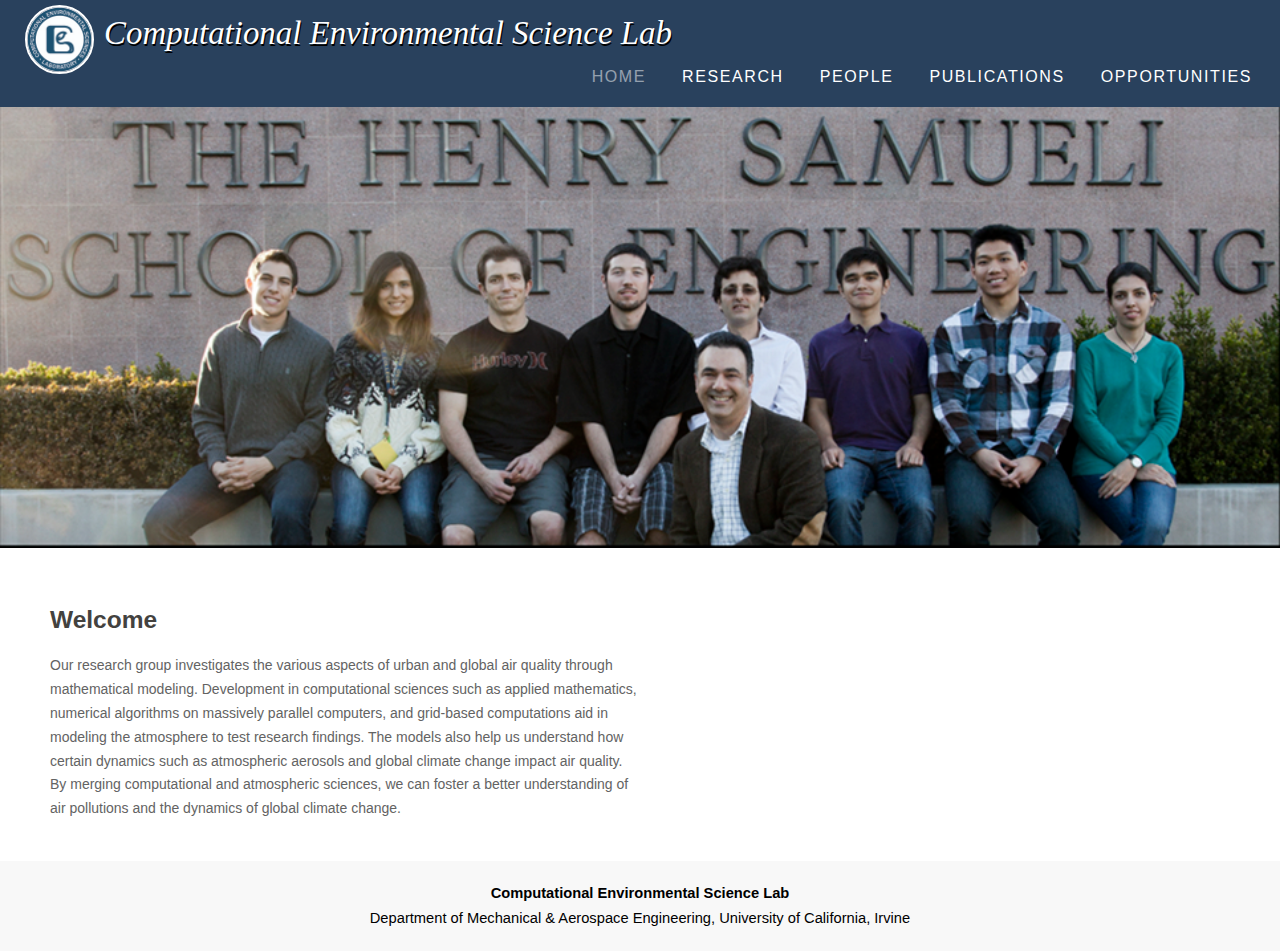
<file: index.html>
<!DOCTYPE HTML>
<html>
    
    <head>
        <title>Home</title>
        <meta name="description" content="website description" />
        <meta name="keywords" content="website keywords, website keywords" />
        <meta http-equiv="content-type" content="text/html; charset=windows-1252" />
        <link rel="stylesheet" type="text/css" href="Style/style.css" title="style" />
    </head>
    
    <body>
        <div id="main">
            
            <header>
                <div id="background_img">
                        <div id="logo_text">
                            <a name="Top"><h1><a href="index.html"><i>Computational Environmental Science Lab</i></h1></a>
                            <img id="logo_img" src="Style/CESLAB.jpg"/>
                        </div>
  
  <!----------------- Menu ------------------>
                        <div id="menubar">
                            
                            <ul id="menu">
                                
                                <li id="menu_headers"><a href="Opportunities.html">Opportunities</a> </li>
                             
                             <li id="menu_headers"><a href="Publications.html">Publications</a>
                                 <div class= "dropdown">
                                     <ul id="smaller">
                                         <li><a href="Publications.html#PeerArticles"> Peer Reviewed Articles </a></li>
                                         <li><a href="Publications.html#Magazine"> Magazine Articles </a></li>
                                         <li><a href="Publications.html#PeerBook"> Peer Reviewed Book Chapters </a></li>
                                         <li><a href="Publications.html#Reports"> Reports </a></li>
                                     </ul>
                                 </div>
                             </li>
                             
                             <li id="menu_headers" ><a href="People.html">People</a>
                                 <div class="dropdown">
                                     <ul>
                                         <li><a href="People.html#Principal"> Principal Investigator </a></li>
                                         <li><a href="People.html#Post"> Post-Doctoral Researchers </a></li>
                                         <li><a href="People.html#Visit"> Visiting Scientists </a></li>
                                         <li><a href="People.html#Grad"> Graduate Students </a></li>
                                         <li><a href="People.html#Under"> Undergraduate Students </a></li>
                                         <li><a href="People.html#High"> High School Students </a></li>
                                     </ul>
                                 </div>
                             </li>
                             
                             <li id="menu_headers"><a href="Research.html">Research</a></li>
                             
                             <li id="menu_headers"><a href="index.html"><span class="selected">Home</span></a></li>

                            </ul>
                        </div>
                    </div>
                </div>
            </header>
        </div>
<!--------Content------------>
    <img id="banner" src="Style/Group_small_2014.jpg"/>
    <div id="site_content">
        <div id="content">
            <div class="home">
            <article>
                <h1> <b>Welcome</b> </h1>
                <p>
                    Our research group investigates the various aspects of urban and global air quality through mathematical modeling. Development in computational sciences such as applied mathematics, numerical algorithms on massively parallel computers, and grid-based computations aid in modeling the atmosphere to test research findings. The models also help us understand how certain dynamics such as atmospheric aerosols and global climate change impact air quality. By merging computational and atmospheric sciences, we can foster a better understanding of air pollutions and the dynamics of global climate change.
                </p>
                
            </article>
            
            <aside>
                <img id="side_image" src="Style/Group_collage_small_2010.jpg"/>
                <a id="caption" class="fadeOut" href="http://engineering.uci.edu/news/2016/4/professor-dabdub-wins-epa-grant"> Professor Dabdub Wins EPA Grant </a>
                <script type="text/javascript">
                    var imgArray = ["Style/dabdub-group-for-web.jpg","Style/Group_collage_small_2010.jpg"];
                    var index = 0;
                    
                    function slideit(){
                        document.getElementById("side_image").className = "fadeOut";
                        setTimeout(function(){
                                   document.getElementById("side_image").src= imgArray[index];
                                   document.getElementById("side_image").className = "";},1000);
                                   
                                   index++;
                                   if(index==1){
                                       
                                       setTimeout(slideit,5000);
                                       
                                   }
                                   if(index==2){
                                       setTimeout(function(){
                                                  document.getElementById("caption").className = "";},1000);
                                                  setTimeout(function(){
                                                             document.getElementById("caption").className = "fadeOut";
                                                             slideit();},7000);
                                                             index=0;
                                   }
                                   
                                   
                                   
                    }
                
                slideit();
                    </script>
            </aside>
            </div>
        </div>
    </div>
    </body>


<!------------------Footer----------------->
    <footer>
        <p>
        <b>Computational Environmental Science Lab</a></b> </br> Department of Mechanical &amp; Aerospace Engineering, University of California, Irvine</p>
    </footer>
</html>
</file>
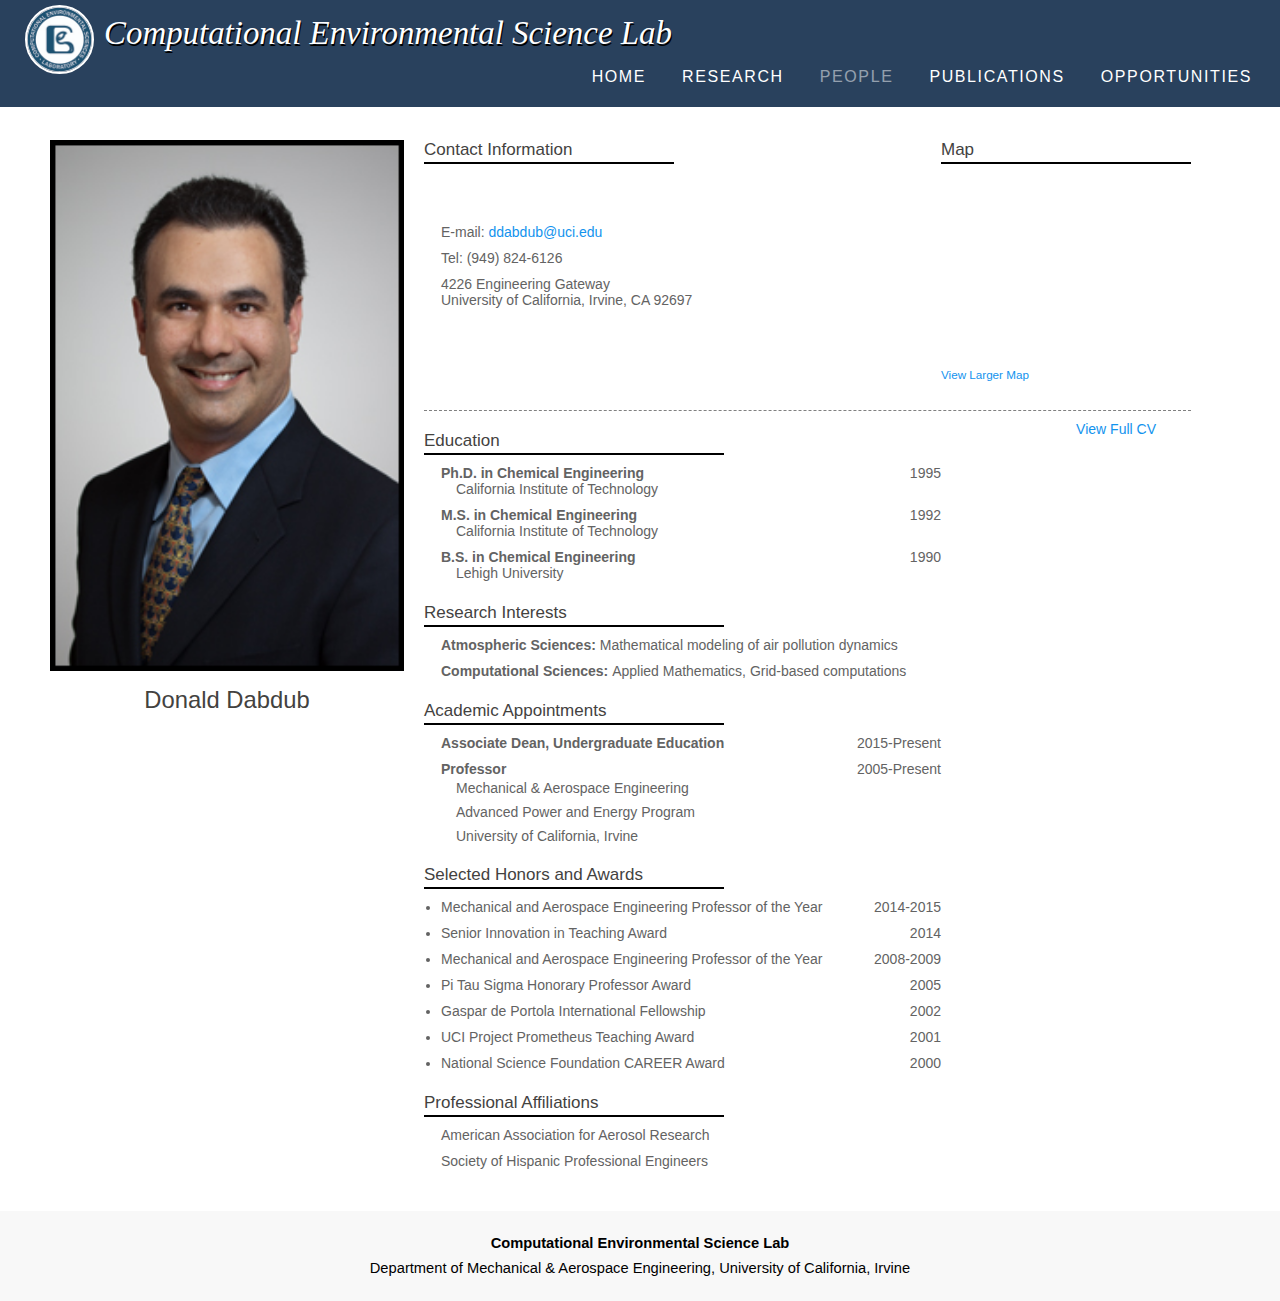
<file: Dabdub.html>
<html>
    
    <head>
        <title>Donald Dabdub - CES-Lab Principal Investigator</title>
        <meta name="description" content="website description" />
        <meta name="keywords" content="website keywords, website keywords" />
        <meta http-equiv="content-type" content="text/html; charset=windows-1252" />
        <link rel="stylesheet" type="text/css" href="Style/style.css" title="style" />
    </head>
    
    <body>
        <div id="main">
            
            <header>
                <div id="background_img">
                    <div id="logo_text">
                        <a name="Top"><h1><a href="index.html"><i>Computational Environmental Science Lab</i></h1></a>
                        <img id="logo_img" src="Style/CESLAB.jpg"/>
                    </div>
                    
                    <!----------------- Menu ------------------>
                    <div id="menubar">
                        
                        <ul id="menu">
                            <li id="menu_headers"><a href="Opportunities.html">Opportunities</a> </li>
                            
                            <li id="menu_headers"><a href="Publications.html">Publications</a>
                                <div class= "dropdown">
                                    <ul id="smaller">
                                        <li><a href="Publications.html#PeerArticles"> Peer Reviewed Articles </a></li>
                                        <li><a href="Publications.html#Magazine"> Magazine Articles </a></li>
                                        <li><a href="Publications.html#PeerBook"> Peer Reviewed Book Chapters </a></li>
                                        <li><a href="Publications.html#Reports"> Reports </a></li>
                                    </ul>
                                </div>
                            </li>
                            
                            <li id="menu_headers" ><a href="People.html"><span class="selected">People</span></a>
                                <div class="dropdown">
                                    <ul>
                                        <li><a href="People.html#Principal"> Principal Investigator </a></li>
                                        <li><a href="ResearchGroup.html#Post"> Post-Doctoral Researchers </a></li>
                                        <li><a href="ResearchGroup.html#Visit"> Visiting Scientists </a></li>
                                        <li><a href="ResearchGroup.html#Grad"> Graduate Students </a></li>
                                        <li><a href="ResearchGroup.html#Under"> Undergraduate Students </a></li>
                                        <li><a href="ResearchGroup.html#High"> High School Students </a></li>
                                    </ul>
                                </div>
                            </li>
                            
                            <li id="menu_headers"><a href="Research.html">Research</a></li>
                            
                            <li id="menu_headers"><a href="index.html">Home</a></li>
                            
                        </ul>
                    </div>
                </div>
                </div>
        </header>
        </div>
<!--------Content------------>
<div id="site_content">
    <div id="content">
        <div class="profile">
        <aside>
            <img src="Style/Donald.jpg"/>
            <h1> Donald Dabdub </h1>
        </aside>
        
        <article>
            <section id="first">
                <div>
                <h3> Contact Information </h3>
                <ul>
                    <li>E-mail: <a href="mailto:ddabdub@uci.edu">ddabdub@uci.edu</a></li>
                    <li>Tel: (949) 824-6126</li>
                    <li>4226 Engineering Gateway<br/>University of California, Irvine, CA 92697</li>
                </ul>
                </div>
                <div id="map">
                    <h3> Map</h3>
                     <iframe width="200" height="200" frameborder="0" scrolling="no" marginheight="0" marginwidth="0" src="http://maps.google.com/?ie=UTF8&ll=33.64317,-117.840171&spn=0.003573,0.00427&z=16&output=embed"></iframe><br /><small><a href="http://maps.google.com/?ie=UTF8&ll=33.64317,-117.840171&spn=0.003573,0.00427&z=16&source=embed" style="text-align:left">View Larger Map</a></small>
                </div>
            </section>
        
            <section id="second">
            <a href = "DabdubCV/2016_09_09 - Dabdub_CV.pdf"> View Full CV</a>
            <h3> Education</h3>
            <ul>
                <li> <b>Ph.D. in Chemical Engineering</b> <span class="float_right"> 1995 </span> <br/> <span class="indent">California Institute of Technology </span></li>
                <li> <b>M.S. in Chemical Engineering</b> <span class="float_right"> 1992 </span> <br/> <span class="indent">California Institute of Technology </span></li>
                <li><b/> B.S. in Chemical Engineering </b> <span class="float_right"> 1990 </span> <br/><span class="indent"> Lehigh University </span></li>
            </ul>
            
            </section>
            
            <section>
                <h3> Research Interests </h3>
                <ul>
                    <li> <b>Atmospheric Sciences:</b> Mathematical modeling of air pollution dynamics  </li>
                    <li><b> Computational Sciences: </b> Applied Mathematics, Grid-based computations</li>
                </ul>
            </section>
            
            
            <section>
                <h3>  Academic Appointments </h3>
                <ul>
                    <li> <b>Associate Dean, Undergraduate Education</b> <span class="float_right"> 2015-Present </span> </li>
                    <li><b>Professor</b> <span class="float_right"> 2005-Present </span></br>
                        <p class="indent"> Mechanical &amp; Aerospace Engineering<br/>
                         Advanced Power and Energy Program<br/>
                        University of California, Irvine</p> </li>
                </ul>
            </section>
            
            <section>
            <h3> Selected Honors and Awards </h3>
            <ul  class="bullet">
                <li> Mechanical and Aerospace Engineering Professor of the Year <span class="float_right"> 2014-2015 </span> </li>
                 <li>Senior Innovation in Teaching Award<span class="float_right"> 2014</span> </li>
                <li>Mechanical and Aerospace Engineering Professor of the Year <span class="float_right"> 2008-2009 </span> </li>
                 <li> Pi Tau Sigma Honorary Professor Award <span class="float_right"> 2005 </span> </li>
                <li>Gaspar de Portola International Fellowship <span class="float_right"> 2002 </span> </li>
                <li>UCI Project Prometheus Teaching Award <span class="float_right"> 2001 </span> </li>
                <li>National Science Foundation CAREER Award <span class="float_right">2000</span></li>
            </ul>
            </section>
            
            <section>
                <h3> Professional Affiliations </h3>
                <ul>
                    <li> American Association for Aerosol Research  </li>
                    <li> Society of Hispanic Professional Engineers </li>
                </ul>
            </section>

                
        </article>
      
      </div>
    </div>
</div>
    </body>
    
<!-------------------------Footer--------------------->
    <footer>
        <p>
        <b>Computational Environmental Science Lab</a></b> </br> Department of Mechanical &amp; Aerospace Engineering, University of California, Irvine</p>
    </footer>
</html>
</file>
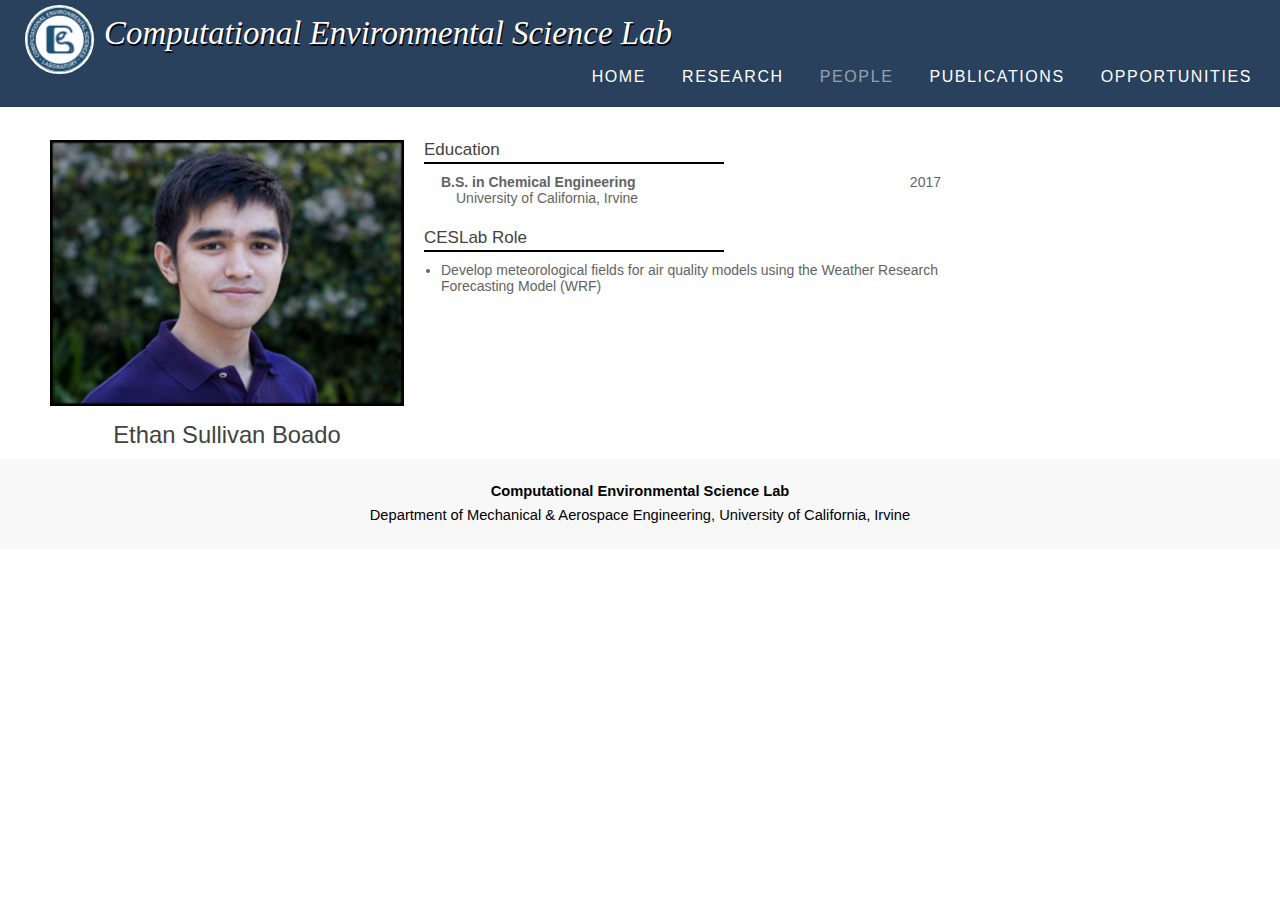
<file: Ethan.html>
<html>
    
    <head>
        <title>Ethan Sullivan Boado CES-Lab Member</title>
        <meta name="description" content="website description" />
        <meta name="keywords" content="website keywords, website keywords" />
        <meta http-equiv="content-type" content="text/html; charset=windows-1252" />
        <link rel="stylesheet" type="text/css" href="Style/style.css" title="style" />
    </head>
    
    <body>
        <div id="main">
            
            <header>
                <div id="background_img">
                    <div id="logo_text">
                        <a name="Top"><h1><a href="index.html"><i>Computational Environmental Science Lab</i></h1></a>
                        <img id="logo_img" src="Style/CESLAB.jpg"/>
                    </div>
                    
                    <!----------------- Menu ------------------>
                    <div id="menubar">
                        
                        <ul id="menu">
                            <li id="menu_headers"><a href="Opportunities.html">Opportunities</a> </li>
                            
                            <li id="menu_headers"><a href="Publications.html">Publications</a>
                                <div class= "dropdown">
                                    <ul id="smaller">
                                        <li><a href="Publications.html#PeerArticles"> Peer Reviewed Articles </a></li>
                                        <li><a href="Publications.html#Magazine"> Magazine Articles </a></li>
                                        <li><a href="Publications.html#PeerBook"> Peer Reviewed Book Chapters </a></li>
                                        <li><a href="Publications.html#Reports"> Reports </a></li>
                                    </ul>
                                </div>
                            </li>
                            
                            <li id="menu_headers" ><a href="People.html"><span class="selected">People</span></a>
                                <div class="dropdown">
                                    <ul>
                                        <li><a href="People.html#Principal"> Principal Investigator </a></li>
                                        <li><a href="ResearchGroup.html#Post"> Post-Doctoral Researchers </a></li>
                                        <li><a href="ResearchGroup.html#Visit"> Visiting Scientists </a></li>
                                        <li><a href="ResearchGroup.html#Grad"> Graduate Students </a></li>
                                        <li><a href="ResearchGroup.html#Under"> Undergraduate Students </a></li>
                                        <li><a href="ResearchGroup.html#High"> High School Students </a></li>
                                    </ul>
                                </div>
                            </li>
                            
                            <li id="menu_headers"><a href="Research.html">Research</a></li>
                            
                            <li id="menu_headers"><a href="index.html">Home</a></li>
                            
                        </ul>
                    </div>
                </div>
                </div>
        </header>
        </div>
        <!--------Content------------>
        <div id="site_content">
            <div id="content">
                <div class="profile">
                    <aside>
                        <img src="Style/Ethan.jpg"/>
                        <h1> Ethan Sullivan Boado</h1>
                    </aside>
                    
                    <article>
                        
                        <section id="second">
                            <h3> Education</h3>
                            <ul>
                                <li> <b>B.S. in Chemical Engineering</b> <span class="float_right"> 2017 </span> <br/> <span class="indent">University of California, Irvine</span></li>
                            </ul>
                            
                        </section>
                        
                        <section>
                            <h3> CESLab Role </h3>
                            <ul class="bullet">
                                <li> Develop meteorological fields for air quality models using the Weather Research Forecasting Model (WRF)</li>
                            </ul>
                        </section>
                        
                        
                    </article>
                    
                </div>
            </div>
        </div>
    </body>
    
    <!-------------------------Footer--------------------->
    <footer>
        <p>
        <b>Computational Environmental Science Lab</a></b> </br> Department of Mechanical &amp; Aerospace Engineering, University of California, Irvine</p>
    </footer>
</html>
</file>
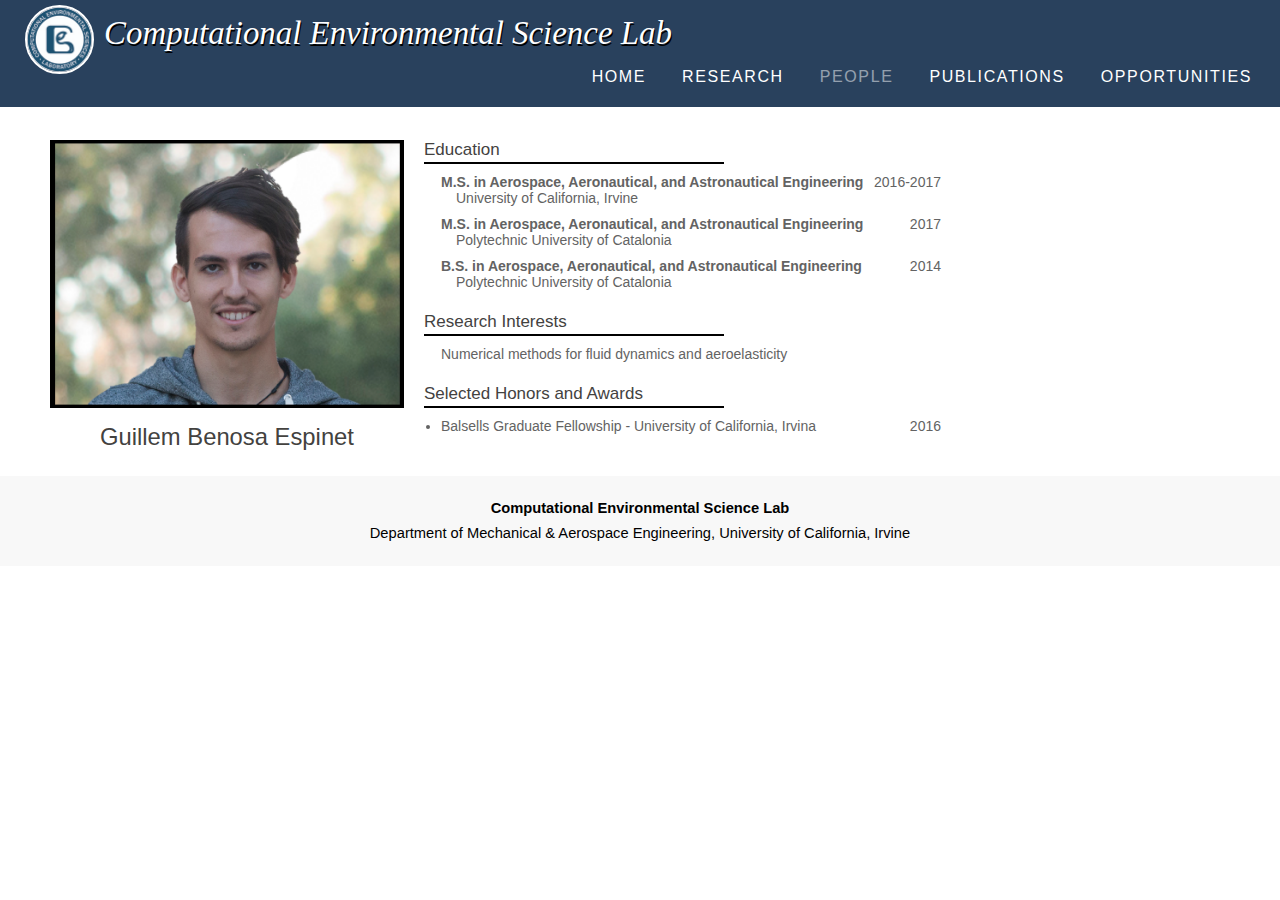
<file: Guillem.html>
<html>
    
    <head>
        <title>Guillem Benosa Espinet CES-Lab Member</title>
        <meta name="description" content="website description" />
        <meta name="keywords" content="website keywords, website keywords" />
        <meta http-equiv="content-type" content="text/html; charset=windows-1252" />
        <link rel="stylesheet" type="text/css" href="Style/style.css" title="style" />
    </head>
    
    <body>
        <div id="main">
            
            <header>
                <div id="background_img">
                    <div id="logo_text">
                        <a name="Top"><h1><a href="index.html"><i>Computational Environmental Science Lab</i></h1></a>
                        <img id="logo_img" src="Style/CESLAB.jpg"/>
                    </div>
                    
                    <!----------------- Menu ------------------>
                    <div id="menubar">
                        
                        <ul id="menu">
                            <li id="menu_headers"><a href="Opportunities.html">Opportunities</a> </li>
                            
                            <li id="menu_headers"><a href="Publications.html">Publications</a>
                                <div class= "dropdown">
                                    <ul id="smaller">
                                        <li><a href="Publications.html#PeerArticles"> Peer Reviewed Articles </a></li>
                                        <li><a href="Publications.html#Magazine"> Magazine Articles </a></li>
                                        <li><a href="Publications.html#PeerBook"> Peer Reviewed Book Chapters </a></li>
                                        <li><a href="Publications.html#Reports"> Reports </a></li>
                                    </ul>
                                </div>
                            </li>
                            
                            <li id="menu_headers" ><a href="People.html"><span class="selected">People</span></a>
                                <div class="dropdown">
                                    <ul>
                                        <li><a href="People.html#Principal"> Principal Investigator </a></li>
                                        <li><a href="ResearchGroup.html#Post"> Post-Doctoral Researchers </a></li>
                                        <li><a href="ResearchGroup.html#Visit"> Visiting Scientists </a></li>
                                        <li><a href="ResearchGroup.html#Grad"> Graduate Students </a></li>
                                        <li><a href="ResearchGroup.html#Under"> Undergraduate Students </a></li>
                                        <li><a href="ResearchGroup.html#High"> High School Students </a></li>
                                    </ul>
                                </div>
                            </li>
                            
                            <li id="menu_headers"><a href="Research.html">Research</a></li>
                            
                            <li id="menu_headers"><a href="index.html">Home</a></li>
                            
                        </ul>
                    </div>
                </div>
                </div>
        </header>
        </div>
        <!--------Content------------>
        <div id="site_content">
            <div id="content">
                <div class="profile">
                    <aside>
                        <img src="Style/Guillem.jpg"/>
                        <h1> Guillem Benosa Espinet</h1>
                    </aside>
                    
                    <article>
                        
                        <section id="second">
                            <h3> Education</h3>
                            <ul>
                                <li> <b>M.S. in Aerospace, Aeronautical, and Astronautical Engineering</b> <span class="float_right"> 2016-2017 </span> <br/> <span class="indent">University of California, Irvine</span></li>
                                <li> <b>M.S. in Aerospace, Aeronautical, and Astronautical Engineering</b> <span class="float_right"> 2017 </span> <br/> <span class="indent">Polytechnic University of Catalonia</span></li>
                                <li><b/> B.S. in  Aerospace, Aeronautical, and Astronautical Engineering </b> <span class="float_right"> 2014 </span> <br/><span class="indent">  Polytechnic University of Catalonia </span></li>
                            </ul>
                            
                        </section>
                        
                        <section>
                            <h3> Research Interests </h3>
                            <ul>
                                <li> Numerical methods for fluid dynamics and aeroelasticity</li>
                            </ul>
                        </section>
                        
                                               <section>
                            <h3> Selected Honors and Awards </h3>
                            <ul class="bullet">
                                <li> Balsells Graduate Fellowship - University of California, Irvina <span class="float_right"> 2016 </span> </li>
                            </ul>
                        </section>
                        
                        
                    </article>
                    
                </div>
            </div>
        </div>
    </body>
    
    <!-------------------------Footer--------------------->
    <footer>
        <p>
        <b>Computational Environmental Science Lab</a></b> </br> Department of Mechanical &amp; Aerospace Engineering, University of California, Irvine</p>
    </footer>
</html>
</file>
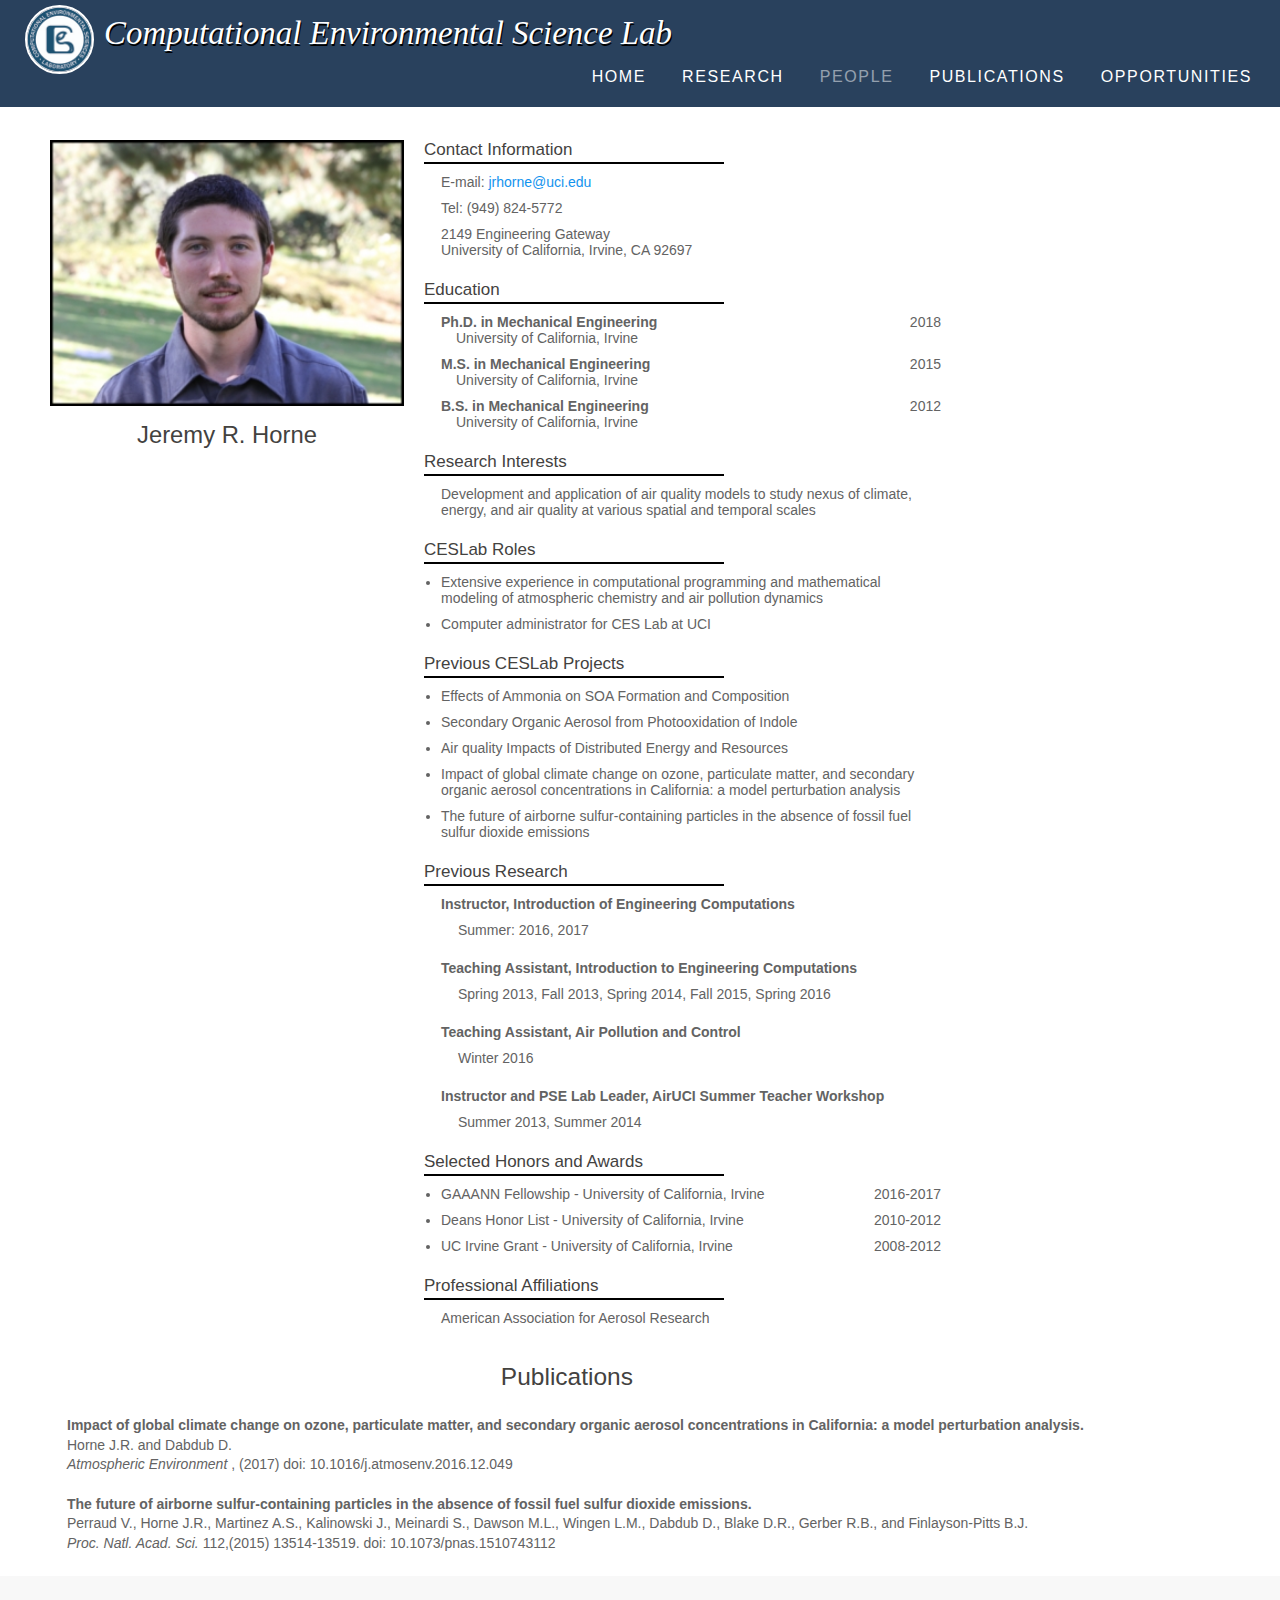
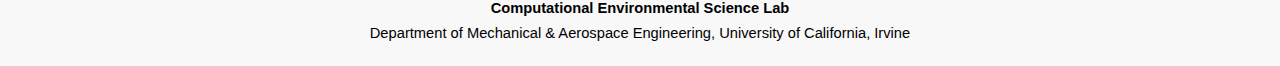
<file: Jeremy.html>
<html>
    
    <head>
        <title>Jeremy R. Horne- CES-Lab Member</title>
        <meta name="description" content="website description" />
        <meta name="keywords" content="website keywords, website keywords" />
        <meta http-equiv="content-type" content="text/html; charset=windows-1252" />
        <link rel="stylesheet" type="text/css" href="Style/style.css" title="style" />
    </head>
    
    <body>
        <div id="main">
            
            <header>
                <div id="background_img">
                    <div id="logo_text">
                        <a name="Top"><h1><a href="index.html"><i>Computational Environmental Science Lab</i></h1></a>
                        <img id="logo_img" src="Style/CESLAB.jpg"/>
                    </div>
                    
                    <!----------------- Menu ------------------>
                    <div id="menubar">
                        
                        <ul id="menu">
                            <li id="menu_headers"><a href="Opportunities.html">Opportunities</a> </li>
                            
                            <li id="menu_headers"><a href="Publications.html">Publications</a>
                                <div class= "dropdown">
                                    <ul id="smaller">
                                        <li><a href="Publications.html#PeerArticles"> Peer Reviewed Articles </a></li>
                                        <li><a href="Publications.html#Magazine"> Magazine Articles </a></li>
                                        <li><a href="Publications.html#PeerBook"> Peer Reviewed Book Chapters </a></li>
                                        <li><a href="Publications.html#Reports"> Reports </a></li>
                                    </ul>
                                </div>
                            </li>
                            
                            <li id="menu_headers" ><a href="People.html"><span class="selected">People</span></a>
                                <div class="dropdown">
                                    <ul>
                                        <li><a href="People.html#Principal"> Principal Investigator </a></li>
                                        <li><a href="ResearchGroup.html#Post"> Post-Doctoral Researchers </a></li>
                                        <li><a href="ResearchGroup.html#Visit"> Visiting Scientists </a></li>
                                        <li><a href="ResearchGroup.html#Grad"> Graduate Students </a></li>
                                        <li><a href="ResearchGroup.html#Under"> Undergraduate Students </a></li>
                                        <li><a href="ResearchGroup.html#High"> High School Students </a></li>
                                    </ul>
                                </div>
                            </li>
                            
                            <li id="menu_headers"><a href="Research.html">Research</a></li>
                            
                            <li id="menu_headers"><a href="index.html">Home</a></li>
                            
                        </ul>
                    </div>
                </div>
                </div>
        </header>
        </div>
        <!--------Content------------>
        <div id="site_content">
            <div id="content">
                <div class="profile">
                    <aside>
                        <img src="Style/Jeremy.jpg"/>
                        <h1> Jeremy R. Horne</h1>
                    </aside>
                    
                    <article>
                        <section>
                            <div>
                                <h3> Contact Information </h3>
                                <ul>
                                    <li>E-mail: <a href="mailto:jrhorne@uci.edu"> jrhorne@uci.edu</a></li>
                                    <li>Tel: (949) 824-5772</li>
                                    <li>2149 Engineering Gateway <br/>University of California, Irvine, CA 92697</li>

                                </ul>
                            </div>
                        </section>
                        
                        <section id="second">
                            <h3> Education</h3>
                            <ul>
                                <li> <b>Ph.D. in Mechanical Engineering</b> <span class="float_right"> 2018 </span> <br/> <span class="indent">University of California, Irvine</span></li>
                                <li> <b>M.S. in Mechanical Engineering</b> <span class="float_right"> 2015 </span> <br/> <span class="indent"> University of California, Irvine</span></li>
                                <li><b/> B.S. in Mechanical Engineering </b> <span class="float_right"> 2012 </span> <br/><span class="indent">  University of California, Irvine </span></li>
                            </ul>
                            
                        </section>
                        
                        <section>
                            <h3> Research Interests </h3>
                            <ul>
                                <li> Development and application of air quality models to study nexus of climate, energy, and air quality at various spatial and temporal scales </li>
                            </ul>
                        </section>
                        
                        <section>
                            <h3> CESLab Roles </h3>
                            <ul class="bullet">
                                <li> Extensive experience in computational programming and mathematical modeling of atmospheric chemistry and air pollution dynamics</li>
                                <li> Computer administrator for CES
                                    Lab at UCI</li>
                            </ul>
                        </section>
                        
                        
                        <section>
                            <h3>  Previous CESLab Projects </h3>
                            <ul class="bullet">
                                <li> Effects of Ammonia on SOA Formation and Composition </li>
                                <li> Secondary Organic Aerosol from Photooxidation of Indole</li>
                                <li> Air quality Impacts of Distributed Energy and Resources </li>
                                <li> Impact of global climate change on ozone, particulate matter, and secondary organic aerosol concentrations in California: a model perturbation analysis</li>
                                <li> The future of airborne sulfur-containing particles in the absence of fossil fuel sulfur dioxide emissions</li>
                            </ul>
                        </section>
                        
                        <section>
                            <h3>  Previous Research </h3>
                            <ul>
                                <li> <b>Instructor, Introduction of Engineering Computations</b>  <br/> <ul><li> Summer: 2016, 2017</li></ul></li>
                                <li> <b>Teaching Assistant, Introduction to Engineering Computations</b><br/> <ul>
                                    <li> Spring 2013, Fall 2013, Spring 2014, Fall 2015, Spring 2016</li>
                                </ul></li>
                                <li> <b>Teaching Assistant, Air Pollution and Control</b>  <br/> <ul><li> Winter 2016</li></ul></li>
                                <li> <b> Instructor and PSE Lab Leader, AirUCI Summer Teacher Workshop</b> <br/> <ul><li>Summer 2013, Summer 2014 </li></ul></li>
                            </ul>
                        </section>
                        
                        <section>
                            <h3> Selected Honors and Awards </h3>
                            <ul class="bullet">
                                <li> GAAANN Fellowship - University of California, Irvine <span class="float_right"> 2016-2017 </span> </li>
                                <li>Deans Honor List - University of California, Irvine   <span class="float_right"> 2010-2012</span> </li>
                                <li>UC Irvine Grant - University of California, Irvine     <span class="float_right"> 2008-2012 </span> </li>
                            </ul>
                        </section>
                        
                        <section>
                            <h3> Professional Affiliations </h3>
                            <ul>
                                <li> American Association for Aerosol Research</li>
                            </ul>
                        </section>
                    
                    </article>
                    
                    
                    <div class="profile_publication">
                        
                        <h1> Publications</h1>

                        <ul>
                            
                            <li> <span class="bold">Impact of global climate change on ozone, particulate matter, and secondary organic aerosol concentrations in California: a model perturbation analysis. </span>
                                <br/>Horne J.R. and Dabdub D.<br/>
                                <span class="italic"> Atmospheric Environment </span>, (2017) doi: 10.1016/j.atmosenv.2016.12.049
                            </li>
                            
                            <li> <span class="bold">The future of airborne sulfur-containing particles in the absence of fossil fuel sulfur dioxide emissions. </span>
                            <br/>Perraud V., Horne J.R., Martinez A.S., Kalinowski J., Meinardi S., Dawson M.L., Wingen L.M., Dabdub D., Blake D.R., Gerber R.B., and Finlayson-Pitts B.J.<br/>
                            <span class="italic">Proc. Natl. Acad. Sci.</span> 112,(2015) 13514-13519. doi: 10.1073/pnas.1510743112</li>
                            </div>
                    
                </div>
            </div>
        </div>
    </body>
    
    <!-------------------------Footer--------------------->
    <footer>
        <p>
        <b>Computational Environmental Science Lab</a></b> </br> Department of Mechanical &amp; Aerospace Engineering, University of California, Irvine</p>
    </footer>
</html>
</file>
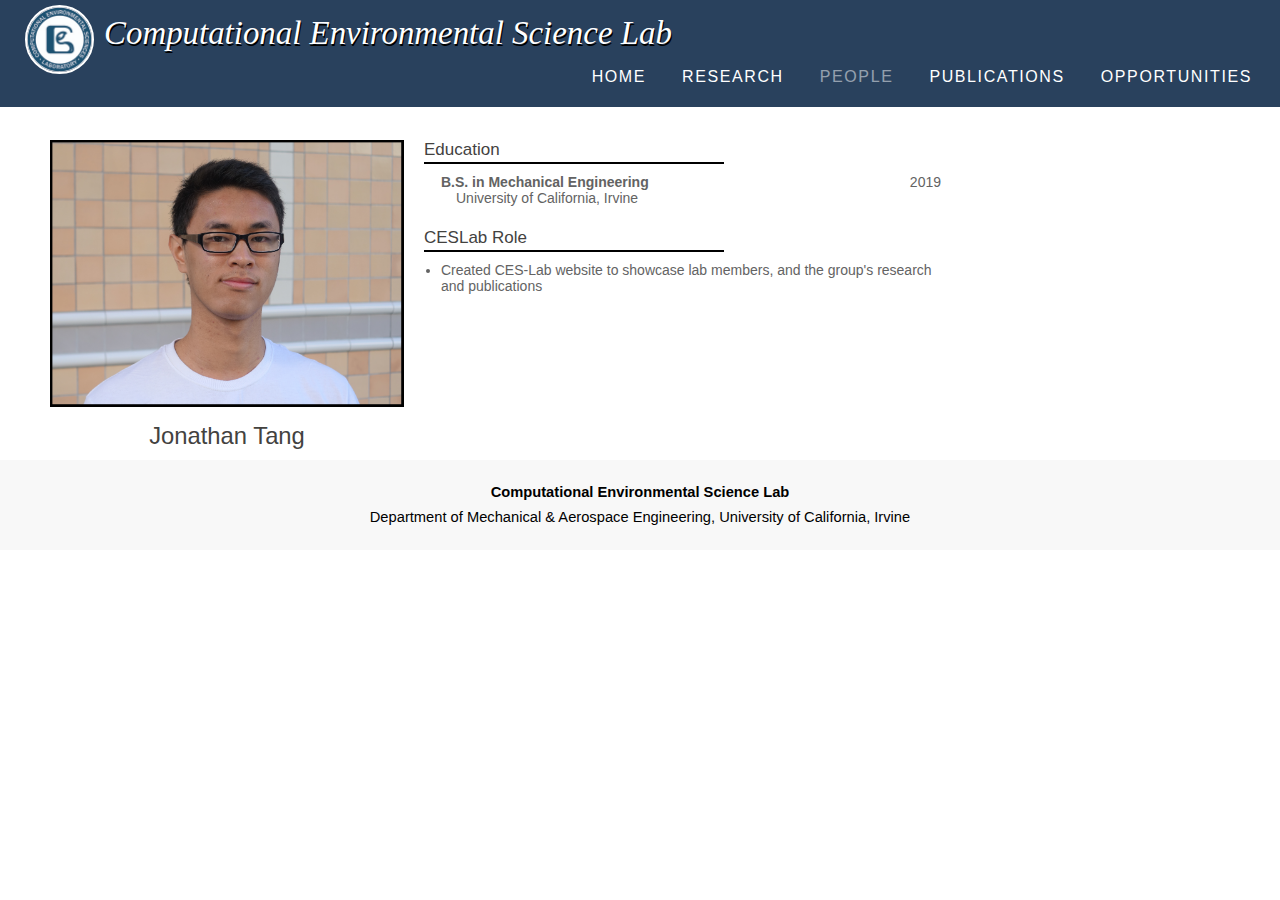
<file: Jonathan.html>
<html>
    
    <head>
        <title>Jonathan Tang CES-Lab Member</title>
        <meta name="description" content="website description" />
        <meta name="keywords" content="website keywords, website keywords" />
        <meta http-equiv="content-type" content="text/html; charset=windows-1252" />
        <link rel="stylesheet" type="text/css" href="Style/style.css" title="style" />
    </head>
    
    <body>
        <div id="main">
            
            <header>
                <div id="background_img">
                    <div id="logo_text">
                        <a name="Top"><h1><a href="index.html"><i>Computational Environmental Science Lab</i></h1></a>
                        <img id="logo_img" src="Style/CESLAB.jpg"/>
                    </div>
                    
                    <!----------------- Menu ------------------>
                    <div id="menubar">
                        
                        <ul id="menu">
                            <li id="menu_headers"><a href="Opportunities.html">Opportunities</a> </li>
                            
                            <li id="menu_headers"><a href="Publications.html">Publications</a>
                                <div class= "dropdown">
                                    <ul id="smaller">
                                        <li><a href="Publications.html#PeerArticles"> Peer Reviewed Articles </a></li>
                                        <li><a href="Publications.html#Magazine"> Magazine Articles </a></li>
                                        <li><a href="Publications.html#PeerBook"> Peer Reviewed Book Chapters </a></li>
                                        <li><a href="Publications.html#Reports"> Reports </a></li>
                                    </ul>
                                </div>
                            </li>
                            
                            <li id="menu_headers" ><a href="People.html"><span class="selected">People</span></a>
                                <div class="dropdown">
                                    <ul>
                                        <li><a href="People.html#Principal"> Principal Investigator </a></li>
                                        <li><a href="ResearchGroup.html#Post"> Post-Doctoral Researchers </a></li>
                                        <li><a href="ResearchGroup.html#Visit"> Visiting Scientists </a></li>
                                        <li><a href="ResearchGroup.html#Grad"> Graduate Students </a></li>
                                        <li><a href="ResearchGroup.html#Under"> Undergraduate Students </a></li>
                                        <li><a href="ResearchGroup.html#High"> High School Students </a></li>
                                    </ul>
                                </div>
                            </li>
                            
                            <li id="menu_headers"><a href="Research.html">Research</a></li>
                            
                            <li id="menu_headers"><a href="index.html">Home</a></li>
                            
                        </ul>
                    </div>
                </div>
                </div>
        </header>
        </div>
        <!--------Content------------>
        <div id="site_content">
            <div id="content">
                <div class="profile">
                    <aside>
                        <img src="Style/Jonathan.jpg"/>
                        <h1> Jonathan Tang</h1>
                    </aside>
                    
                    <article>
                        
                        <section id="second">
                            <h3> Education</h3>
                            <ul>
                                <li> <b>B.S. in Mechanical Engineering</b> <span class="float_right"> 2019 </span> <br/> <span class="indent">University of California, Irvine</span></li>
                            </ul>
                            
                        </section>
                        
                        <section>
                            <h3> CESLab Role </h3>
                            <ul class="bullet">
                                <li> Created CES-Lab website to showcase lab members, and the group's research and publications</li>
                            </ul>
                        </section>
                        
                        
                    </article>
                    
                </div>
            </div>
        </div>
    </body>
    
    <!-------------------------Footer--------------------->
    <footer>
        <p>
        <b>Computational Environmental Science Lab</a></b> </br> Department of Mechanical &amp; Aerospace Engineering, University of California, Irvine</p>
    </footer>
</html>
</file>
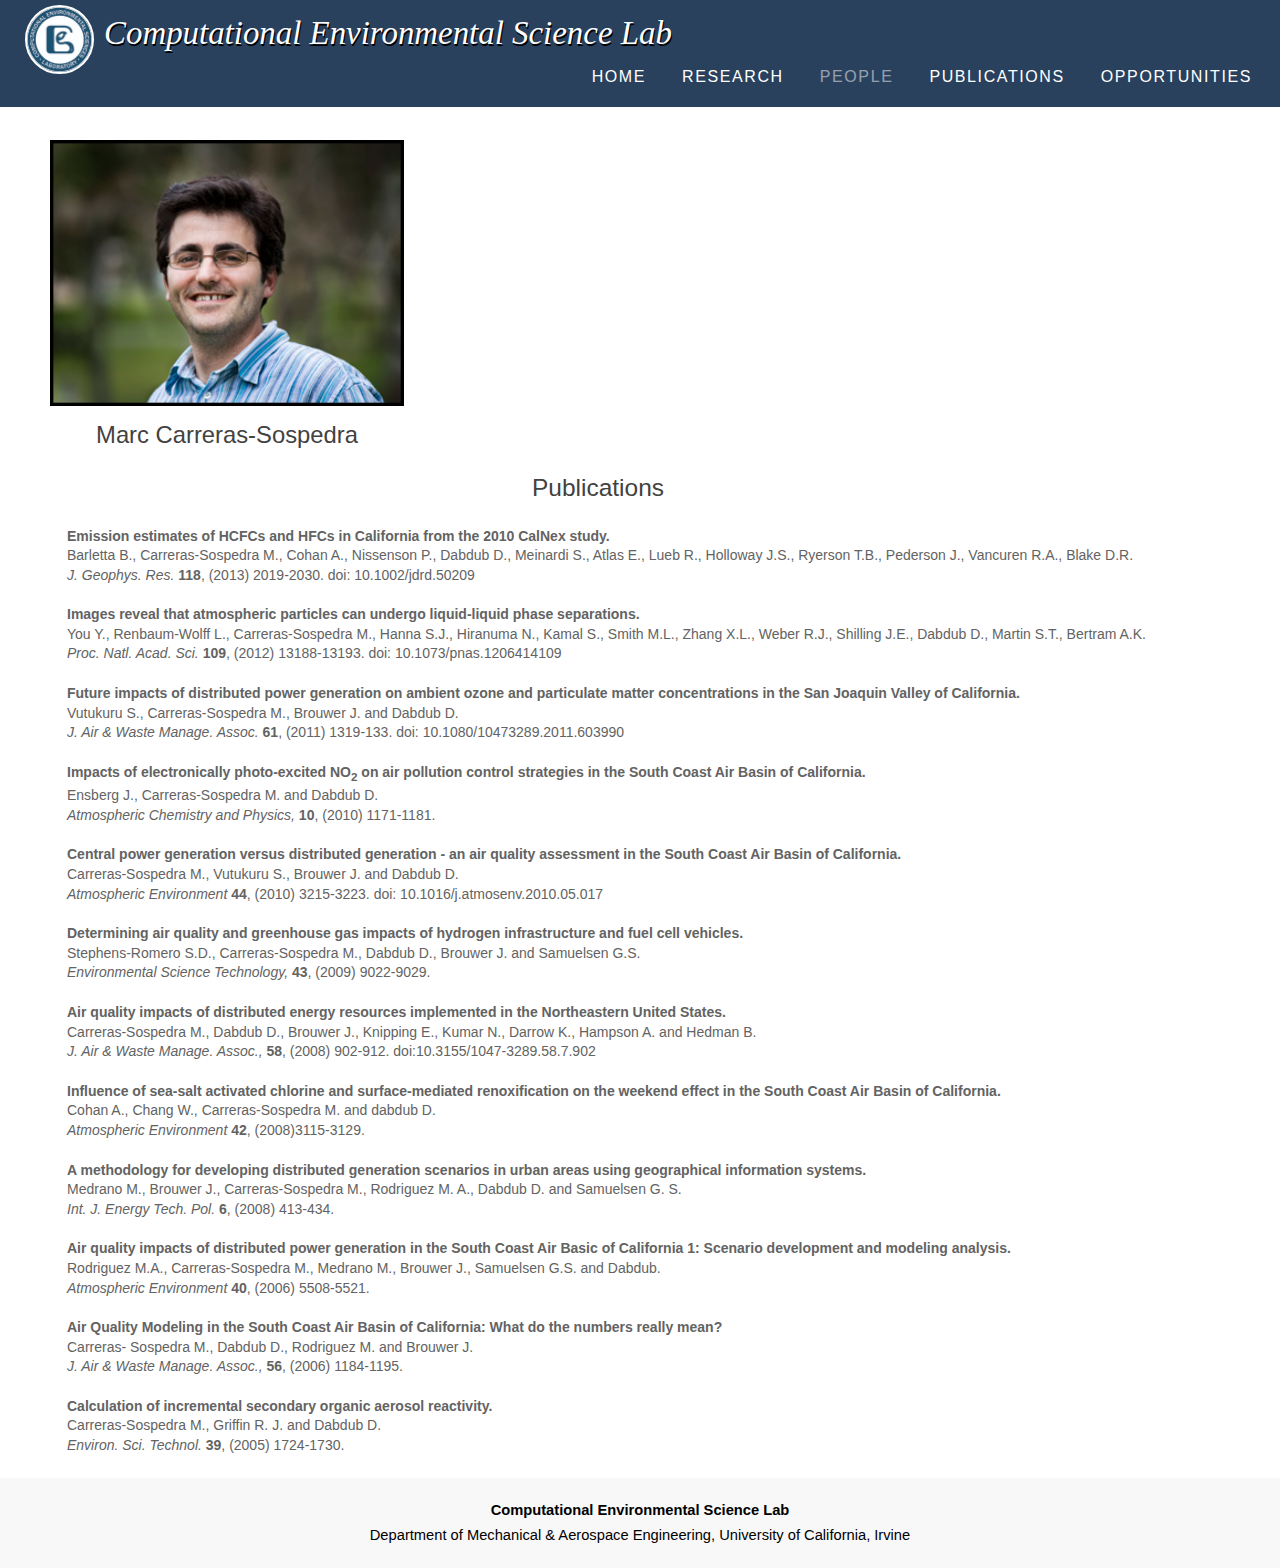
<file: Marc.html>
<html>
    
    <head>
        <title>Marc Carreras Sospedra- CES-Lab Member</title>
        <meta name="description" content="website description" />
        <meta name="keywords" content="website keywords, website keywords" />
        <meta http-equiv="content-type" content="text/html; charset=windows-1252" />
        <link rel="stylesheet" type="text/css" href="Style/style.css" title="style" />
    </head>
    
    <body>
        <div id="main">
            
            <header>
                <div id="background_img">
                    <div id="logo_text">
                        <a name="Top"><h1><a href="index.html"><i>Computational Environmental Science Lab</i></h1></a>
                        <img id="logo_img" src="Style/CESLAB.jpg"/>
                    </div>
                    
                    <!----------------- Menu ------------------>
                    <div id="menubar">
                        
                        <ul id="menu">
                            <li id="menu_headers"><a href="Opportunities.html">Opportunities</a> </li>
                            
                            <li id="menu_headers"><a href="Publications.html">Publications</a>
                                <div class= "dropdown">
                                    <ul id="smaller">
                                        <li><a href="Publications.html#PeerArticles"> Peer Reviewed Articles </a></li>
                                        <li><a href="Publications.html#Magazine"> Magazine Articles </a></li>
                                        <li><a href="Publications.html#PeerBook"> Peer Reviewed Book Chapters </a></li>
                                        <li><a href="Publications.html#Reports"> Reports </a></li>
                                    </ul>
                                </div>
                            </li>
                            
                            <li id="menu_headers" ><a href="People.html"><span class="selected">People</span></a>
                                <div class="dropdown">
                                    <ul>
                                        <li><a href="People.html#Principal"> Principal Investigator </a></li>
                                        <li><a href="ResearchGroup.html#Post"> Post-Doctoral Researchers </a></li>
                                        <li><a href="ResearchGroup.html#Visit"> Visiting Scientists </a></li>
                                        <li><a href="ResearchGroup.html#Grad"> Graduate Students </a></li>
                                        <li><a href="ResearchGroup.html#Under"> Undergraduate Students </a></li>
                                        <li><a href="ResearchGroup.html#High"> High School Students </a></li>
                                    </ul>
                                </div>
                            </li>
                            
                            <li id="menu_headers"><a href="Research.html">Research</a></li>
                            
                            <li id="menu_headers"><a href="index.html">Home</a></li>
                            
                        </ul>
                    </div>
                </div>
                </div>
        </header>
        </div>
        <!--------Content------------>
        <div id="site_content">
            <div id="content">
                <div class="profile">
                    <aside>
                        <img src="Style/Marc.jpg">
                        <h1> Marc Carreras-Sospedra</h1>
                    </aside>
                    
                    
                    
                    
                    <div class="profile_publication">
                        <h1> Publications</h1>

                        <ul>
                            
                            <li>
                                <span class="bold"> Emission estimates of HCFCs and HFCs in California from the 2010 CalNex study.</span>
                                <br/> Barletta B., Carreras-Sospedra M., Cohan A., Nissenson P., Dabdub D., Meinardi S., Atlas E., Lueb R., Holloway J.S., Ryerson T.B., Pederson J., Vancuren R.A., Blake D.R.<br/>
                                <span class="italic"> J. Geophys. Res.</span> <span class="bold">118</span>, (2013) 2019-2030. doi: 10.1002/jdrd.50209
                            </li>
                            
                            <li>
                                <span class="bold">Images reveal that atmospheric particles can undergo liquid-liquid phase separations.</span>
                                <br/> You Y., Renbaum-Wolff L., Carreras-Sospedra M., Hanna S.J., Hiranuma N., Kamal S., Smith M.L., Zhang X.L., Weber R.J., Shilling J.E., Dabdub D., Martin S.T., Bertram A.K.<br/>
                                <span class="italic"> Proc. Natl. Acad. Sci.</span> <span class="bold"> 109</span>, (2012) 13188-13193. doi: 10.1073/pnas.1206414109
                            </li>
                            
                            <li>
                                <span class="bold"> Future impacts of distributed power generation on ambient ozone and particulate matter concentrations in the San Joaquin Valley of California. </span>
                                <br/> Vutukuru S., Carreras-Sospedra M., Brouwer J. and Dabdub D.<br/>
                                <span class="italic"> J. Air &amp; Waste Manage. Assoc.</span> <span class="bold"> 61</span>, (2011) 1319-133. doi: 10.1080/10473289.2011.603990
                            </li>
                            
                            <li>
                                <span class="bold"> Impacts of electronically photo-excited NO<sub>2</sub> on air pollution control strategies in the South Coast Air Basin of California. </span>
                                <br/> Ensberg J., Carreras-Sospedra M. and Dabdub D. <br/>
                                <span class="italic"> Atmospheric Chemistry and Physics,</span> <span class="bold"> 10</span>, (2010) 1171-1181.
                            </li>
                            <li>
                                <span class="bold"> Central power generation versus distributed generation - an air quality assessment in the South Coast Air Basin of California. </span>
                                <br/> Carreras-Sospedra M., Vutukuru S., Brouwer J. and Dabdub D. <br/>
                                <span class="italic"> Atmospheric Environment</span> <span class="bold"> 44</span>, (2010) 3215-3223. doi: 10.1016/j.atmosenv.2010.05.017
                            </li>
                            
                            <li>
                                <span class="bold"> Determining air quality and greenhouse gas impacts of hydrogen infrastructure and fuel cell vehicles.  </span>
                                <br/> Stephens-Romero S.D., Carreras-Sospedra M., Dabdub D., Brouwer J. and Samuelsen G.S. <br/>
                                <span class="italic"> Environmental Science Technology,</span> <span class="bold"> 43</span>, (2009) 9022-9029.
                            </li>
                            
                            <li>
                                <span class="bold"> Air quality impacts of distributed energy resources implemented in the Northeastern United States.</span>
                                <br/> Carreras-Sospedra M., Dabdub D., Brouwer J., Knipping E., Kumar N., Darrow K., Hampson A. and Hedman B. <br/>
                                <span class="italic"> J. Air &amp; Waste Manage. Assoc., </span> <span class="bold">58</span>, (2008) 902-912. doi:10.3155/1047-3289.58.7.902
                            </li>
                            
                            <li>
                                <span class="bold"> Influence of sea-salt activated chlorine and surface-mediated renoxification on the weekend effect in the South Coast Air Basin of California. </span>
                                <br/> Cohan A., Chang W., Carreras-Sospedra M. and dabdub D. <br/>
                                <span class="italic"> Atmospheric Environment</span> <span class="bold"> 42</span>, (2008)3115-3129.
                            </li>
                            
                            <li>
                                <span class="bold"> A methodology for developing distributed generation scenarios in urban areas using geographical information systems. </span>
                                <br/> Medrano M., Brouwer J., Carreras-Sospedra M., Rodriguez M. A., Dabdub D. and Samuelsen G. S. <br/>
                                <span class="italic"> Int. J. Energy Tech. Pol.</span> <span class="bold"> 6</span>, (2008) 413-434.
                            </li>
                            
                            <li>
                                <span class="bold"> Air quality impacts of distributed power generation in the South Coast Air Basic of California 1: Scenario development and modeling analysis.</span>
                                <br/> Rodriguez M.A., Carreras-Sospedra M., Medrano M., Brouwer J., Samuelsen G.S. and Dabdub. <br/>
                                <span class="italic"> Atmospheric Environment </span> <span class="bold">40</span>, (2006) 5508-5521.
                            </li>
                            
                            <li>
                                <span class="bold"> Air Quality Modeling in the South Coast Air Basin of California: What do the numbers really mean? </span>
                                <br/> Carreras- Sospedra M., Dabdub D., Rodriguez M. and Brouwer J. <br/>
                                <span class="italic"> J. Air &amp; Waste Manage. Assoc., </span> <span class="bold">56</span>, (2006) 1184-1195.
                            </li>
                            
                            <li>
                                <span class="bold"> Calculation of incremental secondary organic aerosol reactivity.</span>
                                <br/> Carreras-Sospedra M., Griffin R. J. and Dabdub D. <br/>
                                <span class="italic"> Environ. Sci. Technol. </span> <span class="bold">39</span>, (2005) 1724-1730.
                            </li>
                    </div>
                    
                </div>
            </div>
        </div>
    </body>
    
    <!-------------------------Footer--------------------->
    <footer>
        <p>
        <b>Computational Environmental Science Lab</a></b> </br> Department of Mechanical &amp; Aerospace Engineering, University of California, Irvine</p>
    </footer>
</html>
</file>
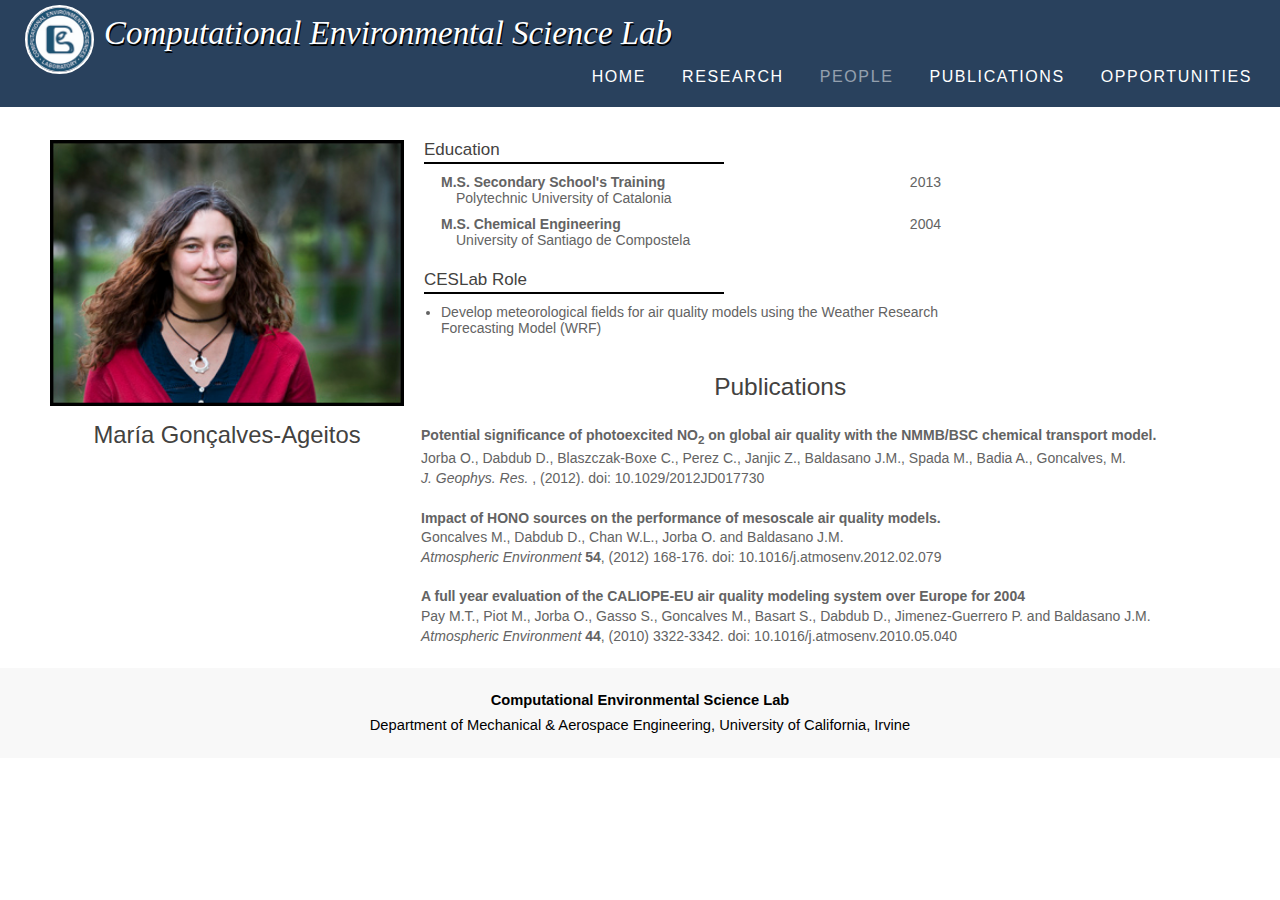
<file: Maria.html>
<html>
    
    <head>
        <title>Mar&iacute;a Gon&ccedil;alves-Ageitos CES-Lab Member</title>
        <meta name="description" content="website description" />
        <meta name="keywords" content="website keywords, website keywords" />
        <meta http-equiv="content-type" content="text/html; charset=windows-1252" />
        <link rel="stylesheet" type="text/css" href="Style/style.css" title="style" />
    </head>
    
    <body>
        <div id="main">
            
            <header>
                <div id="background_img">
                    <div id="logo_text">
                        <a name="Top"><h1><a href="index.html"><i>Computational Environmental Science Lab</i></h1></a>
                        <img id="logo_img" src="Style/CESLAB.jpg"/>
                    </div>
                    
                    <!----------------- Menu ------------------>
                    <div id="menubar">
                        
                        <ul id="menu">
                            <li id="menu_headers"><a href="Opportunities.html">Opportunities</a> </li>
                            
                            <li id="menu_headers"><a href="Publications.html">Publications</a>
                                <div class= "dropdown">
                                    <ul id="smaller">
                                        <li><a href="Publications.html#PeerArticles"> Peer Reviewed Articles </a></li>
                                        <li><a href="Publications.html#Magazine"> Magazine Articles </a></li>
                                        <li><a href="Publications.html#PeerBook"> Peer Reviewed Book Chapters </a></li>
                                        <li><a href="Publications.html#Reports"> Reports </a></li>
                                    </ul>
                                </div>
                            </li>
                            
                            <li id="menu_headers" ><a href="People.html"><span class="selected">People</span></a>
                                <div class="dropdown">
                                    <ul>
                                        <li><a href="People.html#Principal"> Principal Investigator </a></li>
                                        <li><a href="ResearchGroup.html#Post"> Post-Doctoral Researchers </a></li>
                                        <li><a href="ResearchGroup.html#Visit"> Visiting Scientists </a></li>
                                        <li><a href="ResearchGroup.html#Grad"> Graduate Students </a></li>
                                        <li><a href="ResearchGroup.html#Under"> Undergraduate Students </a></li>
                                        <li><a href="ResearchGroup.html#High"> High School Students </a></li>
                                    </ul>
                                </div>
                            </li>
                            
                            <li id="menu_headers"><a href="Research.html">Research</a></li>
                            
                            <li id="menu_headers"><a href="index.html">Home</a></li>
                            
                        </ul>
                    </div>
                </div>
                </div>
        </header>
        </div>
        <!--------Content------------>
        <div id="site_content">
            <div id="content">
                <div class="profile">
                    <aside>
                        <img src="Style/Goncalves.jpg"/>
                        <h1> Mar&iacute;a Gon&ccedil;alves-Ageitos</h1>
                    </aside>
                    
                    <article>
                        
                        <section id="second">
                            <h3> Education</h3>
                            <ul>
                                <li> <b>M.S. Secondary School's Training</b> <span class="float_right"> 2013</span> <br/> <span class="indent">Polytechnic University of Catalonia</span></li>
                                <li> <b>M.S. Chemical Engineering</b> <span class="float_right"> 2004</span> <br/> <span class="indent">University of Santiago de Compostela</span></li>
                            </ul>
                            
                        </section>
                        
                        <section>
                            <h3> CESLab Role </h3>
                            <ul class="bullet">
                                <li> Develop meteorological fields for air quality models using the Weather Research Forecasting Model (WRF)</li>
                            </ul>
                        </section>
                        
                        
                    </article>
                    
                    <div class="profile_publication">
                        
                        <h1> Publications</h1>
                        
                        <ul>
                            
                            <li> <span class="bold">Potential significance of photoexcited NO<sub>2</sub> on global air quality with the NMMB/BSC chemical transport model. </span>
                                <br/> Jorba O., Dabdub D., Blaszczak-Boxe C., Perez C., Janjic Z., Baldasano J.M., Spada M., Badia A., Goncalves, M.<br/>
                                <span class="italic">J. Geophys. Res. </span>, (2012). doi: 10.1029/2012JD017730                            </li>
                            
                            <li> <span class="bold">Impact of HONO sources on the performance of mesoscale air quality models.</span>
                                <br/>Goncalves M., Dabdub D., Chan W.L., Jorba O. and Baldasano J.M.<br/>
                                <span class="italic">Atmospheric Environment</span> <span class="bold">54</span>, (2012) 168-176. doi: 10.1016/j.atmosenv.2012.02.079
                                </li>
                            
                            <li>
                                <span class="bold">A full year evaluation of the CALIOPE-EU air quality modeling system over Europe for 2004</span>
                                <br/> Pay M.T., Piot M., Jorba O., Gasso S., Goncalves M., Basart S., Dabdub D., Jimenez-Guerrero P. and Baldasano J.M.<br/>
                                <span class="italic">Atmospheric Environment</span> <span class="bold">44</span>, (2010) 3322-3342. doi: 10.1016/j.atmosenv.2010.05.040
                            </li>
                            
                            </div>
                </div>
            </div>
        </div>
    </body>
    
    <!-------------------------Footer--------------------->
    <footer>
        <p>
        <b>Computational Environmental Science Lab</a></b> </br> Department of Mechanical &amp; Aerospace Engineering, University of California, Irvine</p>
    </footer>
</html>
</file>
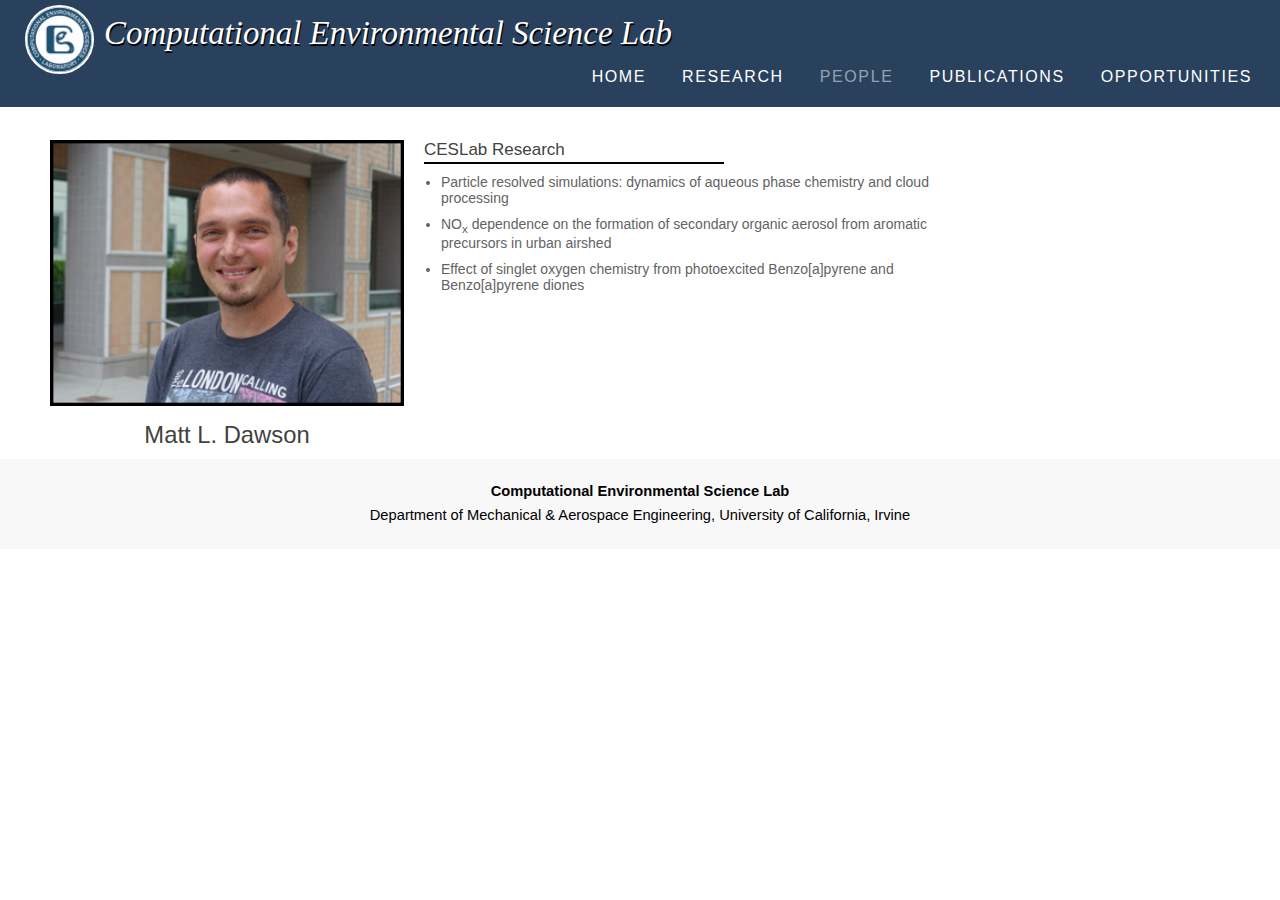
<file: Matthew.html>
<html>
    
    <head>
        <title>Matt L. Dawson- CES-Lab Member</title>
        <meta name="description" content="website description" />
        <meta name="keywords" content="website keywords, website keywords" />
        <meta http-equiv="content-type" content="text/html; charset=windows-1252" />
        <link rel="stylesheet" type="text/css" href="Style/style.css" title="style" />
    </head>
    
    <body>
        <div id="main">
            
            <header>
                <div id="background_img">
                    <div id="logo_text">
                        <a name="Top"><h1><a href="index.html"><i>Computational Environmental Science Lab</i></h1></a>
                        <img id="logo_img" src="Style/CESLAB.jpg"/>
                    </div>
                    
                    <!----------------- Menu ------------------>
                    <div id="menubar">
                        
                        <ul id="menu">
                            <li id="menu_headers"><a href="Opportunities.html">Opportunities</a> </li>
                            
                            <li id="menu_headers"><a href="Publications.html">Publications</a>
                                <div class= "dropdown">
                                    <ul id="smaller">
                                        <li><a href="Publications.html#PeerArticles"> Peer Reviewed Articles </a></li>
                                        <li><a href="Publications.html#Magazine"> Magazine Articles </a></li>
                                        <li><a href="Publications.html#PeerBook"> Peer Reviewed Book Chapters </a></li>
                                        <li><a href="Publications.html#Reports"> Reports </a></li>
                                    </ul>
                                </div>
                            </li>
                            
                            <li id="menu_headers" ><a href="People.html"><span class="selected">People</span></a>
                                <div class="dropdown">
                                    <ul>
                                        <li><a href="People.html#Principal"> Principal Investigator </a></li>
                                        <li><a href="ResearchGroup.html#Post"> Post-Doctoral Researchers </a></li>
                                        <li><a href="ResearchGroup.html#Visit"> Visiting Scientists </a></li>
                                        <li><a href="ResearchGroup.html#Grad"> Graduate Students </a></li>
                                        <li><a href="ResearchGroup.html#Under"> Undergraduate Students </a></li>
                                        <li><a href="ResearchGroup.html#High"> High School Students </a></li>
                                    </ul>
                                </div>
                            </li>
                            
                            <li id="menu_headers"><a href="Research.html">Research</a></li>
                            
                            <li id="menu_headers"><a href="index.html">Home</a></li>
                            
                        </ul>
                    </div>
                </div>
                </div>
        </header>
        </div>
        <!--------Content------------>
        <div id="site_content">
            <div id="content">
                <div class="profile">
                    <aside>
                        <img src="Style/Matt_Dawson.jpg"/>
                        <h1> Matt L. Dawson</h1>
                    </aside>
                    
                    <article>
                      
                        <section>
                            <h3> CESLab Research </h3>
                            <ul class="bullet">
                                <li> Particle resolved simulations: dynamics of aqueous phase chemistry and cloud processing</li>
                                <li> NO<sub>x</sub> dependence on the formation of secondary organic aerosol from aromatic precursors in urban airshed</li>
                                <li> Effect of singlet oxygen chemistry from photoexcited Benzo[a]pyrene and Benzo[a]pyrene diones</lie>
                            </ul>
                        </section>
                        
                        
                </div>
            </div>
        </div>
    </body>
    
    <!-------------------------Footer--------------------->
    <footer>
        <p>
        <b>Computational Environmental Science Lab</a></b> </br> Department of Mechanical &amp; Aerospace Engineering, University of California, Irvine</p>
    </footer>
</html>
</file>
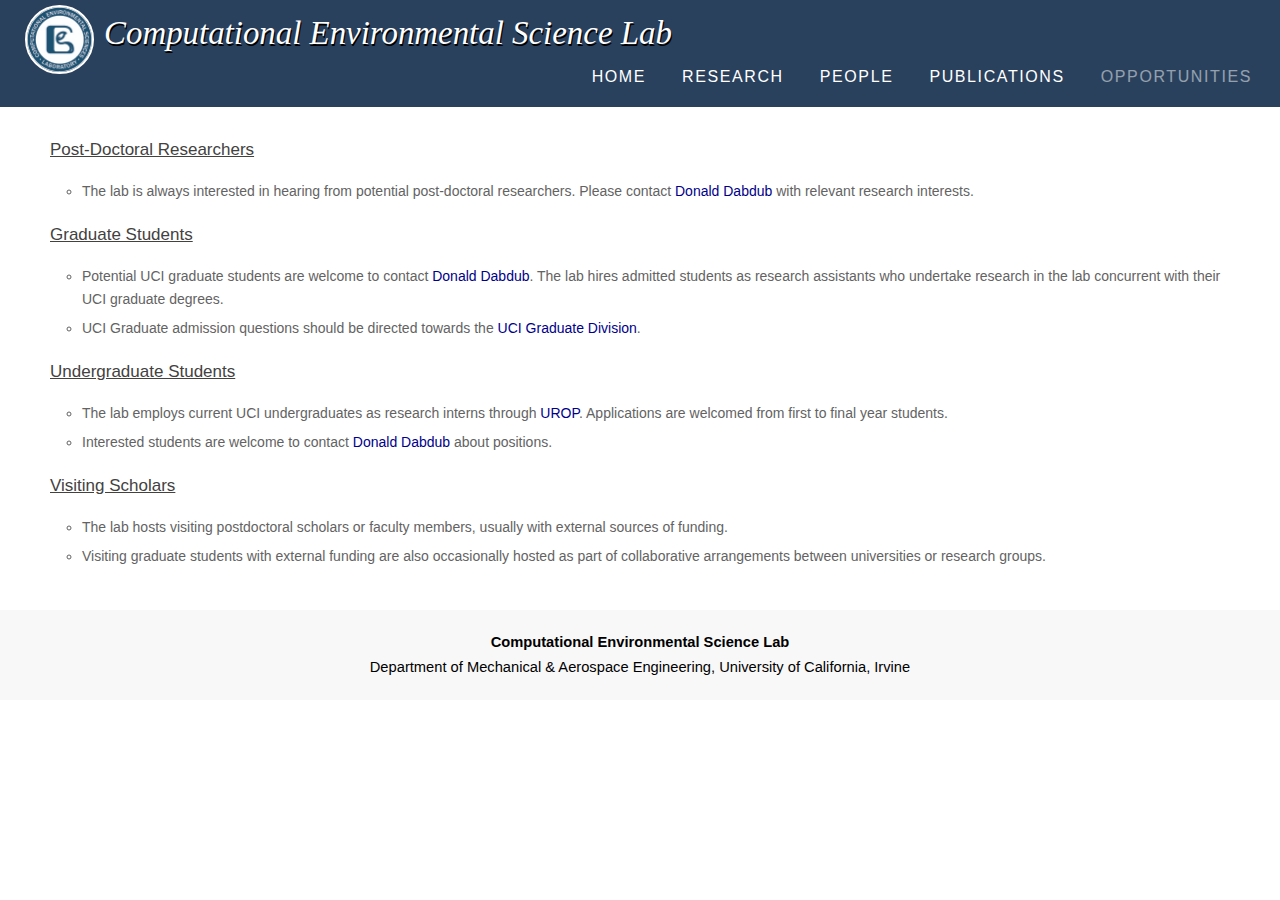
<file: Opportunities.html>
<html>
    
    <head>
        <title>Careers</title>
        <meta name="description" content="website description" />
        <meta name="keywords" content="website keywords, website keywords" />
        <meta http-equiv="content-type" content="text/html; charset=windows-1252" />
        <link rel="stylesheet" type="text/css" href="Style/style.css" title="style" />
    </head>
    
    <body>
        <div id="main">
            
            <header>
                <div id="background_img">
                        <div id="logo_text">
                            <a name="Top"><h1><a href="index.html"><i>Computational Environmental Science Lab</i></h1></a>
                            <img id="logo_img" src="Style/CESLAB.jpg"/>
                        </div>
                        
    <!----------------- Menu ------------------>
                        <div id="menubar">
                            
                            <ul id="menu">
                                <li id="menu_headers"><a href="Opportunities.html"><span class="selected">Opportunities</span></a> </li>
                                
                                <li id="menu_headers"><a href="Publications.html">Publications</a>
                                    <div class= "dropdown">
                                        <ul id="smaller">
                                            <li><a href="Publications.html#PeerArticles"> Peer Reviewed Articles </a></li>
                                            <li><a href="Publications.html#Magazine"> Magazine Articles </a></li>
                                            <li><a href="Publications.html#PeerBook"> Peer Reviewed Book Chapters </a></li>
                                            <li><a href="Publications.html#Reports"> Reports </a></li>
                                        </ul>
                                    </div>
                                </li>
                                
                                <li id="menu_headers" ><a href="People.html">People</a>
                                    <div class="dropdown">
                                        <ul>
                                            <li><a href="People.html#Principal"> Principal Investigator </a></li>
                                            <li><a href="ResearchGroup.html#Post"> Post-Doctoral Researchers </a></li>
                                            <li><a href="ResearchGroup.html#Visit"> Visiting Scientists </a></li>
                                            <li><a href="ResearchGroup.html#Grad"> Graduate Students </a></li>
                                            <li><a href="ResearchGroup.html#Under"> Undergraduate Students </a></li>
                                            <li><a href="ResearchGroup.html#High"> High School Students </a></li>
                                        </ul>
                                    </div>
                                </li>
                                
                                <li id="menu_headers"><a href="Research.html">Research</a></li>
                                
                                <li id="menu_headers"><a href="index.html">Home</a></li>
                                
                            </ul>
                        </div>
                    </div>
                </div>
            </header>
        </div>
        
<!---------------- Content ------------------------>
        <div id="site_content">
            <div id="content">
                <div id="opportunities">
                <h3> Post-Doctoral Researchers </h3>
                <ul>
                    <li>The lab is always interested in hearing from potential post-doctoral researchers. Please contact <a href="Dabdub.html"> Donald Dabdub </a> with relevant research interests.
                    </li>
                </ul>
                
                <h3> Graduate Students </h3>
                <ul>
                    <li> Potential UCI graduate students are welcome to contact <a href="Dabdub.html"> Donald Dabdub</a>. The lab hires admitted students as research assistants who undertake research in the lab concurrent with their UCI graduate degrees.
                    </li>
                    <li>
                        UCI Graduate admission questions should be directed towards the <a href="http://www.grad.uci.edu/admissions/index.html"> UCI Graduate Division</a>.
                    </li>
                </ul>
                <h3> Undergraduate Students </h3>
                <ul>
                    <li> The lab employs current UCI undergraduates as research interns through <a href="http://www.urop.uci.edu/about.html"> UROP</a>. Applications are welcomed from first to final year students.
                    </li>
                    <li>
                        Interested students are welcome to contact <a href="Dabdub.html"> Donald Dabdub</a> about positions.
                    </li>
                </ul>
                
                <h3> Visiting Scholars </h3>
                <ul> 
                    <li> The lab hosts visiting postdoctoral scholars or faculty members, usually with external sources of funding.
                    </li>
                    <li> Visiting graduate students with external funding are also occasionally hosted as part of collaborative arrangements between universities or research groups.
                    </li>
    
                </ul>
                        
                </div>
            </div>
        </div>
                
   <!-------------------------------Footer---------------->
   <footer>
       <p>
       <b>Computational Environmental Science Lab</a></b> </br> Department of Mechanical &amp; Aerospace Engineering, University of California, Irvine</p>
   </footer>
</html>
</file>
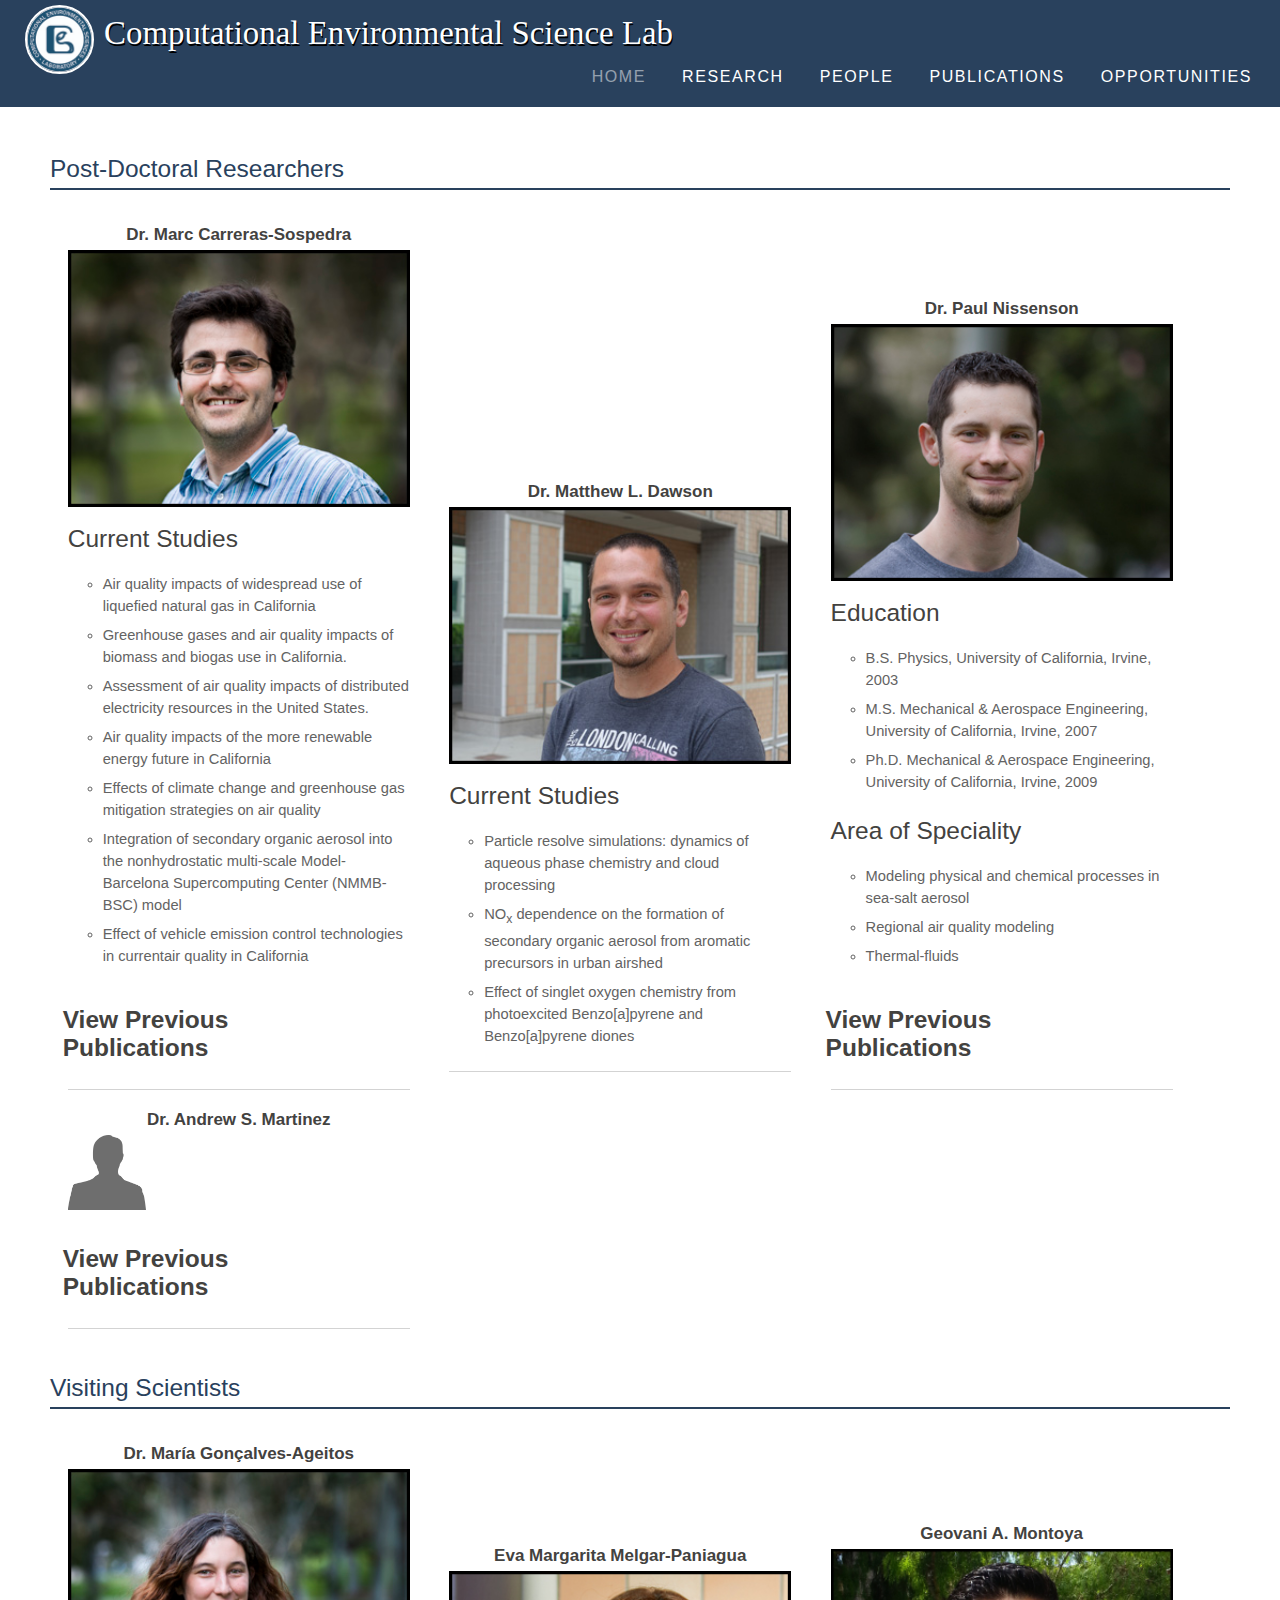
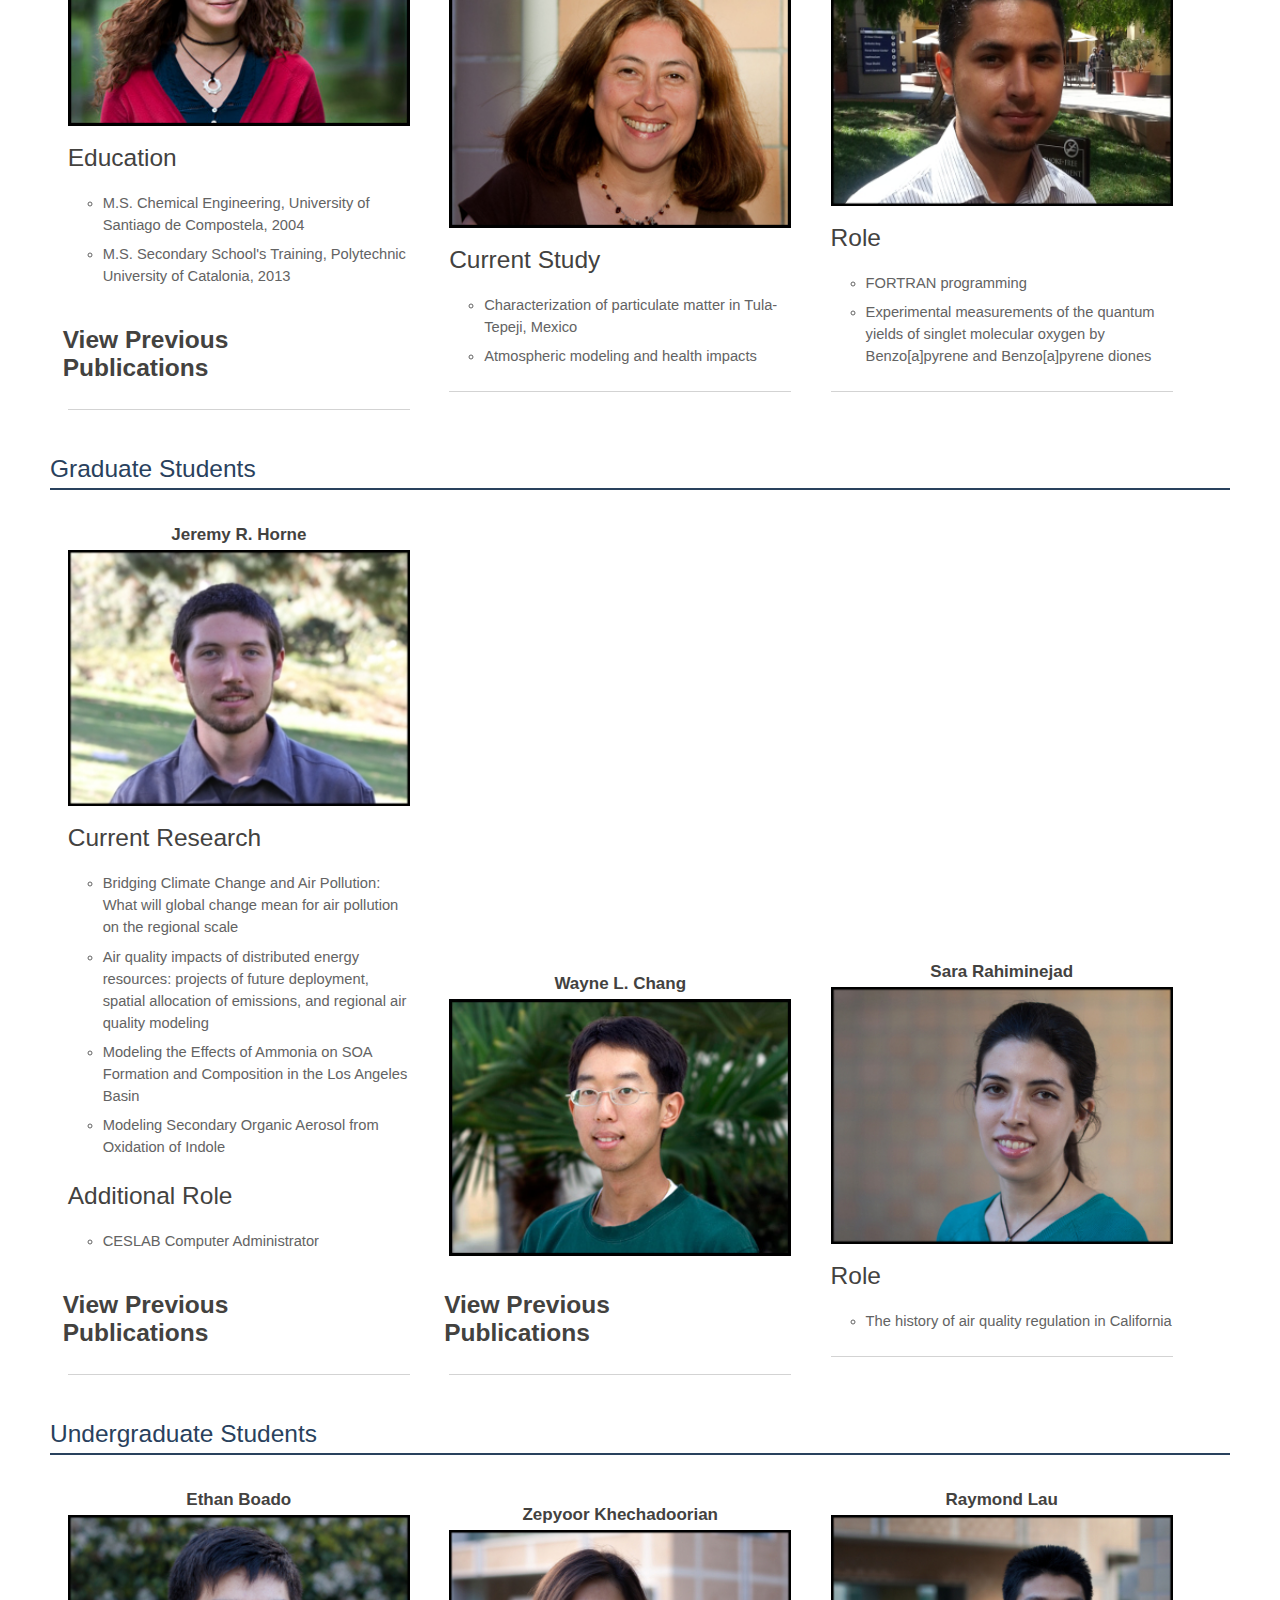
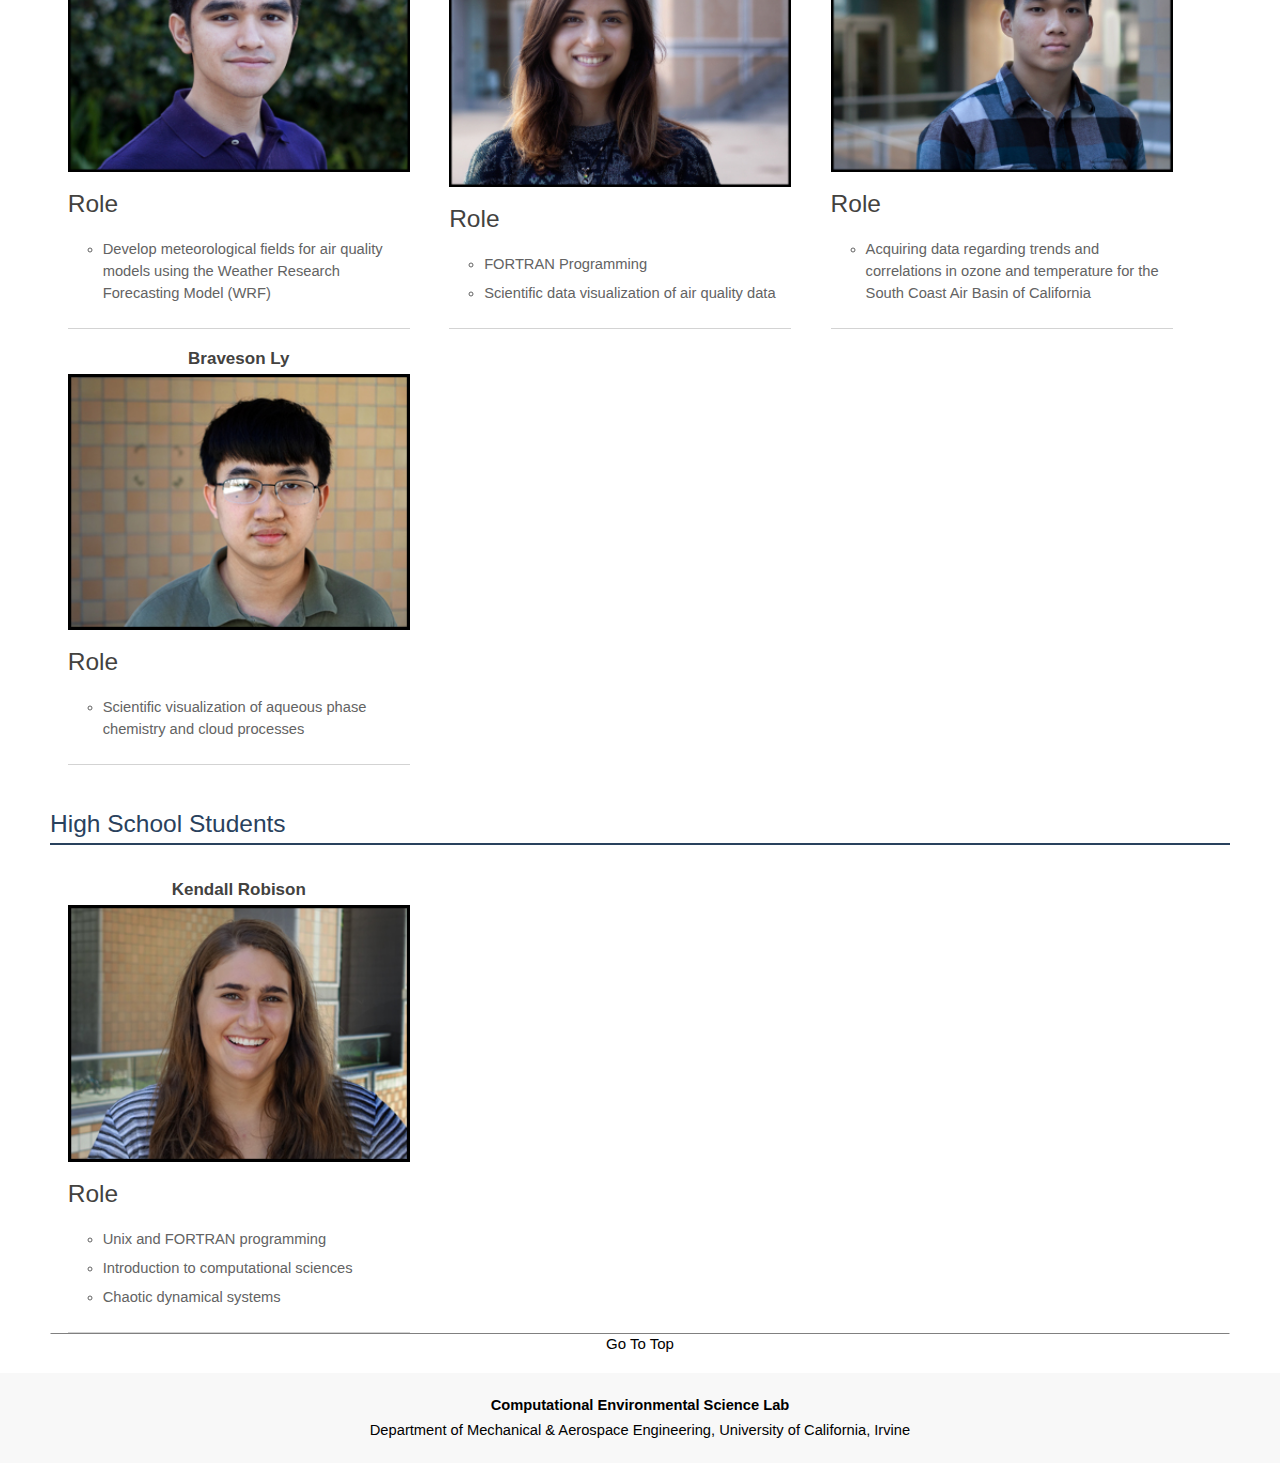
<file: People(0).html>
<!DOCTYPE HTML>
<html>
    
    <head>
        <title>CES-Lab Members</title>
        <meta name="description" content="website description" />
        <meta name="keywords" content="website keywords, website keywords" />
        <meta http-equiv="content-type" content="text/html; charset=windows-1252" />
        <link rel="stylesheet" type="text/css" href="Style/style.css" title="style" />
    </head>
    
    <body>
        <div id="main">
            
            <header>
                <div id="background_img">
                        <div id="logo_text">
                            <a name="Top"><h1><a href="index.html">Computational Environmental Science Lab</h1></a>
                            <img id="logo_img" src="Style/CESLAB.jpg"/>
                        </div>
                        
                        <!----------------- Menu ------------------>
                        <div id="menubar">
                            
                            <ul id="menu">
                                <li id="menu_headers"><a href="Opportunities.html">Opportunities</a> </li>
                                
                                <li id="menu_headers"><a href="Publications.html">Publications</a>
                                    <div class= "dropdown">
                                        <ul id="smaller">
                                            <li><a href="Publications.html#PeerArticles"> Peer Reviewed Articles </a></li>
                                            <li><a href="Publications.html#Magazine"> Magazine Articles </a></li>
                                            <li><a href="Publications.html#PeerBook"> Peer Reviewed Book Chapters </a></li>
                                            <li><a href="Publications.html#Reports"> Reports </a></li>
                                        </ul>
                                    </div>
                                </li>
                                
                                <li id="menu_headers" ><a href="ResearchGroup.html">People</a>
                                    <div class="dropdown">
                                        <ul>
                                            <li><a href="ResearchGroup.html#Post"> Post-Doctoral Researchers </a></li>
                                            <li><a href="ResearchGroup.html#Visit"> Visiting Scientists </a></li>
                                            <li><a href="ResearchGroup.html#Grad"> Graduate Students </a></li>
                                            <li><a href="ResearchGroup.html#Under"> Undergraduate Students </a></li>
                                            <li><a href="ResearchGroup.html#High"> High School Students </a></li>
                                        </ul>
                                    </div>
                                </li>
                                
                                <li id="menu_headers"><a href="Research.html">Research</a></li>
                                
                                <li id="menu_headers"><a href="index.html"><span class="selected">Home</span></a></li>
                                
                            </ul>
                        </div>
                    </div>
                </div>
            </header>
        </div>
        <!---------------- Content ------------------------>
        <div id="content_header"></div>
        <div id="site_content">
            <div id="content">
                <a name ="Post"></a> <h2> Post-Doctoral Researchers </h2>
                
                <div  class = "person">
                    <h3> Dr. Marc Carreras-Sospedra </h3>
                    <img src="Style/Marc.jpg"/>
                    <div id ="info">
                        <h4 > Current Studies </h4>
                        <ul >
                            <li> Air quality impacts of widespread use of liquefied natural gas in California </li>
                            <li> Greenhouse gases and air quality impacts of biomass and biogas use in California. </li>
                            <li> Assessment of air quality impacts of distributed electricity resources in the United States. </li>
                            <li> Air quality impacts of the more renewable energy future in California </li>
                            <li> Effects of climate change and greenhouse gas mitigation strategies on air quality</li>
                            <li> Integration of secondary organic aerosol into the nonhydrostatic multi-scale Model-Barcelona Supercomputing Center (NMMB-BSC)  model </li>
                            <li> Effect of vehicle emission control technologies in currentair quality in California </li>
                        </ul>
                    </div>
                    <ul class="popup">
                        <li><h4 class = "publication"> View Previous Publications </h4>
                            <div class="popup_content">
                                <table>
                                    
                                    <tr>
                                        <td> 2013 </td>
                                        <td>
                                            <ul>
                                                <li>
                                                    <span class="bold"> Emission estimates of HCFCs and HFCs in California from the 2010 CalNex study.</span>
                                                    <br/> Barletta B., Carreras-Sospedra M., Cohan A., Nissenson P., Dabdub D., Meinardi S., Atlas E., Lueb R., Holloway J.S., Ryerson T.B., Pederson J., Vancuren R.A., Blake D.R.<br/>
                                                    <span class="italic"> J. Geophys. Res.</span> <span class="bold">118</span>, (2013) 2019-2030. doi: 10.1002/jdrd.50209
                                                </li>
                                            </ul>
                                        </td>
                                    </tr>
                                    
                                    <tr>
                                        <td> 2012 </td>
                                        <td>
                                            <ul>
                                                <li>
                                                    <span class="bold">Images reveal that atmospheric particles can undergo liquid-liquid phase separations.</span>
                                                    <br/> You Y., Renbaum-Wolff L., Carreras-Sospedra M., Hanna S.J., Hiranuma N., Kamal S., Smith M.L., Zhang X.L., Weber R.J., Shilling J.E., Dabdub D., Martin S.T., Bertram A.K.<br/>
                                                    <span class="italic"> Proc. Natl. Acad. Sci.</span> <span class="bold"> 109</span>, (2012) 13188-13193. doi: 10.1073/pnas.1206414109
                                                </li>
                                            </ul>
                                        </td>
                                    </tr>
                                    
                                    <tr>
                                        <td> 2011 </td>
                                        <td>
                                            <ul>
                                                <li>
                                                    <span class="bold"> Future impacts of distributed power generation on ambient ozone and particulate matter concentrations in the San Joaquin Valley of California. </span>
                                                    <br/> Vutukuru S., Carreras-Sospedra M., Brouwer J. and Dabdub D.<br/>
                                                    <span class="italic"> J. Air &amp; Waste Manage. Assoc.</span> <span class="bold"> 61</span>, (2011) 1319-133. doi: 10.1080/10473289.2011.603990
                                                </li>
                                            </ul>
                                        </td>
                                    </tr>
                                    
                                    <tr>
                                        <td> 2010 </td>
                                        <td>
                                            <ul>
                                                <li>
                                                    <span class="bold"> Impacts of electronically photo-excited NO<sub>2</sub> on air pollution control strategies in the South Coast Air Basin of California. </span>
                                                    <br/> Ensberg J., Carreras-Sospedra M. and Dabdub D. <br/>
                                                    <span class="italic"> Atmospheric Chemistry and Physics,</span> <span class="bold"> 10</span>, (2010) 1171-1181.
                                                </li></br>
                                                <li>
                                                    <span class="bold"> Central power generation versus distributed generation - an air quality assessment in the South Coast Air Basin of California. </span>
                                                    <br/> Carreras-Sospedra M., Vutukuru S., Brouwer J. and Dabdub D. <br/>
                                                    <span class="italic"> Atmospheric Environment</span> <span class="bold"> 44</span>, (2010) 3215-3223. doi: 10.1016/j.atmosenv.2010.05.017
                                                </li>
                                                
                                            </ul>
                                        </td>
                                    </tr>
                                    
                                    <tr>
                                        <td> 2009 </td>
                                        <td>
                                            <ul>
                                                <li>
                                                    <span class="bold"> Determining air quality and greenhouse gas impacts of hydrogen infrastructure and fuel cell vehicles.  </span>
                                                    <br/> Stephens-Romero S.D., Carreras-Sospedra M., Dabdub D., Brouwer J. and Samuelsen G.S. <br/>
                                                    <span class="italic"> Environmental Science Technology,</span> <span class="bold"> 43</span>, (2009) 9022-9029.
                                                </li>
                                            </ul>
                                        </td>
                                    </tr>
                                    
                                    <tr>
                                        <td class="date"> 2008</td>
                                        <td>
                                            <ul>
                                                <li>
                                                    <span class="bold"> Air quality impacts of distributed energy resources implemented in the Northeastern United States.</span>
                                                    <br/> Carreras-Sospedra M., Dabdub D., Brouwer J., Knipping E., Kumar N., Darrow K., Hampson A. and Hedman B. <br/>
                                                    <span class="italic"> J. Air &amp; Waste Manage. Assoc., </span> <span class="bold">58</span>, (2008) 902-912. doi:10.3155/1047-3289.58.7.902
                                                </li> <br/>
                                                <li>
                                                    <span class="bold"> Influence of sea-salt activated chlorine and surface-mediated renoxification on the weekend effect in the South Coast Air Basin of California. </span>
                                                    <br/> Cohan A., Chang W., Carreras-Sospedra M. and dabdub D. <br/>
                                                    <span class="italic"> Atmospheric Environment</span> <span class="bold"> 42</span>, (2008)3115-3129.
                                                </li> <br/>
                                                <li>
                                                    <span class="bold"> A methodology for developing distributed generation scenarios in urban areas using geographical information systems. </span>
                                                    <br/> Medrano M., Brouwer J., Carreras-Sospedra M., Rodriguez M. A., Dabdub D. and Samuelsen G. S. <br/>
                                                    <span class="italic"> Int. J. Energy Tech. Pol.</span> <span class="bold"> 6</span>, (2008) 413-434.
                                                </li>
                                            </ul>
                                        </td>
                                    </tr>
                                    
                                    <tr>
                                        <td class="date"> 2006</td>
                                        <td>
                                            <ul>
                                                <li>
                                                    <span class="bold"> Air quality impacts of distributed power generation in the South Coast Air Basic of California 1: Scenario development and modeling analysis.</span>
                                                    <br/> Rodriguez M.A., Carreras-Sospedra M., Medrano M., Brouwer J., Samuelsen G.S. and Dabdub. <br/>
                                                    <span class="italic"> Atmospheric Environment </span> <span class="bold">40</span>, (2006) 5508-5521.
                                                </li> <br/>
                                                <li>
                                                    <span class="bold"> Air Quality Modeling in the South Coast Air Basin of California: What do the numbers really mean? </span>
                                                    <br/> Carreras- Sospedra M., Dabdub D., Rodriguez M. and Brouwer J. <br/>
                                                    <span class="italic"> J. Air &amp; Waste Manage. Assoc., </span> <span class="bold">56</span>, (2006) 1184-1195.
                                                </li>
                                                
                                            </ul>
                                        </td>
                                    </tr>
                                    
                                    <tr>
                                        <td class="date"> 2005</td>
                                        <td>
                                            <ul>
                                                <li>
                                                    <span class="bold"> Calculation of incremental secondary organic aerosol reactivity.</span>
                                                    <br/> Carreras-Sospedra M., Griffin R. J. and Dabdub D. <br/>
                                                    <span class="italic"> Environ. Sci. Technol. </span> <span class="bold">39</span>, (2005) 1724-1730.
                                                </li>
                                            </ul>
                                        </td>
                                    </tr>
                                    
                                </table>
                            </div>
                        </li>
                    </ul>
                    <!-- add popup publications-->
                </div>
                
                <div class = "person">
                    <h3> Dr. Matthew L. Dawson </h3>
                    <img src="Style/Matt_Dawson.jpg"/>
                    <div id ="info">
                        <h4 > Current Studies </h4>
                        <ul >
                            <li> Particle resolve simulations: dynamics of aqueous phase chemistry and cloud processing</li>
                            <li> NO<sub>x</sub> dependence on the formation of secondary organic aerosol from aromatic precursors in urban airshed</li>
                            <li> Effect of singlet oxygen chemistry from photoexcited Benzo[a]pyrene and Benzo[a]pyrene diones</lie>
                                
                                </ul>
                    </div>
                </div>
                
                
                <div class = "person">
                    <h3> Dr. Paul Nissenson </h3>
                    <img src="Style/Paul.jpg"/>
                    <div id ="info">
                        <h4 > Education </h4>
                        <ul>
                            <li> B.S. Physics, University of California, Irvine, 2003</li>
                            <li> M.S. Mechanical &amp; Aerospace Engineering, University of California, Irvine, 2007 </li>
                            <li> Ph.D. Mechanical &amp; Aerospace Engineering, University of California, Irvine, 2009 </li>
                        </ul>
                        <h4> Area of Speciality</h4>
                        <ul>
                            <li> Modeling physical and chemical processes in sea-salt aerosol</li>
                            <li> Regional air quality modeling </li>
                            <li> Thermal-fluids </li>
                        </ul>
                    </div>
                    
                    <ul class="popup">
                        <li><h4 class = "publication"> View Previous Publications </h4>
                            <div class="popup_content">
                                <table>
                                    
                                    <tr>
                                        <td> 2013 </td>
                                        <td>
                                            <ul>
                                                <li>
                                                    <span class="bold"> Emission estimates of HCFCs and HFCs in California from the 2010 CalNex study.</span>
                                                    <br/> Barletta B., Carreras-Sospedra M., Cohan A., Nissenson P., Dabdub D., Meinardi S., Atlast E., Lueb R., Holloway J.S., Ryerson T.B., Pederson J., Vancuren R.A., Blake D.R.<br/>
                                                    <span class="italic"> J. Geophys. Res.</span> <span class="bold">118</span>, (2013) 2019-2030. doi: 10.1002/jdrd.50209
                                                </li>
                                            </ul>
                                        </td>
                                    </tr>
                                    
                                    
                                    <tr>
                                        <td> 2011 </td>
                                        <td>
                                            <ul>
                                                <li>
                                                    <span class="bold">HFC-152a and HFC-134a emission estimates and characterization of CFCs, CFC replacements, and other halogenated solvents measured during the 2009 ARCTAS campaign (CARB phase) over the South Coast Air Basin of California. </span>
                                                    <br/> Barletta B., Nissenson P., Meinardi S., Dabdub D., Rowland F., VanCuren R.A., Pederson J. and Blake D.R.<br/>
                                                    <span class="italic">Atmospheric Chemistry and Physics </span> <span class="bold">10</span>, (2011) 2655-2669. doi: 10.519/acp-11-2655-2011
                                                </li>
                                            </ul>
                                        </td>
                                    </tr>
                                    
                                    
                                    <tr>
                                        <td> 2010 </td>
                                        <td>
                                            <ul>
                                                <li>
                                                    <span class="bold">Evidence of the water-cage effect on the photolysis of NO<sub>3</sub><sup>-</sup> and FeOH<sub>2</sub><sup>+</sup>. Implications of this effect and of H<sub>2</sub>O<sub>2</sub> surface accumulation on photochemistry at the air-water interface of atmospheric droplets.</span>
                                                    <br/>
                                                    <span class="italic">Atmospheric Environment</span> <span class="bold">44</span>, (2010) 4859-4866. doi: 10.1016/j.atmosenv.2010.08.035
                                                </li><br/>
                                                <li>
                                                    <span class="bold">Impact of the Knudsen number and mass transfer expression on multi-phase kinetic modeling. </span>
                                                    <br/>Pokkunuri P., Nissenson P. and Dabdub D.
                                                    <span class="italic">Atmospheric Environment</span> <span class="bold">44</span>, (2010) 153-163. doi: 10.1016/j.atmosenv.2009.10.014
                                                </li>
                                            </ul>
                                        </td>
                                    </tr>
                                    
                                    <tr>
                                        <td> 2009 </td>
                                        <td>
                                            <ul>
                                                <li>
                                                    <span class="bold">Probing the sensitivity of gaseous Br<sub>2</sub> production from the oxidation of aqueous bromide-containing aerosols and atmospheric implications.</span>
                                                    <br/>Nissenson P., Packwood D.M., Hunt S. H, Finlayson-Pitts B. J. and Dabdub D.
                                                    <span class="italic">Atmospheric Environment</span> <span class="bold">43</span>, (2009) 3951-3962. doi: 10.1016/j.atmosenv.2009.04.006
                                                </li>
                                                
                                            </ul>
                                        </td>
                                    </tr>
                                    
                                    <tr>
                                        <td> 2008 </td>
                                        <td>
                                            <ul>
                                                <li>
                                                    <span class="bold">Influence of the public transportation system on the air quality of a major urban center. A case study: Milan, Italy. </span>
                                                    <br/>Meinardi S., Nissenson P., Barletta B., Dabdub D., Rowland F.S. and Blake D. R.
                                                    <span class="italic">Atmospheric Environment</span> <span class="bold">42</span>, (2008) 7915-7923. doi: 10.1016/j.atmosenv.2008.07.046
                                                </li><br/>
                                                
                                                <li>
                                                    <span class="bold">Sensitivity and uncertainty analysis of the mechanism of gas-phase chlorine production from NaCl aerosols in the MAGIC model. </span>
                                                    <br/>Nissenson P.M., Thomas J.L., Finlayson-Pitts B.J. and Dabdub D.
                                                    <span class="italic">Atmospheric Environment</span> <span class="bold">42</span>, (2008) 6934-6941. doi: 10.1016/j.atmosenv.2008.04.041
                                                </li>
                                                
                                            </ul>
                                        </td>
                                    </tr>
                                    
                                    <tr>
                                        <td> 2006</td>
                                        <td>
                                            <ul>
                                                <li>
                                                    <span class="bold">Enhanced photolysis in aerosols: evidence for important surface effects. </span>
                                                    <br/>Nissenson P., Knox C. J. H., Finlayson-Pitts B.J., Phillips L.F. and Dabdub D.
                                                    <span class="italic">Phys. Chem. Chem. Phys.</span> <span class="bold">8</span>, (2006) 4700-4710. doi: 10.1039/b609219e
                                                </li>
                                                
                                                
                                            </ul>
                                        </td>
                                    </tr>
                                    
                                </table>
                            </div>
                        </li>
                    </ul>
                </div>
                
                <div id="nopic" class = "person">
                    <h3> Dr. Andrew S. Martinez </h3>
                    <img  src="Style/No_image.jpg"/>
                    
                    <ul class="popup">
                        <li><h4 class = "publication"> View Previous Publications </h4>
                            <div class="popup_content" id="small_popup">
                                <table>
                                    
                                    <tr>
                                        <td> 2013 </td>
                                        <td>
                                            <ul>
                                                <li>
                                                    <span class="bold"> Emission factor estimation in regional air quality studies of reidential natural gas fuel interchangeability.</span>
                                                    <br/> Dabdub D., Jani A., Martinez A.<br/>
                                                    <span class="italic"> FUEL</span> <span class="bold">119</span>, (2014) 129-140 doi: 10.1016/j. fuel.2013.11.018
                                                </li>
                                            </ul>
                                        </td>
                                    </tr>
                                </table>
                            </div>
                        </li>
                    </ul>
                    
                </div>
                
                <a name="Visit"></a> <h2 class=title> Visiting Scientists </h2>
                <div class = "person">
                    <h3> Dr. Mar&iacute;a Gon&ccedil;alves-Ageitos </h3>
                    <img src="Style/Goncalves.jpg"/>
                    <div id ="info">
                        <h4 > Education </h4>
                        <ul>
                            <li> M.S. Chemical Engineering, University of Santiago de Compostela, 2004</li>
                            <li> M.S. Secondary School's Training, Polytechnic University of Catalonia, 2013</li>
                        </ul>
                    </div>
                    
                    <ul class="popup">
                        <li><h4 class = "publication"> View Previous Publications </h4>
                            <div class="popup_content">
                                <table>
                                    
                                    <tr>
                                        <td> 2012 </td>
                                        <td>
                                            <ul>
                                                <li>
                                                    <span class="bold">Potential significance of photoexcited NO<sub>2</sub> on global air quality with the NMMB/BSC chemical transport model.</span>
                                                    <br/> Jorba O., Dabdub D., Blaszczak-Boxe C., Perez C., Janjic Z., Baldasano J.M., Spada M., Badia A., Goncalves, M.<br/>
                                                    <span class="italic">J. Geophys. Res.</span> <span class="bold">117</span>, (2012). doi: 10.1029/2012JD017730
                                                </li><br/>
                                                <li>
                                                    <span class="bold">Impact of HONO sources on the performance of mesoscale air quality models.</span>
                                                    <br/>Goncalves M., Dabdub D., Chan W.L., Jorba O. and Baldasano J.M.<br/>
                                                    <span class="italic">Atmospheric Environment</span> <span class="bold">54</span>, (2012) 168-176. doi: 10.1016/j.atmosenv.2012.02.079
                                                </li>
                                            </ul>
                                        </td>
                                    </tr>
                                    
                                    <tr>
                                        <td> 2010 </td>
                                        <td>
                                            <ul>
                                                <li>
                                                    <span class="bold">A full year evaluation of the CALIOPE-EU air quality modeling system over Europe for 2004</span>
                                                    <br/> Pay M.T., Piot M., Jorba O., Gasso S., Goncalves M., Basart S., Dabdub D., Jimenez-Guerrero P. and Baldasano J.M.<br/>
                                                    <span class="italic">Atmospheric Environment</span> <span class="bold">44</span>, (2010) 3322-3342. doi: 10.1016/j.atmosenv.2010.05.040
                                                </li>
                                            </ul>
                                        </td>
                                    </tr>
                                </table>
                            </div>
                        </li>
                    </ul>
                    
                    
                </div>
                
                <div class = "person">
                    <h3> Eva Margarita Melgar-Paniagua </h3>
                    <img src="Style/Eva.jpg"/>
                    <div id ="info">
                        <h4 > Current Study </h4>
                        <ul>
                            <li> Characterization of particulate matter in Tula-Tepeji, Mexico</li>
                            <li> Atmospheric modeling and health impacts</li>
                        </ul>
                    </div>
                </div>
                
                <div class = "person">
                    <h3> Geovani A. Montoya </h3>
                    <img  src="Style/Geovani.jpg"/>
                    <div id ="info">
                        <h4> Role </h4>
                        <ul>
                            <li> FORTRAN programming </li>
                            <li> Experimental measurements of the quantum yields of singlet molecular oxygen by Benzo[a]pyrene and Benzo[a]pyrene diones </li>
                        </ul>
                    </div>
                    
                </div>
                
                <a name="Grad"></a><h2 class=title> Graduate Students </h2>
                
                <div class = "person">
                    <h3> Jeremy R. Horne </h3>
                    <img src="Style/Jeremy.jpg"/>
                    <div id ="info">
                        <h4 > Current Research </h4>
                        <ul>
                            <li> Bridging Climate Change and Air Pollution: What will global change mean for air pollution on the regional scale </li>
                            <li> Air quality impacts of distributed energy resources: projects of future deployment, spatial allocation of emissions, and regional air quality modeling </li>
                            <li> Modeling the Effects of Ammonia on SOA Formation and Composition in the Los Angeles Basin </li>
                            <li> Modeling Secondary Organic Aerosol from Oxidation of Indole</li>
                        </ul>
                        <h4> Additional Role </h4>
                        <ul>
                            <li> CESLAB Computer Administrator</li>
                        </ul>
                    </div>
                    <ul class="popup">
                        <li><h4 class = "publication"> View Previous Publications </h4>
                            <div class="popup_content" id="small_popup2">
                                <table>
                                    
                                    <tr>
                                        <td> 2016 </td>
                                        <td>
                                            <ul>
                                                <li><span class="bold"> Impact of global climate change on ozone, particulate matter, and secondary organic aerosol concentrations in California: a model perturbation analysis.</span>
                                                    <br/> Horne J.R. and Dabdub D.
                                                </li>
                                            </ul>
                                        </td>
                                    </tr>
                                    <tr>
                                        <td> 2015</td>
                                        <td>
                                            <ul>
                                                <li><span class="bold">The future of airborne sulfur-containing particles in the absence of fossil fuel sulfur dioxide emissions. </span>
                                                    <br/>Perraud V., Horne J.R., Martinez A.S., Kalinowski J., Meinardi S., Dawson M.L., Wingen L.M., Dabdub D., Black D.R., Gerber R.B., and Finlayson-Pitts B.J.<br/>
                                                    <span class="italic"> Proc. Natl. Acad. Sci.</span> <span class="bold">112</span>, (2015) 13514-13519. doi: 10.1073/pnas.1510743112
                                                </li>
                                            </ul>
                                        </td>
                                    </tr>
                                </table>
                            </div>
                        </li>
                    </ul>
                    
                </div>
                
                <div class = "person">
                    <h3> Wayne L. Chang </h3>
                    <img  src="Style/Wayne.jpg"/>
                    <div id ="info">
                    </div>
                    
                    <ul class="popup">
                        <li><h4 class = "publication"> View Previous Publications </h4>
                            <div class="popup_content">
                                <table>
                                    
                                    <tr>
                                        <td> 2012 </td>
                                        <td>
                                            <ul>
                                                <li>
                                                    <span class="bold">Impact of HONO sources on the performance of mesoscale air quality models.</span>
                                                    <br/>Goncalves M., Dabdub D., Chan W.L., Jorba O. and Baldasano J.M.<br/>
                                                    <span class="italic">Atmospheric Environment</span> <span class="bold">54</span>, (2012) 168-176. doi: 10.1016/j.atmosenv.2012.02.079
                                                </li>
                                            </ul>
                                        </td>
                                    </tr>
                                    
                                    <tr>
                                        <td> 2011 </td>
                                        <td>
                                            <ul>
                                                <li>
                                                    <span class="bold">Heterogeneous and homogeneous atmospheric chemistry, ambient measurements and model calculations of N<sub>2</sub>O<sub>5</sub>: A review.</span>
                                                    <br/> Chang W.L., Bhave P.V., Brown S.S., Riemer N., Stutz J. and Dabdub D.<br/>
                                                    <span class="italic">Aerosol Science &amp; Technology</span> <span class="bold">45</span>, (2011) 665-695. doi:10.1080/02786826.2010.551672
                                                </li>
                                            </ul>
                                        </td>
                                    </tr>
                                    
                                    <tr>
                                        <td> 2010 </td>
                                        <td>
                                            <ul>
                                                <li>
                                                    <span class="bold">Partitioning phase preference for secondary organic aerosol in an urban atmosphere.</span>
                                                    <br/> Chang W. L., Griffin R. J. and Dabdub D. <br/>
                                                    <span class="italic"> Proc. Natl. Acad. Sci.,</span> <span class="bold">108</span>, (2010), 6705-6710. doi: 10.1073/pnas.0911244107
                                                </li>
                                            </ul>
                                        </td>
                                    </tr>
                                    
                                    <tr>
                                        <td> 2009 </td>
                                        <td>
                                            <ul>
                                                <li>
                                                    <span class="bold">Chlorine activation indoors and outdoors via surface-mediated reactions of nitrogen oxides with hydrogen chloride.</span>
                                                    <br/> Raff J. D., Njegic B., Chang W. L., Gordon M. S., Dabdub D., Gerber R. B. and Finlayson-Pitts B. J.  <br/>
                                                    <span class="italic"> Proc. Natl. Acad. Sci.,</span> <span class="bold">106</span>, (2009) 13647-13654. doi: 10.1073/pnas.0904195106
                                                </li>
                                            </ul>
                                        </td>
                                    </tr>
                                    
                                    <tr>
                                        <td> 2008 </td>
                                        <td>
                                            <ul>
                                                <li>
                                                    <span class="bold">Influence of sea-salt activated chlorine and surface-mediated renoxification on the weekend effect in the South Coast Air Basin of California.</span>
                                                    <br/> Cohan A., Chang W., Carreras-Sospedra M. and Dabdub D. <br/>
                                                    <span class="italic"> Atmospheric Environment</span> <span class="bold">42</span>, (2008) 3115-3129.
                                                </li>
                                            </ul>
                                        </td>
                                    </tr>
                                    
                                </table>
                            </div>
                        </li>
                    </ul>
                    
                </div>
                
                <div class = "person">
                    <h3> Sara Rahiminejad </h3>
                    <img src="Style/Sara.jpg"/>
                    <div id ="info">
                        <h4 > Role </h4>
                        <ul>
                            <li> The history of air quality regulation in California </li>
                            <ul>
                                </div>
                </div>
                
                <a name="Under"></a> <h2 class=title> Undergraduate Students </h2>
                <div class = "person">
                    <h3> Ethan Boado </h3>
                    <img src="Style/Ethan.jpg"/>
                    <div id ="info">
                        <h4 > Role </h4>
                        <ul>
                            <li> Develop meteorological fields for air quality models using the Weather Research Forecasting Model (WRF) </li>
                            <ul>
                                </div>
                </div>
                
                <div class = "person">
                    <h3> Zepyoor Khechadoorian </h3>
                    <img src="Style/Zepyoor.jpg"/>
                    <div id ="info">
                        <h4 > Role </h4>
                        <ul>
                            <li> FORTRAN Programming </li>
                            <li> Scientific data visualization of air quality data </li>
                            <ul>
                                </div>
                </div>
                
                <div class = "person">
                    <h3> Raymond Lau </h3>
                    <img src="Style/Raymond.jpg"/>
                    <div id ="info">
                        <h4 > Role </h4>
                        <ul>
                            <li> Acquiring data regarding trends and correlations in ozone and temperature for the South Coast Air Basin of California </li>
                            <ul>
                                </div>
                </div>
                
                <div class = "person">
                    <h3> Braveson Ly </h3>
                    <img src="Style/Braveson.jpg"/>
                    <div id ="info">
                        <h4 > Role </h4>
                        <ul>
                            <li> Scientific visualization of aqueous phase chemistry and cloud processes </li>
                            <ul>
                                </div>
                </div>
                
                <a name="High"></a> <h2 class=title>High School Students </h2>
                <div class = "person">
                    <h3> Kendall Robison </h3>
                    <img src="Style/Kendall.jpg"/>
                    <div id ="info">
                        <h4 > Role </h4>
                        <ul>
                            <li> Unix and FORTRAN programming</li>
                            <li> Introduction to computational sciences</li>
                            <li> Chaotic dynamical systems</li>
                        </ul>
                    </div>
                </div>
                
            </div>
            
            <button id="scrollme" type="#button"  > Go To Top </button>
            <script type="text/javascript">
                function runScroll(){
                    scrollTo(document.body, 0, 600);
                }
            var scrollme;
            scrollme= document.querySelector("#scrollme");
            scrollme.addEventListener("click", runScroll,false);
            
            function scrollTo(element, to, duration) {
                if (duration <= 0) return;
                var difference = to - element.scrollTop;
                var perTick = difference / duration * 10;
                
                setTimeout(function() {
                           element.scrollTop = element.scrollTop + perTick;
                           if (element.scrollTop === to) return;
                           scrollTo(element, to, duration - 10);
                           }, 10);
                           
            }
            
                </script>
            
        </div>
        <body>
            
            <!-------------------------------Footer---------------->
            <footer>
                <p>
                <b>Computational Environmental Science Lab</a></b> </br> Department of Mechanical &amp; Aerospace Engineering, University of California, Irvine</p>
            </footer>
        <html>
</file>
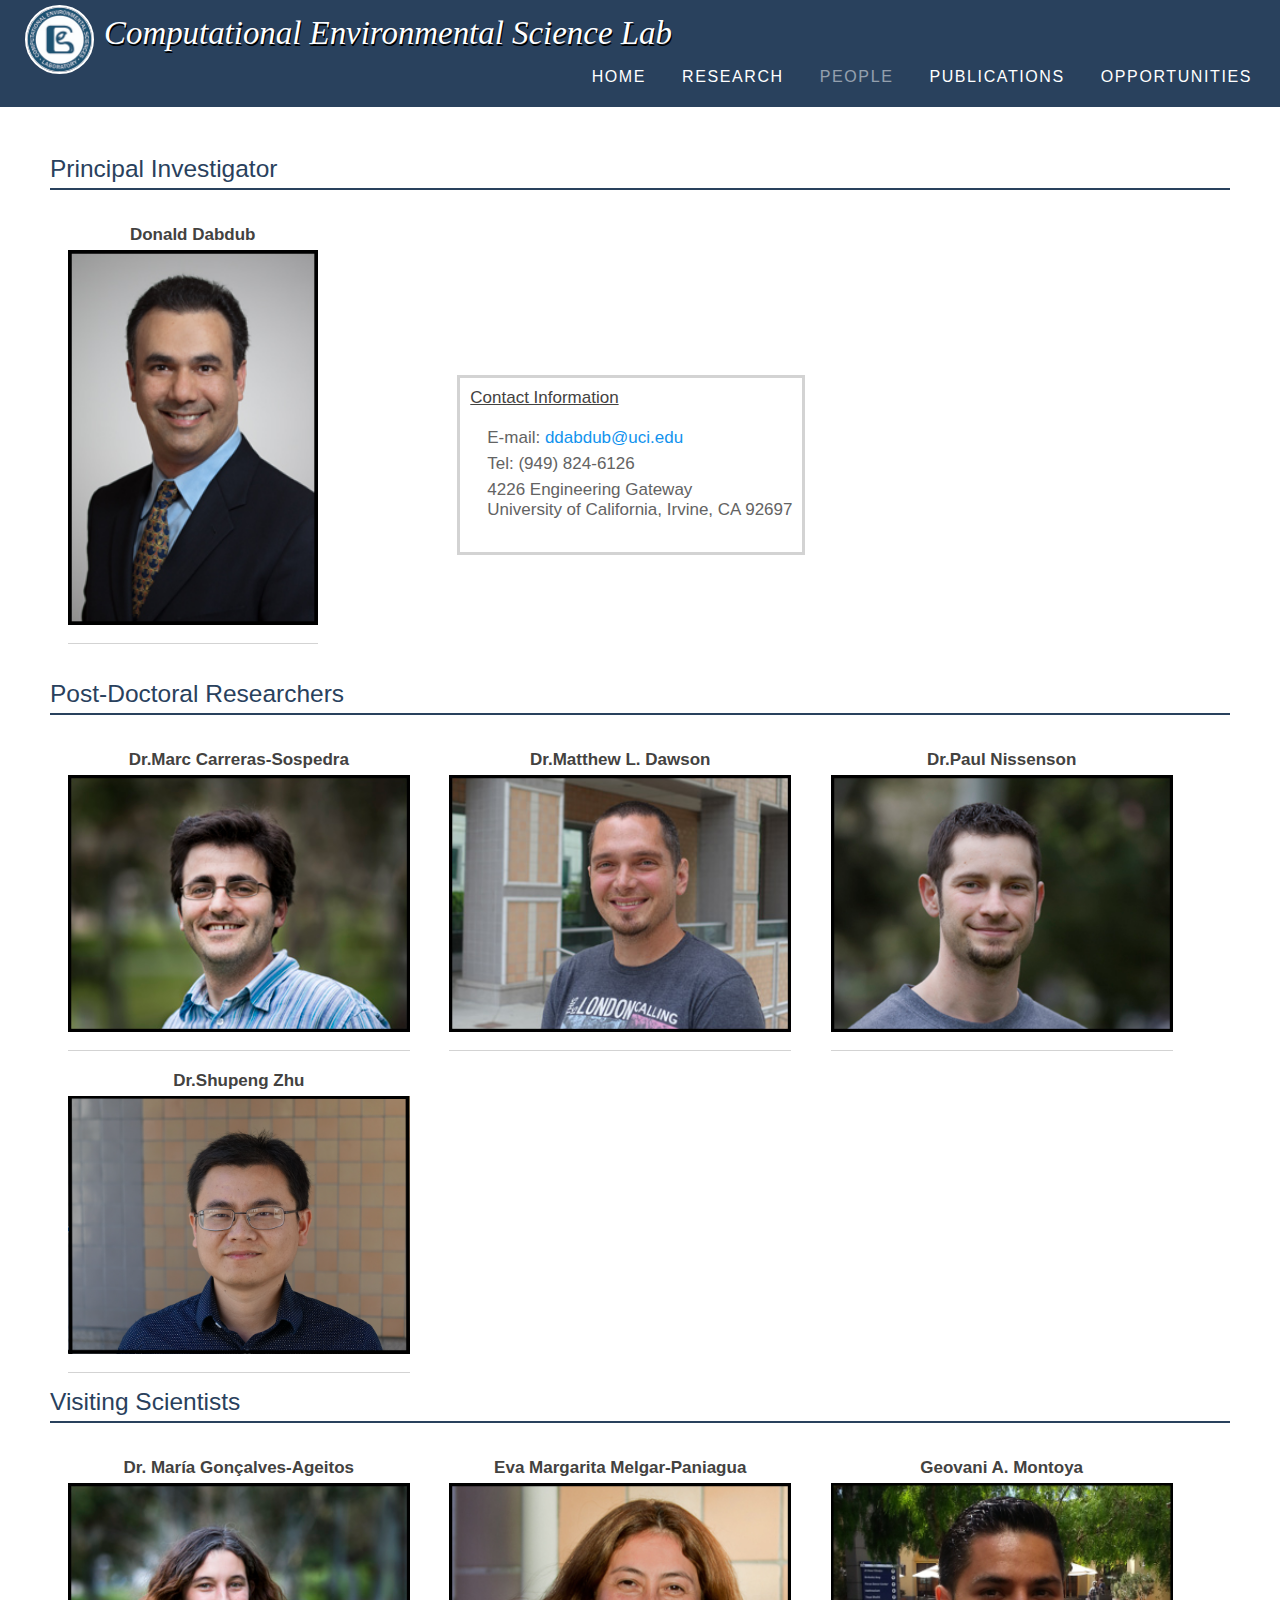
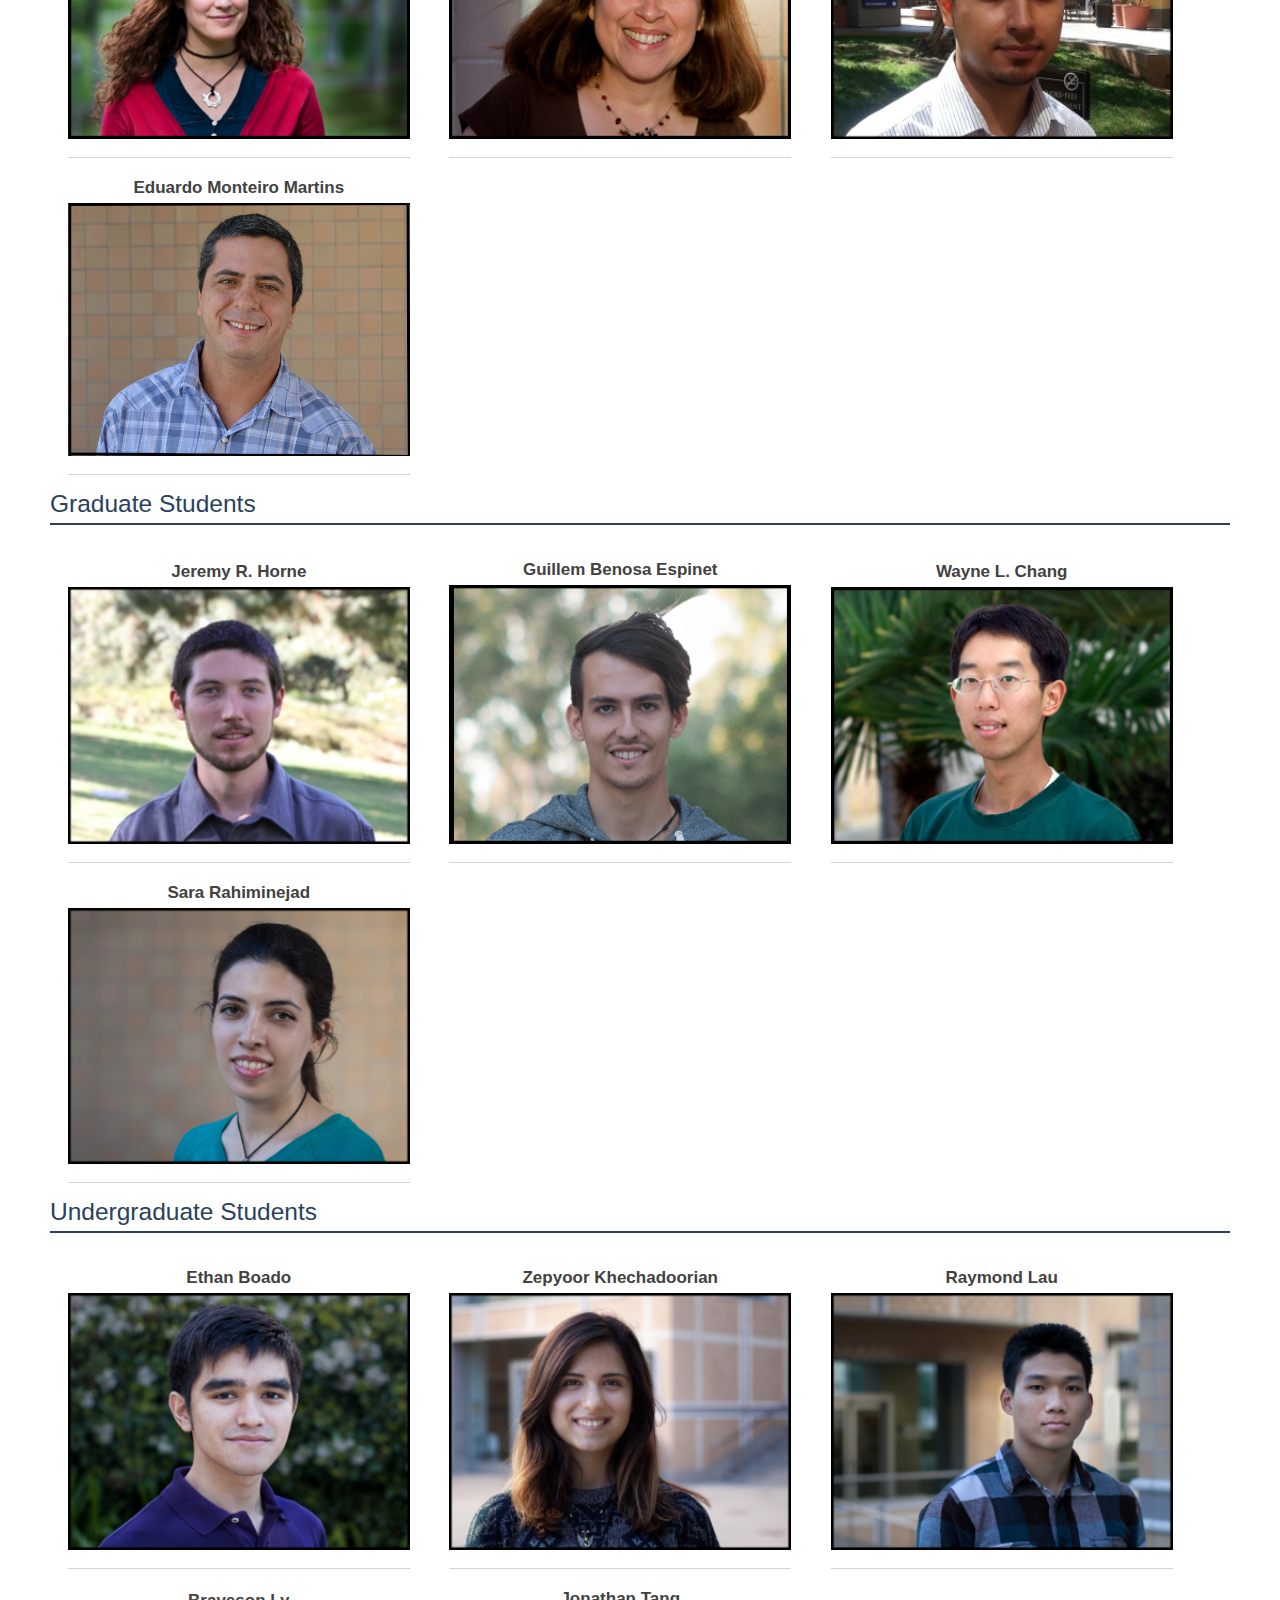
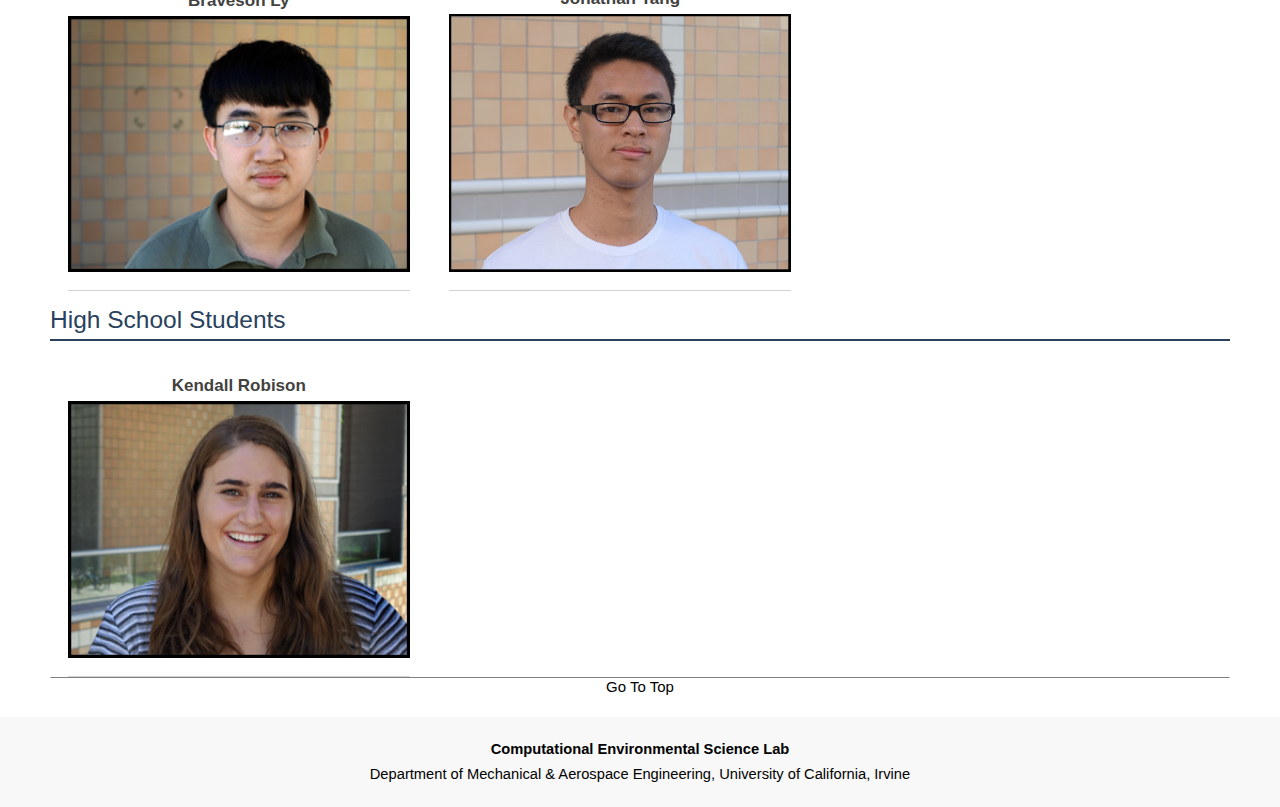
<file: People.html>
<!DOCTYPE HTML>
<html>
    
    <head>
        <title>CES-Lab Members</title>
        <meta name="description" content="website description" />
        <meta name="keywords" content="website keywords, website keywords" />
        <meta http-equiv="content-type" content="text/html; charset=windows-1252" />
        <link rel="stylesheet" type="text/css" href="Style/style.css" title="style" />
    </head>
    
    <body>
        <div id="main">
            
            <header>
                <div id="background_img">
                        <div id="logo_text">
                            <a name="Top"><h1><a href="index.html"><i>Computational Environmental Science Lab</i></h1></a>
                            <img id="logo_img" src="Style/CESLAB.jpg"/>
                        </div>
                        
                        <!----------------- Menu ------------------>
                        <div id="menubar">
                            
                            <ul id="menu">
                                <li id="menu_headers"><a href="Opportunities.html">Opportunities</a> </li>
                                
                                <li id="menu_headers"><a href="Publications.html">Publications</a>
                                    <div class= "dropdown">
                                        <ul id="smaller">
                                            <li><a href="Publications.html#PeerArticles"> Peer Reviewed Articles </a></li>
                                            <li><a href="Publications.html#Magazine"> Magazine Articles </a></li>
                                            <li><a href="Publications.html#PeerBook"> Peer Reviewed Book Chapters </a></li>
                                            <li><a href="Publications.html#Reports"> Reports </a></li>
                                        </ul>
                                    </div>
                                </li>
                                
                                <li id="menu_headers" ><a href="People.html"><span class="selected">People</span></a>
                                    <div class="dropdown">
                                        <ul>
                                            <li><a href="People.html#Principal"> Principal Investigator </a></li>
                                            <li><a href="People.html#Post"> Post-Doctoral Researchers </a></li>
                                            <li><a href="People.html#Visit"> Visiting Scientists </a></li>
                                            <li><a href="People.html#Grad"> Graduate Students </a></li>
                                            <li><a href="People.html#Under"> Undergraduate Students </a></li>
                                            <li><a href="People.html#High"> High School Students </a></li>
                                        </ul>
                                    </div>
                                </li>
                                
                                <li id="menu_headers"><a href="Research.html">Research</a></li>
                                
                                <li id="menu_headers"><a href="index.html">Home</a></li>
                                
                            </ul>
                        </div>
                    </div>
                </div>
            </header>
        </div>
        <!---------------- Content ------------------------>
        <div id="site_content">
            <div id="content">
             <a name = "Principal"> </a> <h2> Principal Investigator </h2>
                    <div id="principal" class = "person">
                         <a href="Dabdub.html"><h3> Donald Dabdub </h3>
                          <img src="Style/Donald.jpg"/></a>
                    </div>
                    <div id="principal_contact">
                        <h3> Contact Information </h3>
                        <ul>
                            <li>E-mail: <a href="mailto:ddabdub@uci.edu">ddabdub@uci.edu</a></li>
                            <li>Tel: (949) 824-6126</li>
                            <li>4226 Engineering Gateway<br/>University of California, Irvine, CA 92697</li>
                        </ul>
                    </div>
            
            <a name ="Post"></a> <h2> Post-Doctoral Researchers </h2>
                
                <div  class = "person">
                      <a href="Marc.html"><h3> Dr.Marc Carreras-Sospedra </h3>
                    <img src="Style/Marc.jpg"/></a>
                </div>
                
                <div  class = "person">
                     <a href="Matthew.html"><h3> Dr.Matthew L. Dawson</h3>
                    <img src="Style/Matt_Dawson.jpg"/></a>
                </div>
                
                <div  class = "person">
                    <h3> Dr.Paul Nissenson </h3>
                    <img src="Style/Paul.jpg"/>
                </div>
                
                <div  class = "person">
                    <a href="Shupeng.html"><h3> Dr.Shupeng Zhu </h3>
                    <img src="Style/Shupeng.jpg"/></a>
                </div>
                
            <a name ="Visit"></a> <h2> Visiting Scientists </h2>
                
                <div  class = "person">
                   <a href="Maria.html"> <h3> Dr. Mar&iacute;a Gon&ccedil;alves-Ageitos </h3>
                    <img src="Style/Goncalves.jpg"/></a>
                </div>
                
                <div  class = "person">
                    <h3> Eva Margarita Melgar-Paniagua </h3>
                    <img src="Style/Eva.jpg"/>
                </div>
                
                <div  class = "person">
                     <h3> Geovani A. Montoya </h3>
                    <img src="Style/Geovani.jpg"/>
                </div>
                
                <div class = "person">
                    <h3> Eduardo Monteiro Martins </h3>
                    <img src="Style/Eduardo.jpg"/>
                </div>
                
                
            <a name ="Grad"></a> <h2> Graduate Students </h2>
                <div  class = "person">
                     <a href="Jeremy.html"><h3> Jeremy R. Horne </h3>
                    <img src="Style/Jeremy.jpg"/></a>
                </div>
                
                <div  class = "person">
                    <a href="Guillem.html"><h3> Guillem Benosa Espinet </h3>
                        <img src="Style/Guillem.jpg"/></a>
                </div>
                
                <div  class = "person">
                    <h3> Wayne L. Chang </h3>
                    <img src="Style/Wayne.jpg"/>
                </div>
                
                <div  class = "person">
                    <h3> Sara Rahiminejad </h3>
                    <img src="Style/Sara.jpg"/>
                </div>
                
            <a name ="Under"></a> <h2> Undergraduate Students </h2>
                <div  class = "person">
                    <a href="Ethan.html"><h3> Ethan Boado</h3>
                    <img src="Style/Ethan.jpg"/></a>
                </div>
            
                <div  class = "person">
                    <h3> Zepyoor Khechadoorian</h3>
                    <img src="Style/Zepyoor.jpg"/>
                </div>
            
                <div  class = "person">
                    <h3> Raymond Lau </h3>
                    <img src="Style/Raymond.jpg"/>
                </div>
                
                <div  class = "person">
                    <h3> Braveson Ly</h3>
                    <img src="Style/Braveson.jpg"/>
                </div>
                
                <div  class = "person">
                    <a href="Jonathan.html"><h3> Jonathan Tang</h3>
                    <img src="Style/Jonathan.jpg"/></a>
                </div>
                
            <a name ="High"></a> <h2> High School Students </h2>
            
                <div  class = "person">
                    <h3> Kendall Robison </h3>
                    <img src="Style/Kendall.jpg"/>
                </div>



            </div>
                <!-------------------------------Javascript---------------->

            <button id="scrollme" type="#button"  > Go To Top </button>
            <script type="text/javascript">
                function runScroll(){
                    scrollTo(document.body, 0, 600);
                }
            var scrollme;
            scrollme= document.querySelector("#scrollme");
            scrollme.addEventListener("click", runScroll,false);
            
            function scrollTo(element, to, duration) {
                if (duration <= 0) return;
                var difference = to - element.scrollTop;
                var perTick = difference / duration * 10;
                
                setTimeout(function() {
                           element.scrollTop = element.scrollTop + perTick;
                           if (element.scrollTop === to) return;
                           scrollTo(element, to, duration - 10);
                           }, 10);
                           
            }
            
                </script>
            
        </div>
        <body>
            
            <!-------------------------------Footer---------------->
            <footer>
                <p>
                <b>Computational Environmental Science Lab</a></b> </br> Department of Mechanical &amp; Aerospace Engineering, University of California, Irvine</p>
            </footer>
<html>
</file>
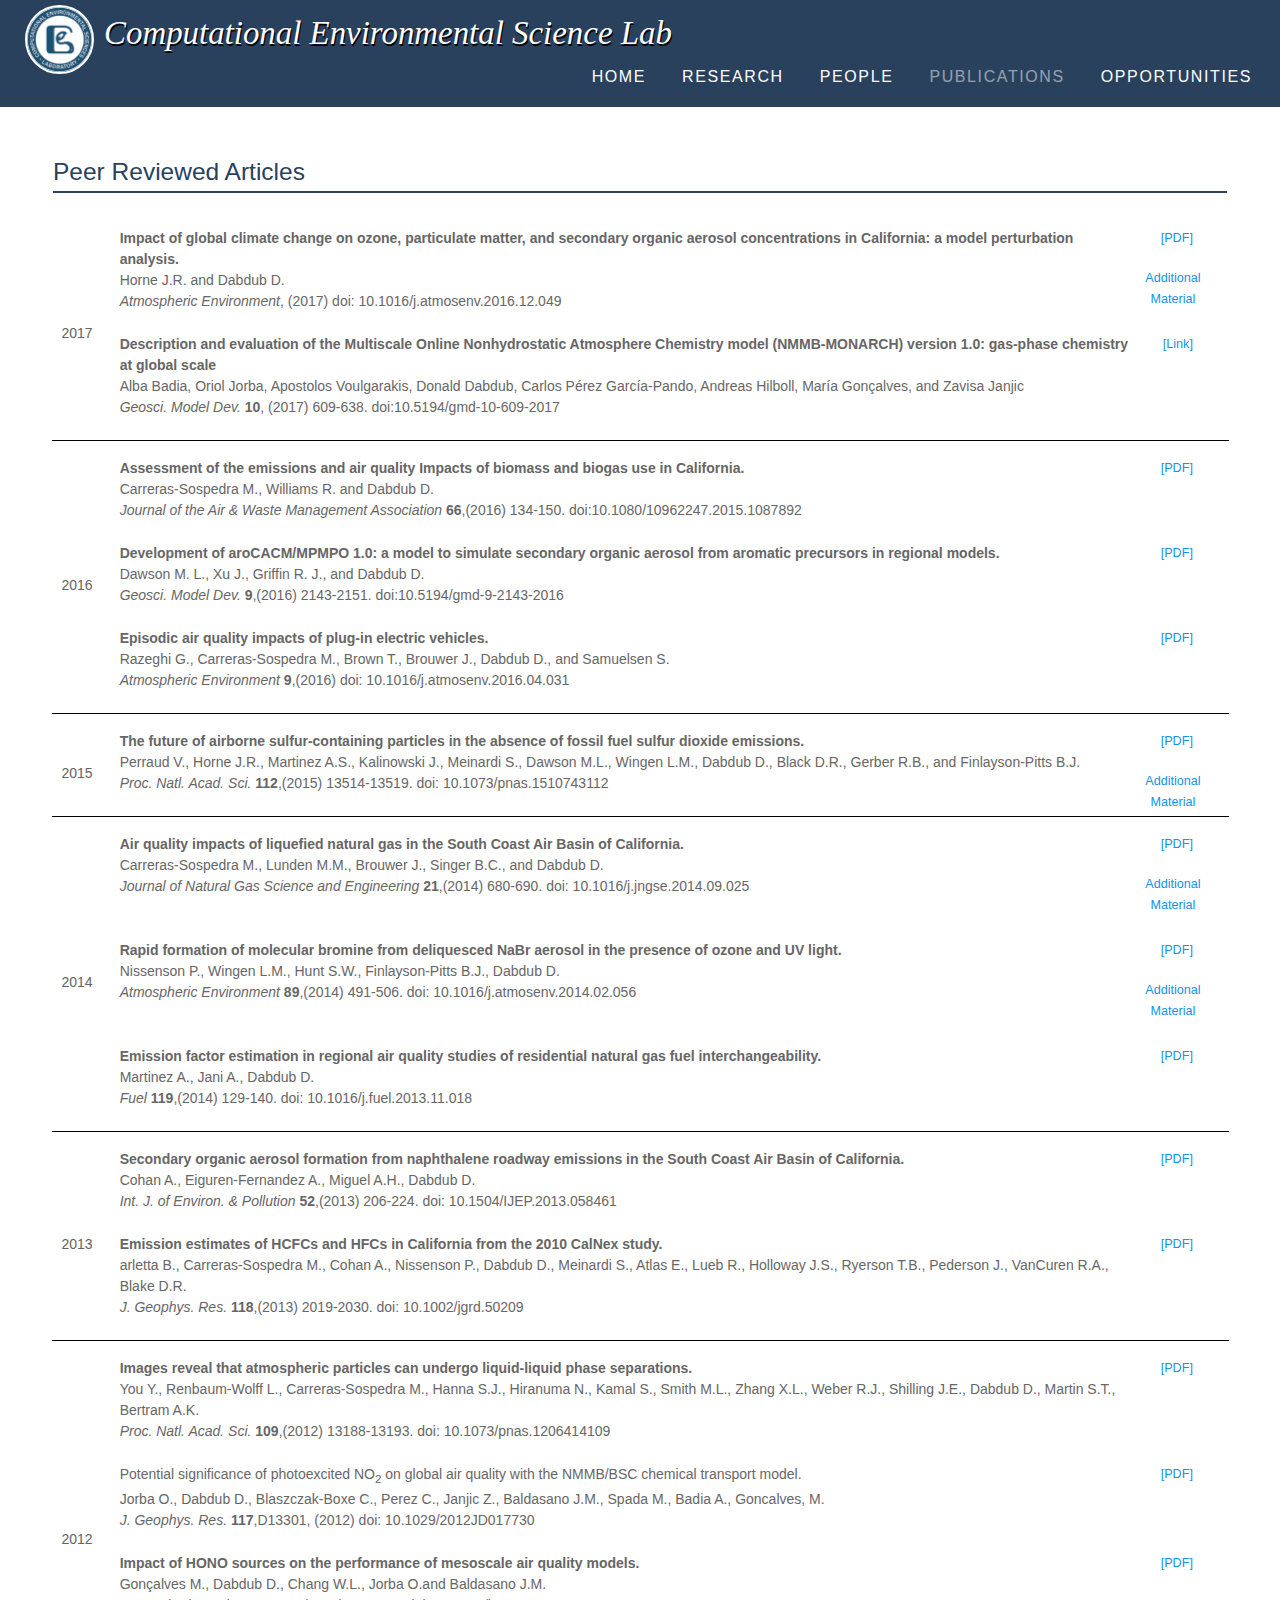
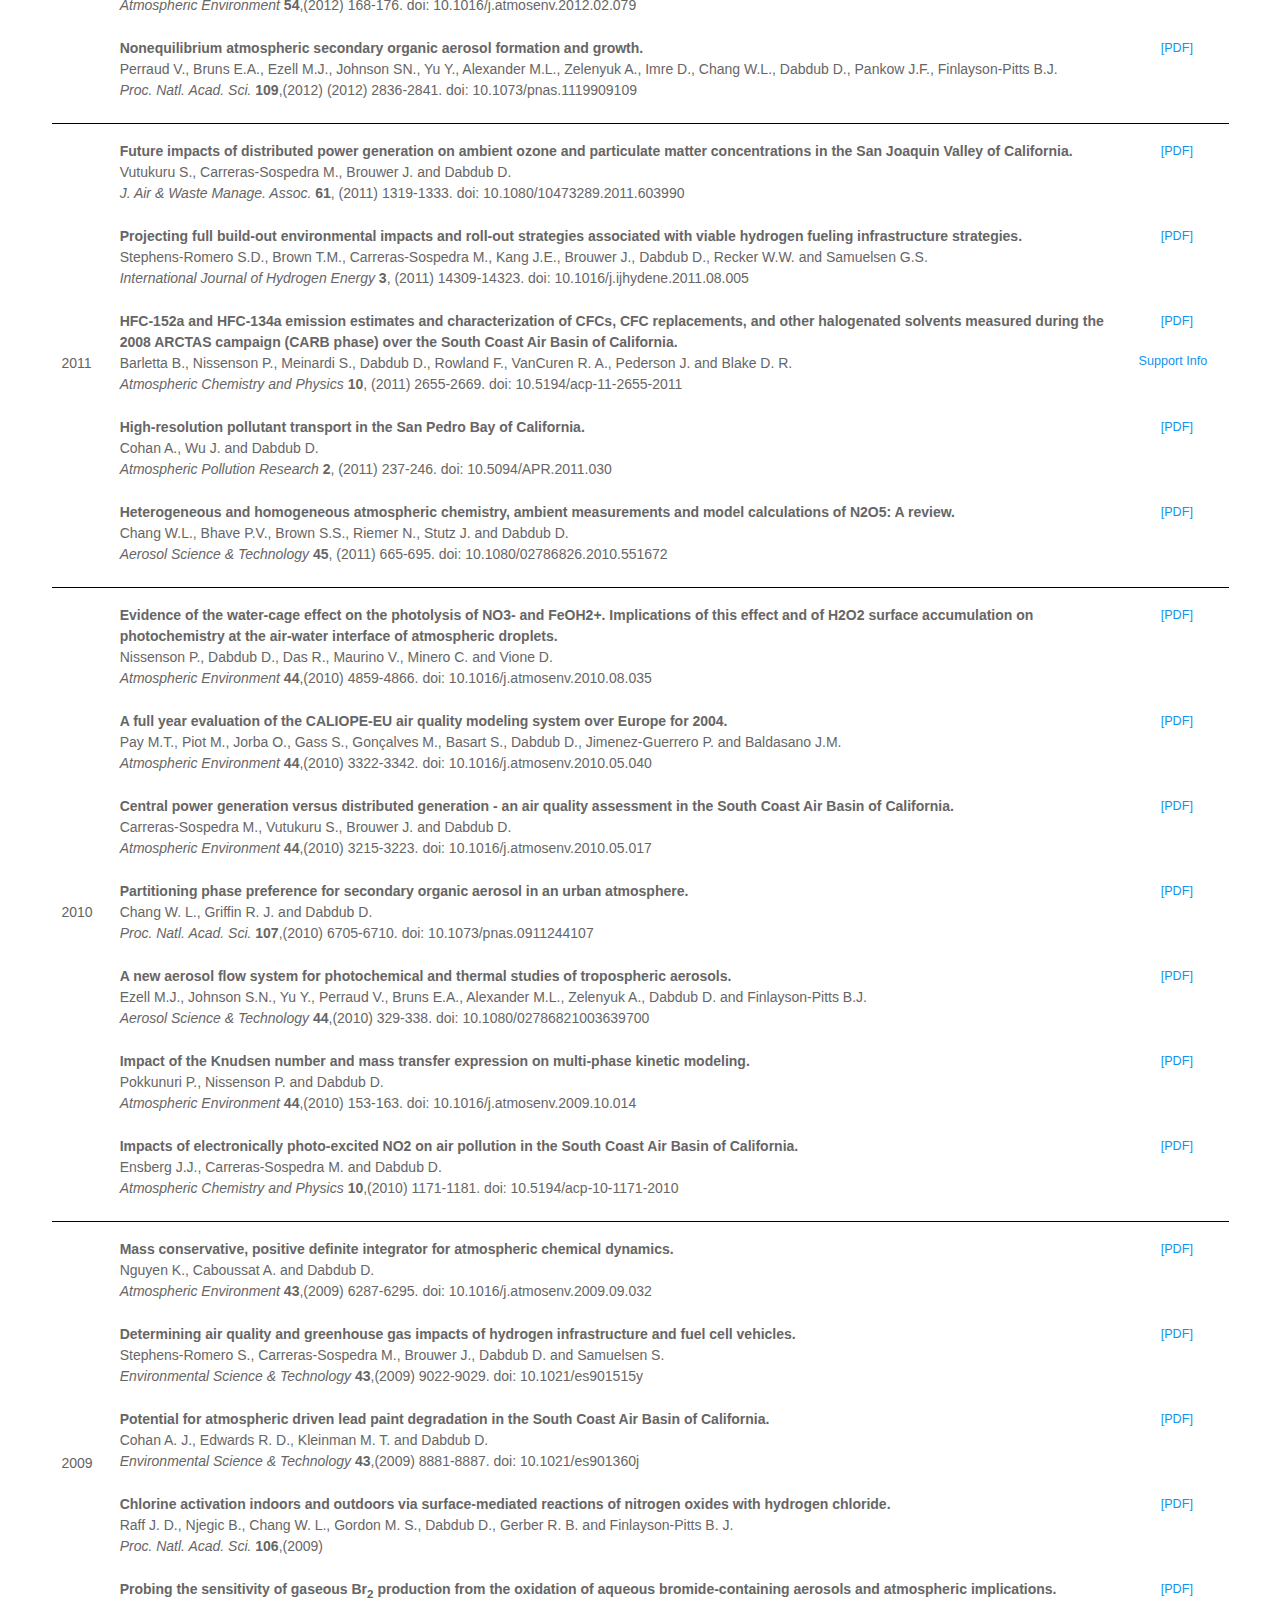
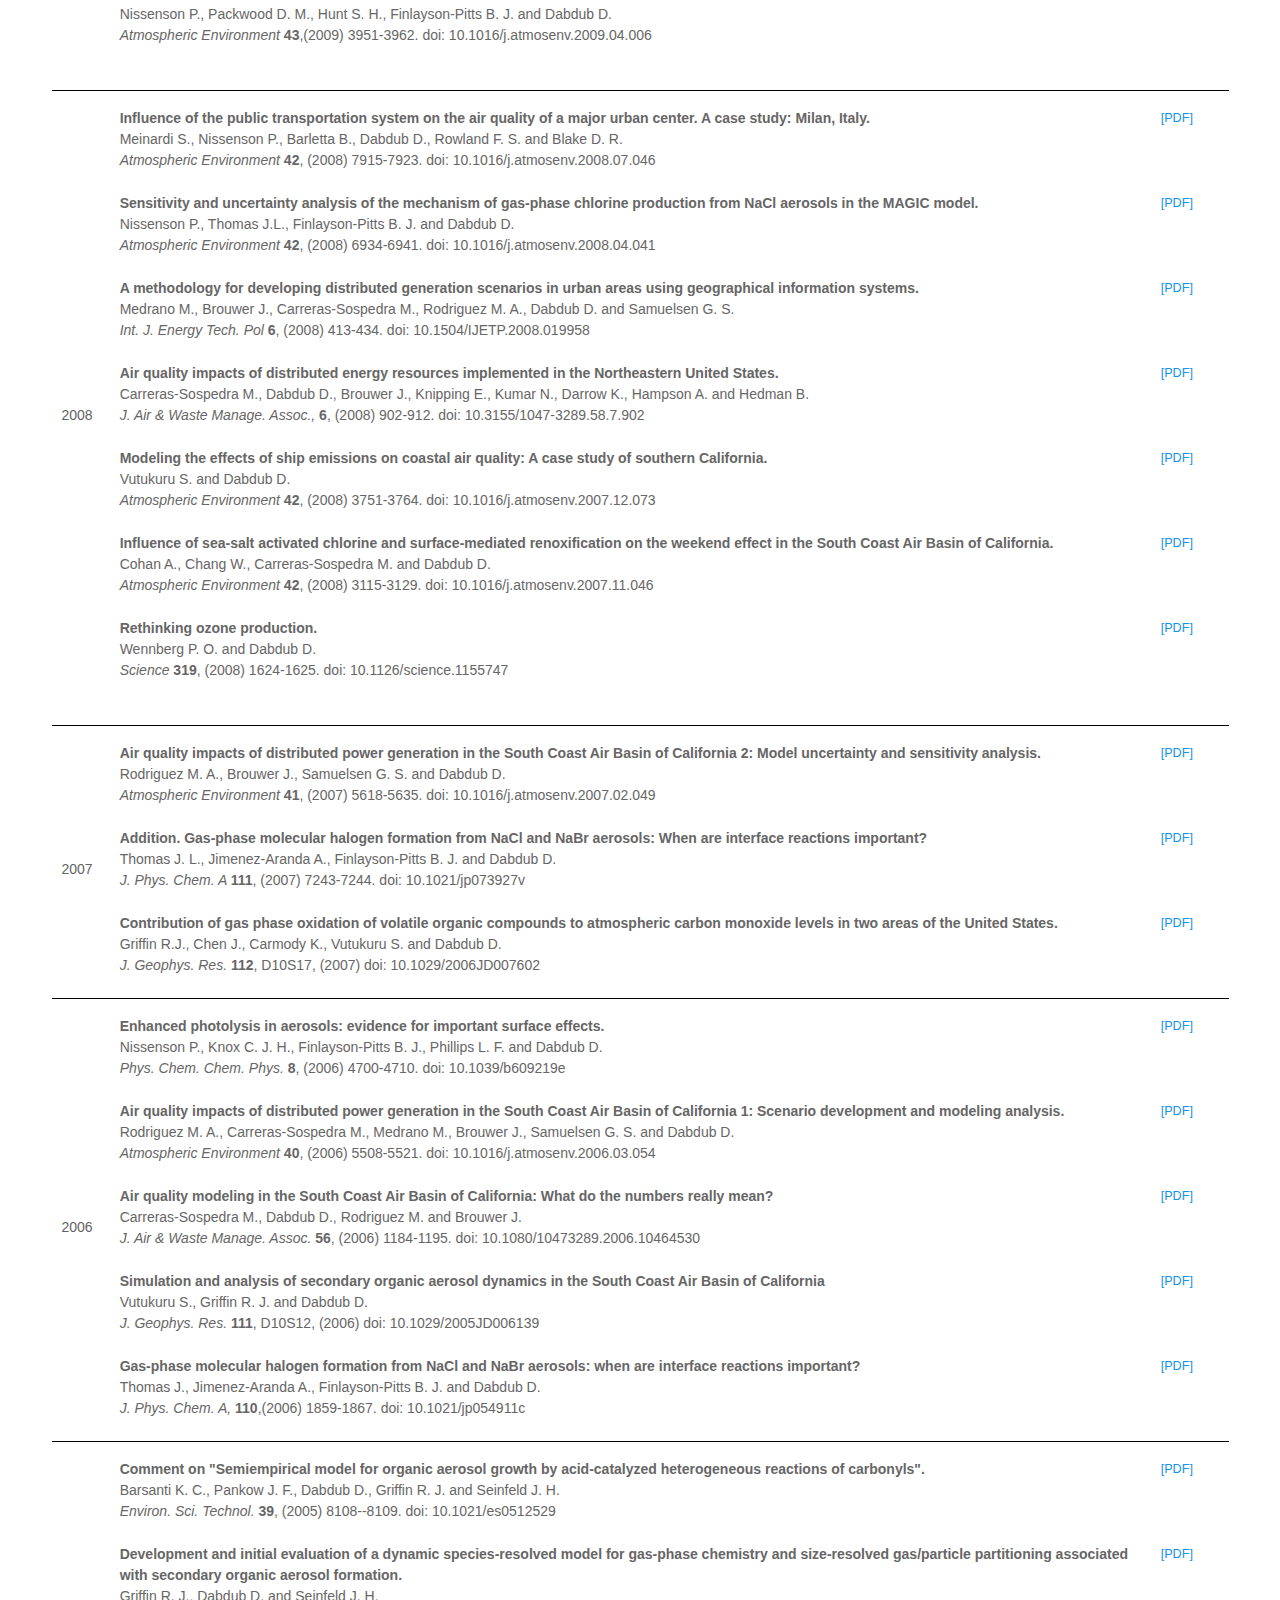
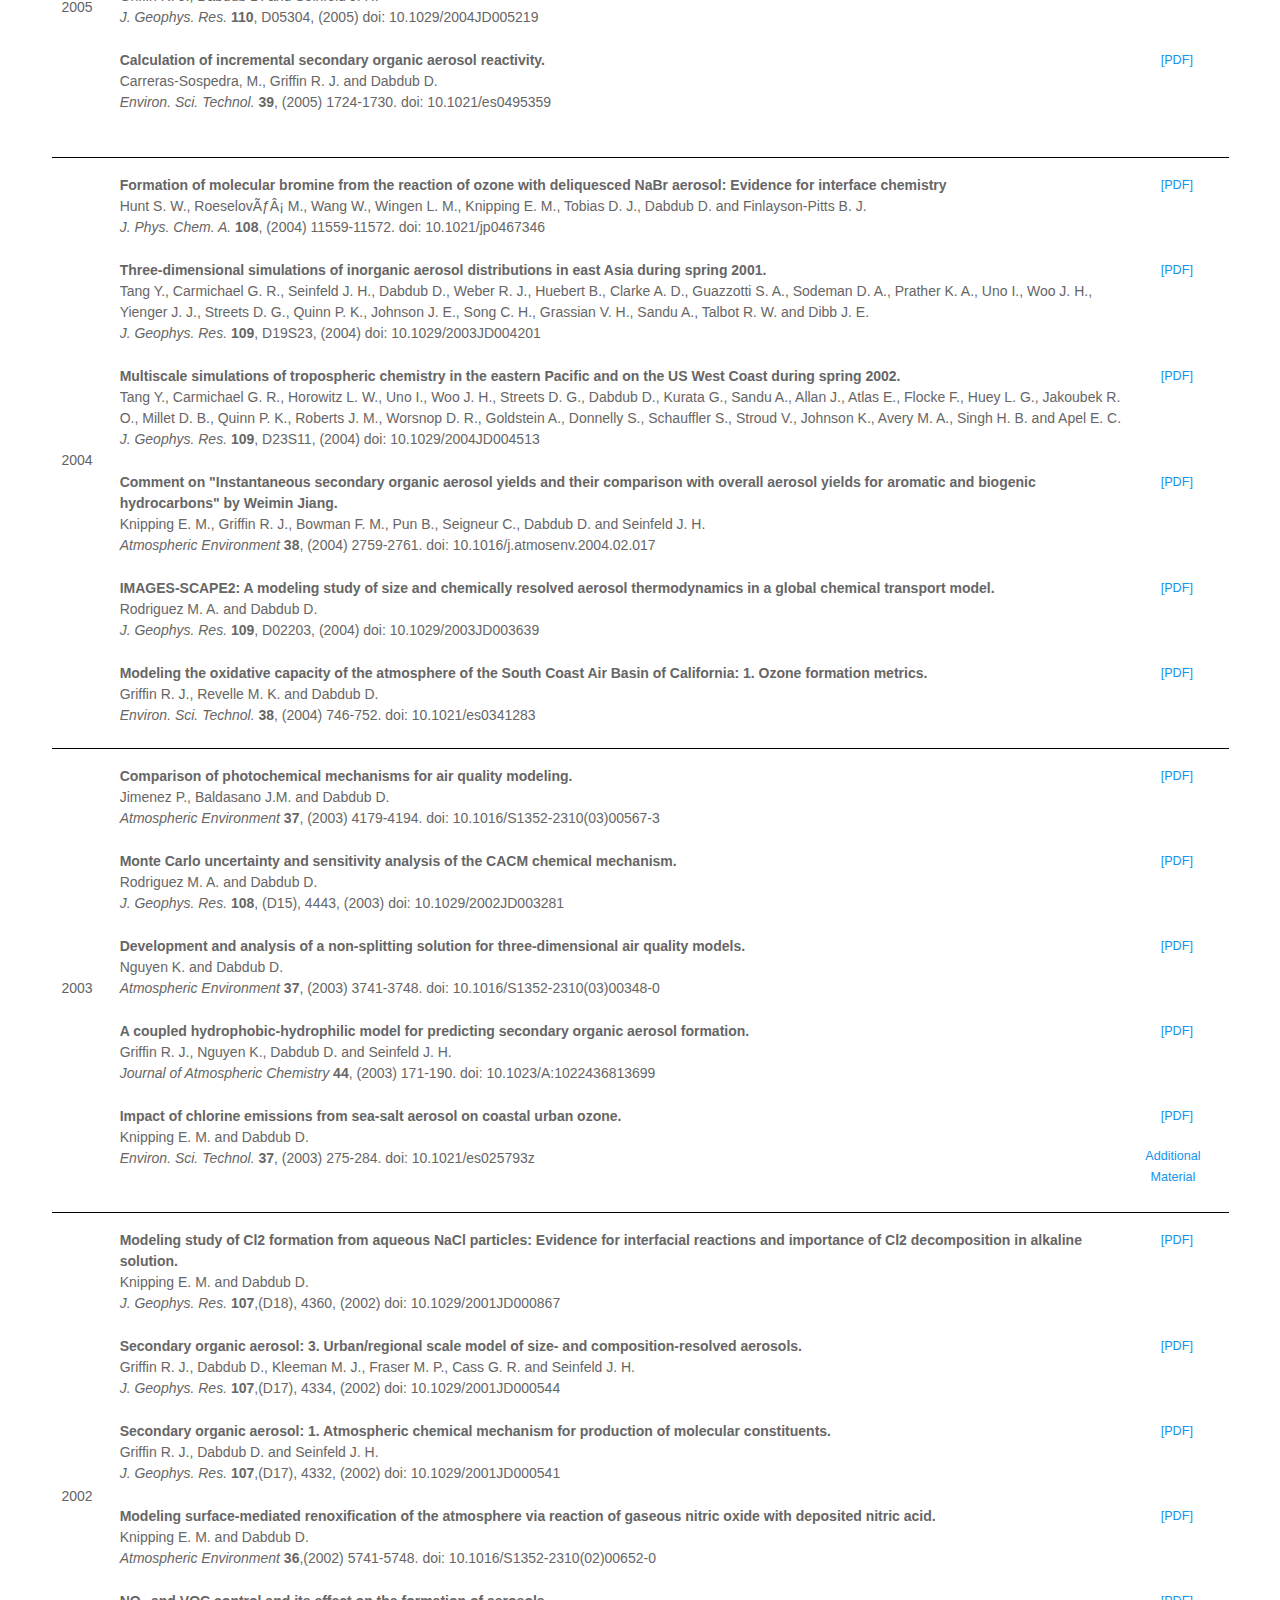
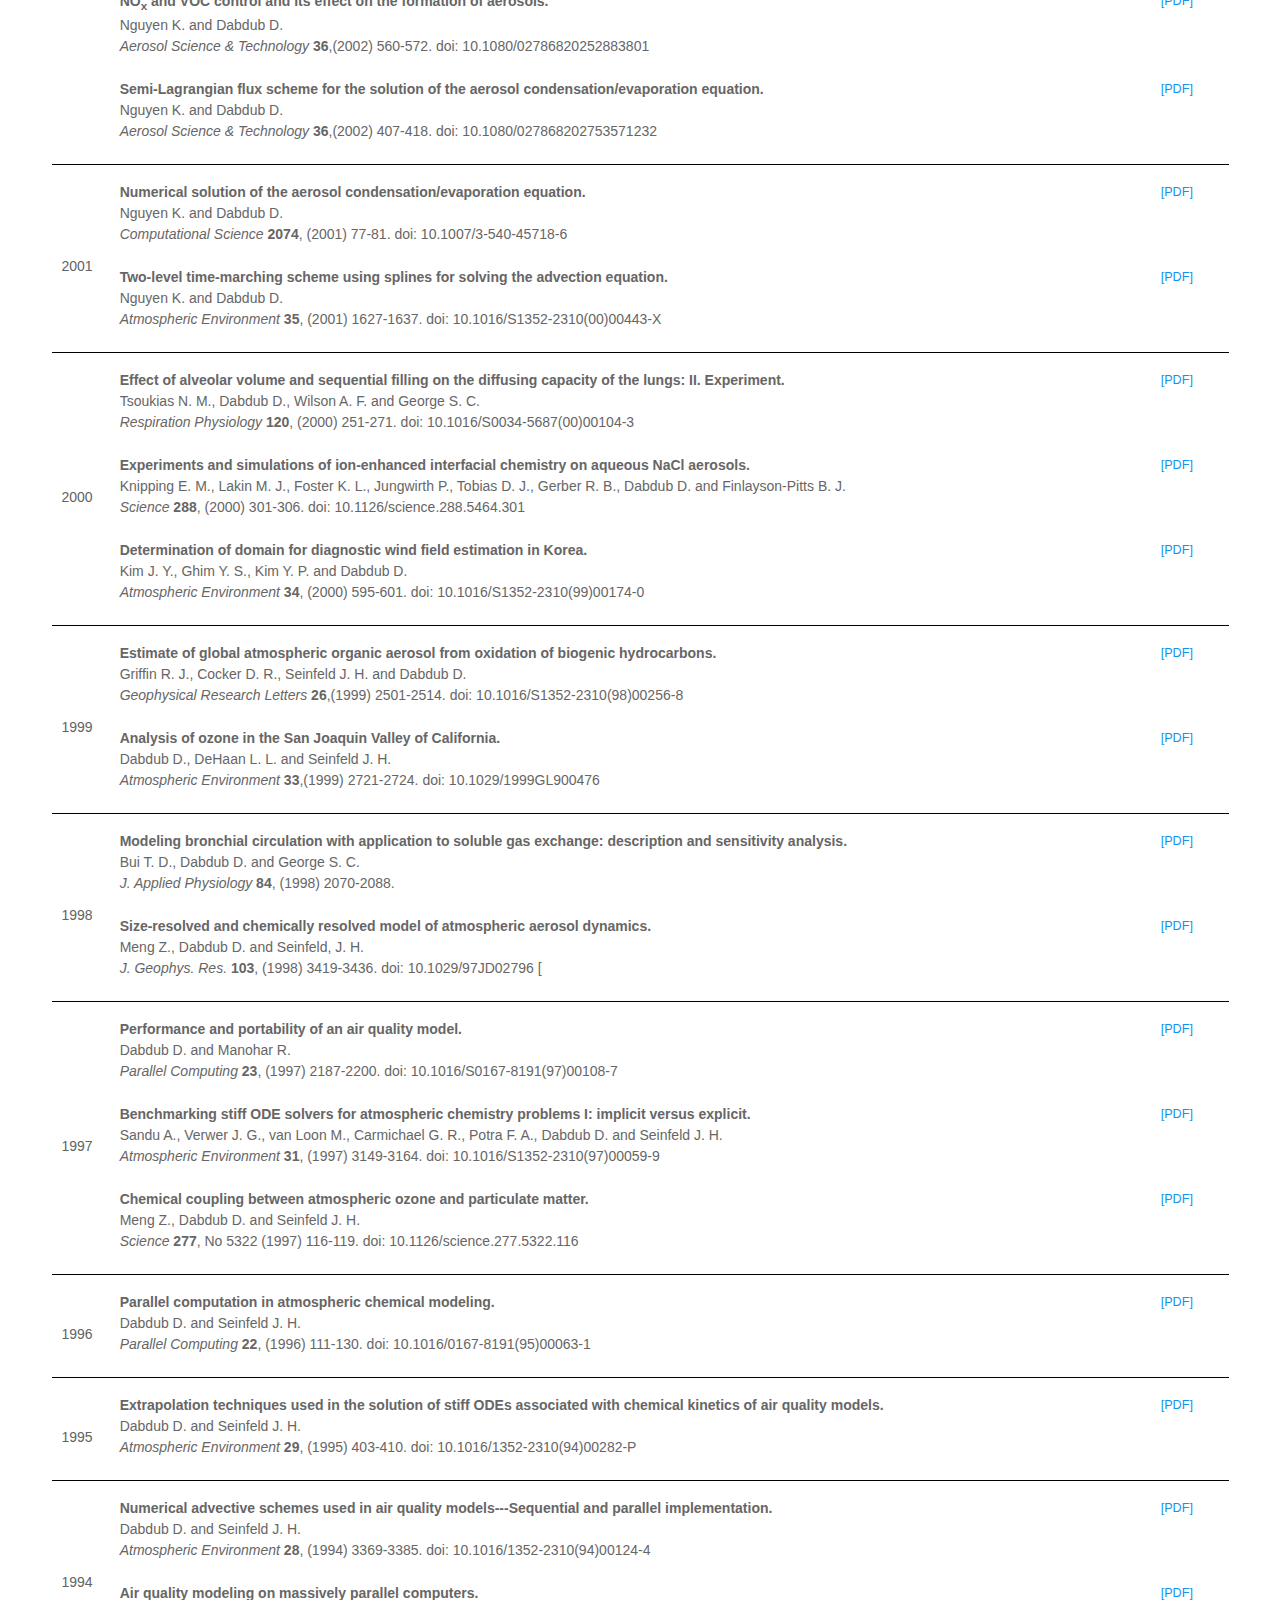
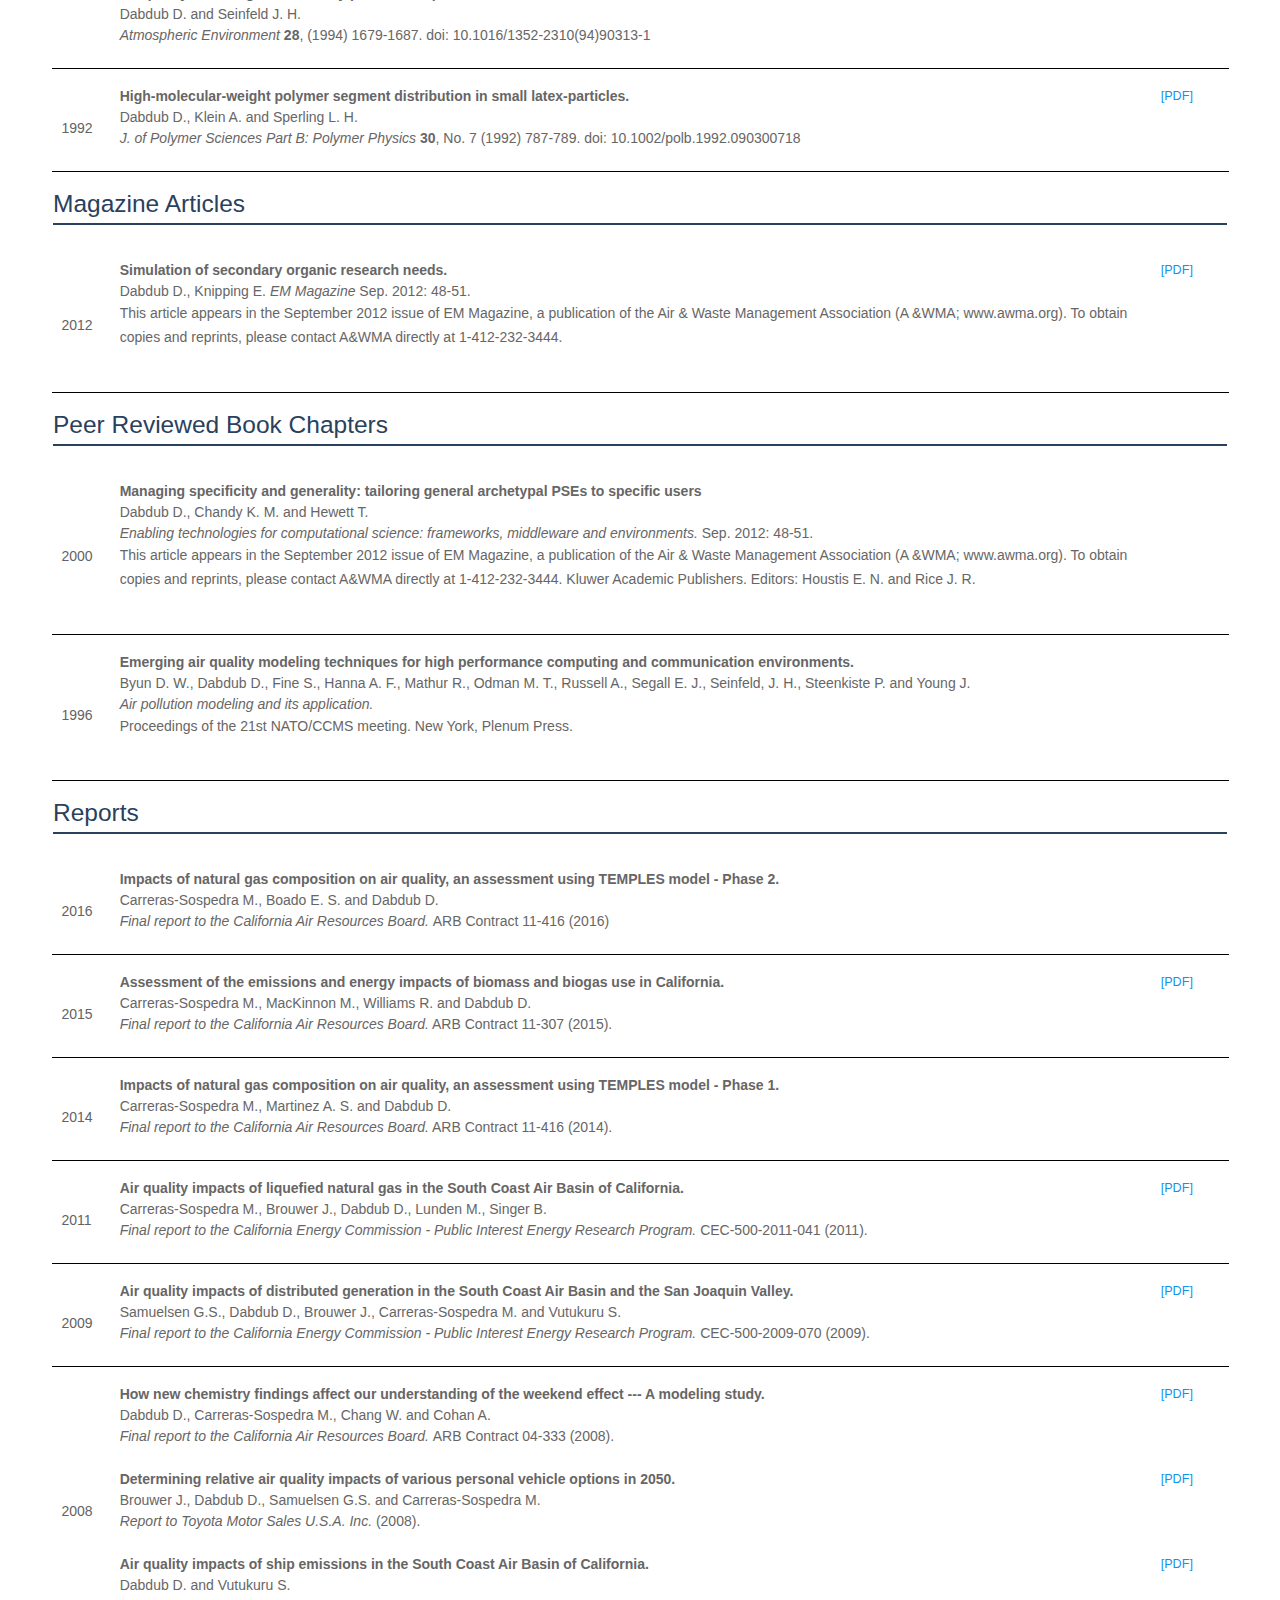
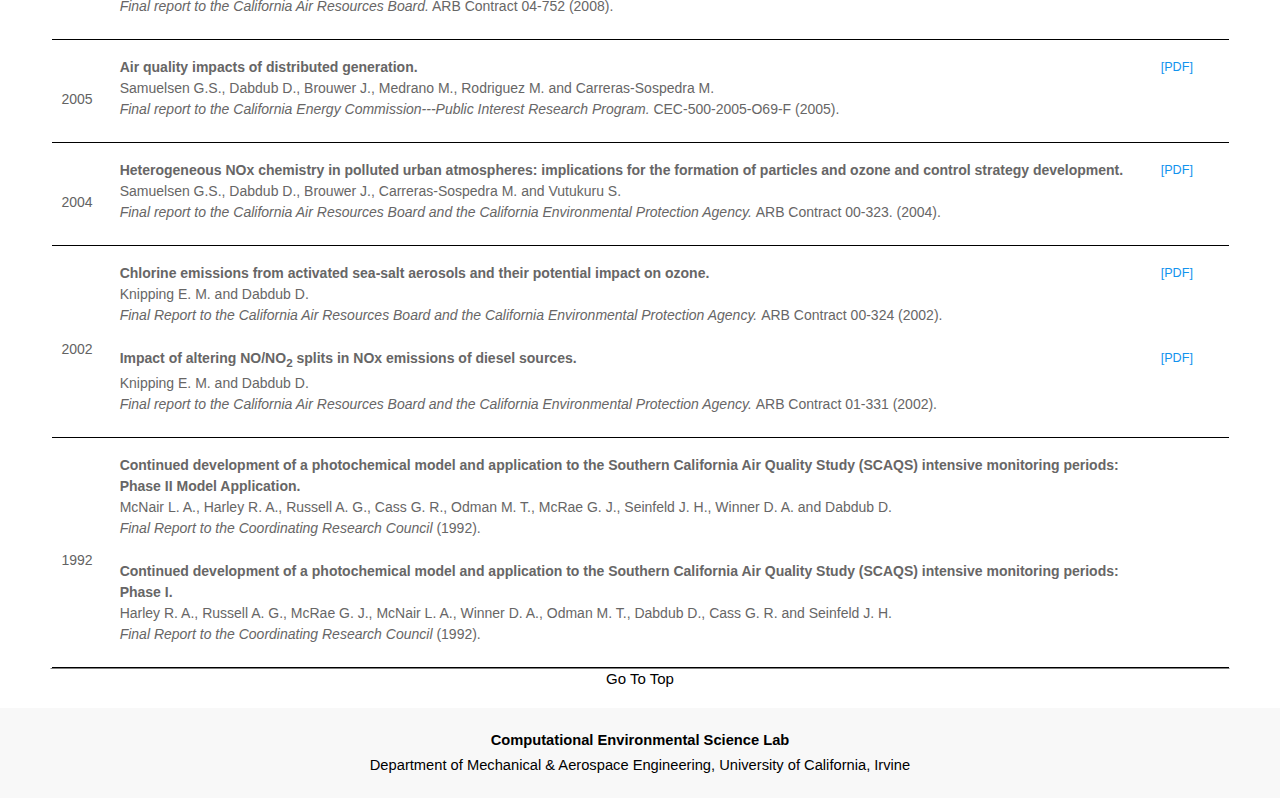
<file: Publications.html>
<!DOCTYPE HTML>
<html>
    
    <head>
        <title>Publications</title>
        <meta name="description" content="website description" />
        <meta name="keywords" content="website keywords, website keywords" />
        <meta http-equiv="content-type" content="text/html; charset=windows-1252" />
        <link rel="stylesheet" type="text/css" href="Style/style.css" title="style" />
    </head>
    
    <body>
        <div id="main">
            
            <header>
                <div id="background_img">
                    <div id="logo_text">
                        <a name="Top"><h1><a href="index.html"><i>Computational Environmental Science Lab</i></h1></a>
                        <img id="logo_img" src="Style/CESLAB.jpg"/>
                    </div>
                    
                    <!----------------- Menu ------------------>
                    <div id="menubar">
                        
                        <ul id="menu">
                            <li id="menu_headers"><a href="Opportunities.html">Opportunities</a> </li>
                            
                            <li id="menu_headers"><a href="Publications.html"><span class="selected">Publications</span></a>
                                <div class= "dropdown">
                                    <ul id="smaller">
                                        <li><a href="Publications.html#PeerArticles"> Peer Reviewed Articles </a></li>
                                        <li><a href="Publications.html#Magazine"> Magazine Articles </a></li>
                                        <li><a href="Publications.html#PeerBook"> Peer Reviewed Book Chapters </a></li>
                                        <li><a href="Publications.html#Reports"> Reports </a></li>
                                    </ul>
                                </div>
                            </li>
                            
                            <li id="menu_headers" ><a href="People.html">People</a>
                                <div class="dropdown">
                                    <ul>
                                        <li><a href="People.html#Principal"> Principal Investigator </a></li>
                                        <li><a href="People.html#Post"> Post-Doctoral Researchers </a></li>
                                        <li><a href="People.html#Visit"> Visiting Scientists </a></li>
                                        <li><a href="People.html#Grad"> Graduate Students </a></li>
                                        <li><a href="People.html#Under"> Undergraduate Students </a></li>
                                        <li><a href="People.html#High"> High School Students </a></li>
                                    </ul>
                                </div>
                            </li>
                            
                            <li id="menu_headers"><a href="Research.html">Research</a></li>
                            
                            <li id="menu_headers"><a href="index.html">Home</a></li>
                            
                        </ul>
                    </div>
                </div>
                </div>
        </header>
        </div>
        <!---------------- Content ------------------------>
        <div id="site_content">
            <div id="content">
                
                
                <div id="MainPublication">
                    
                    <table>
                        <a name="PeerArticles"></a> <th colspan="3"><h2> Peer Reviewed Articles</h2></th>
                       
                       <tr>
                            <td> 2017 </td>
                            <td>
                                <ul>
                                    <li>
                                        <span class="bold">Impact of global climate change on ozone, particulate matter, and secondary organic aerosol concentrations in California: a model perturbation analysis.
                                        </span>
                                        <br/> Horne J.R. and Dabdub D.<br/>
                                        <span class="italic"> Atmospheric Environment</span>, (2017) doi: 10.1016/j.atmosenv.2016.12.049
                                        <a href = "PublicationFiles/2017_Horne-Dabdub_AE.pdf"> [PDF]</a>
                                        <a href="PublicationFiles/2017_Horne-Dabdub_AE_SI.pdf" class="second_link"> Additional Material </a>
                                    </li><br/>
                                    
                                    <li>
                                        <span class="bold">Description and evaluation of the Multiscale Online Nonhydrostatic Atmosphere Chemistry model (NMMB-MONARCH) version 1.0: gas-phase chemistry at global scale
                                        </span>
                                        <br/> Alba Badia, Oriol Jorba, Apostolos Voulgarakis, Donald Dabdub, Carlos P&eacute;rez Garc&iacute;a-Pando, Andreas Hilboll, Mar&iacute;a Gon&ccedil;alves, and Zavisa Janjic<br/>
                                        <span class="italic"> Geosci. Model Dev.</span> <b>10</b>, (2017) 609-638. doi:10.5194/gmd-10-609-2017
                                        <a href = "http://www.geosci-model-dev.net/10/609/2017/"> [Link]</a>
                                        
                                    </li>

                                    
                                </td>
                        </tr>
                        
                        <tr>
                            <td> 2016 </td>
                            <td>
                                <ul>
                                    
                                    <li>
                                        <span class="bold">Assessment of the emissions and air quality Impacts of biomass and biogas use in California. </span>
                                        <br/>  Carreras-Sospedra M., Williams R. and Dabdub D. <br/>
                                        <span class="italic"> Journal of the Air &#38; Waste
                                            Management Association </span> <span class="bold">66</span>,(2016) 134-150. doi:10.1080/10962247.2015.1087892
                                        <a href= "PublicationFiles/2016_Assessment of the Emissions and Air Quality Impacts of Biomass and Biogas Use in California.pdf"> [PDF] </a>
                                    </li><br/>
                                    
                                    <li>
                                        <span class="bold">Development of aroCACM/MPMPO 1.0: a model to simulate secondary organic aerosol from aromatic precursors in regional models. </span>
                                        <br/> Dawson M. L., Xu J., Griffin R. J., and Dabdub D.<br/>
                                        <span class="italic"> Geosci. Model Dev. </span> <span class="bold">9</span>,(2016) 2143-2151. doi:10.5194/gmd-9-2143-2016
                                         <a href= "PublicationFiles/2016_Development of aroCACM.pdf"> [PDF] </a>
                                    </li><br/>
                                    
                                    <li>
                                        <span class="bold">Episodic air quality impacts of plug-in electric vehicles.</span>
                                        <br/> Razeghi G., Carreras-Sospedra M., Brown T., Brouwer J., Dabdub D., and Samuelsen S.<br/>
                                        <span class="italic"> Atmospheric Environment </span> <span class="bold">9</span>,(2016) doi: 10.1016/j.atmosenv.2016.04.031
                                        <a href= "PublicationFiles/2016_Razeghi-et-al_AE.pdf"> [PDF] </a>
                                    </li>
                                </ul>
                            </td>
                        </tr>
                        
                        <tr>
                            <td> 2015 </td>
                            <td>
                                <ul>
                                    <li>
                                        <span class="bold">The future of airborne sulfur-containing particles in the absence of fossil fuel sulfur dioxide emissions.</span>
                                        <br/> Perraud V., Horne J.R., Martinez A.S., Kalinowski J., Meinardi S., Dawson M.L., Wingen L.M., Dabdub D., Black D.R., Gerber R.B., and Finlayson-Pitts B.J.<br/>
                                        <span class="italic"> Proc. Natl. Acad. Sci. </span> <span class="bold">112</span>,(2015) 13514-13519. doi: 10.1073/pnas.1510743112
                                        <a href = "PublicationFiles/2015_Perraud-et-al_PNAS.pdf"> [PDF]</a>
                                        <a href="PublicationFiles/2015_Perraud-et-al_PNAS_SI.pdf" class="second_link"> Additional Material </a>
                                    </li>
                                    
                                </ul>
                            </td>
                        </tr>
                        
                        <tr>
                            <td> 2014 </td>
                            <td>
                                <ul>
                                    <li>
                                        <span class="bold">Air quality impacts of liquefied natural gas in the South Coast Air Basin of California.</span>
                                        <br/> Carreras-Sospedra M., Lunden M.M., Brouwer J., Singer B.C., and Dabdub D.<br/>
                                        <span class="italic"> Journal of Natural Gas Science and Engineering </span> <span class="bold">21</span>,(2014) 680-690. doi: 10.1016/j.jngse.2014.09.025
                                        <a href = "PublicationFiles/2014_Carreras-et-al_JNGSE.pdf"> [PDF]</a>
                                        <a href="PublicationFiles/2014_Carreras-et-al_JNGSE_SI.pdf" class="second_link">
                                            Additional Material </a><br/><br/>
                                    </li><br/>
                                    <li>
                                        <span class="bold">Rapid formation of molecular bromine from deliquesced NaBr aerosol in the presence of ozone and UV light.</span>
                                        <br/> Nissenson P., Wingen L.M., Hunt S.W., Finlayson-Pitts B.J., Dabdub D.<br/>
                                        <span class="italic"> Atmospheric Environment</span> <span class="bold">89</span>,(2014) 491-506. doi: 10.1016/j.atmosenv.2014.02.056
                                        <a href = "PublicationFiles/2014_Nissenson-et-al_AE.pdf"> [PDF]</a>
                                        <a href="PublicationFiles/2014_Nissenson-et-al_AE_SI.pdf" class="second_link">
                                            Additional Material </a><br/><br/>
                                    </li><br/>
                                    <li>
                                        <span class="bold">Emission factor estimation in regional air quality studies of residential natural gas fuel interchangeability. </span>
                                        <br/>Martinez A., Jani A., Dabdub D.<br/>
                                        <span class="italic"> Fuel</span> <span class="bold">119</span>,(2014) 129-140. doi: 10.1016/j.fuel.2013.11.018
                                        <a href = "PublicationFiles/2014_Martinez-et-al_FUEL.pdf"> [PDF]</a>
                                    </li>
                                </ul>
                            </td>
                        </tr>
                        
                        <tr>
                            <td> 2013 </td>
                            <td>
                                <ul>
                                    <li>
                                        <span class="bold">Secondary organic aerosol formation from naphthalene roadway emissions in the South Coast Air Basin of California.</span>
                                        <br/> Cohan A., Eiguren-Fernandez A., Miguel A.H., Dabdub D.<br/>
                                        <span class="italic"> Int. J. of Environ. &amp; Pollution </span> <span class="bold">52</span>,(2013) 206-224. doi: 10.1504/IJEP.2013.058461
                                        <a href = "PublicationFiles/2013_Cohan-et-al_IJEP.pdf"> [PDF]</a>
                                    </li><br/>
                                    <li>
                                        <span class="bold">Emission estimates of HCFCs and HFCs in California from the 2010 CalNex study.</span>
                                        <br/> arletta B., Carreras-Sospedra M., Cohan A., Nissenson P., Dabdub D., Meinardi S., Atlas E., Lueb R., Holloway J.S., Ryerson T.B., Pederson J., VanCuren R.A., Blake D.R.<br/>
                                        <span class="italic"> J. Geophys. Res. </span> <span class="bold">118</span>,(2013) 2019-2030. doi: 10.1002/jgrd.50209
                                        <a href = "PublicationFiles/2013_Barletta-et-al_JGR.pdf"> [PDF]</a>
                                    </li>
                                    
                                </ul>
                            </td>
                        </tr>
                        <tr>
                            <td> 2012 </td>
                            <td>
                                <ul>
                                    <li>
                                        <span class="bold">Images reveal that atmospheric particles can undergo liquid-liquid phase separations.</span>
                                        <br/> You Y., Renbaum-Wolff L., Carreras-Sospedra M., Hanna S.J., Hiranuma N., Kamal S., Smith M.L., Zhang X.L., Weber R.J., Shilling J.E., Dabdub D., Martin S.T., Bertram A.K.<br/>
                                        <span class="italic"> Proc. Natl. Acad. Sci.</span> <span class="bold">109</span>,(2012) 13188-13193. doi: 10.1073/pnas.1206414109
                                        <a href = "PublicationFiles/2012_You-et-al_PNAS.pdf"> [PDF]</a>
                                    </li><br/>
                                    
                                    
                                    <li>
                                        <span <class="bold">Potential significance of photoexcited NO<sub>2</sub> on global air quality with the NMMB/BSC chemical transport model.</span>
                                        <br/>Jorba O., Dabdub D., Blaszczak-Boxe C., Perez C., Janjic Z., Baldasano J.M., Spada M., Badia A., Goncalves, M.<br/>
                                        <span class="italic"> J. Geophys. Res. </span> <span class="bold">117</span>,D13301, (2012) doi: 10.1029/2012JD017730
                                        <a href= "PublicationFiles/2012_Jorba-et-al_JGR.pdf"> [PDF] </a>
                                    </li><br/>
                                    
                                    <li>
                                        <span class="bold">Impact of HONO sources on the performance of mesoscale air quality models. </span>
                                        <br/>Gon&ccedil;alves M., Dabdub D., Chang W.L., Jorba O.and Baldasano J.M.<br/>
                                        <span class="italic"> Atmospheric Environment  </span> <span class="bold">54</span>,(2012) 168-176. doi: 10.1016/j.atmosenv.2012.02.079
                                        <a href= "PublicationFiles/2012_Goncalves-et-al_AE.pdf"> [PDF] </a>
                                    </li><br/>
                                    <li>
                                        <span class="bold">Nonequilibrium atmospheric secondary organic aerosol formation and growth. </span>
                                        <br/> Perraud V., Bruns E.A., Ezell M.J., Johnson SN., Yu Y., Alexander M.L., Zelenyuk A., Imre D., Chang W.L., Dabdub D., Pankow J.F., Finlayson-Pitts B.J.<br/>
                                        <span class="italic"> Proc. Natl. Acad. Sci. </span> <span class="bold">109</span>,(2012) (2012) 2836-2841. doi: 10.1073/pnas.1119909109
                                        <a href= "PublicationFiles/2012_Perraud-et-al_PNAS.pdf"> [PDF] </a>
                                    </li>
                                </ul>
                            </td>
                        </tr>
                        
                        <tr>
                            <td> 2011 </td>
                            <td>
                                <ul>
                                    <li>
                                        <span class="bold">Future impacts of distributed power generation on ambient ozone and particulate matter concentrations in the San Joaquin Valley of California. </span>
                                        <br/> Vutukuru S., Carreras-Sospedra M., Brouwer J. and Dabdub D.<br/>
                                        <span class="italic"> J. Air &amp; Waste Manage. Assoc. </span> <span class="bold">61</span>, (2011) 1319-1333. doi: 10.1080/10473289.2011.603990
                                        <a href = "PublicationFiles/2011_Vutukuru-et-al_JAWMA.pdf"> [PDF]</a>
                                    </li><br/>
                                    <li>
                                        <span class="bold">Projecting full build-out environmental impacts and roll-out strategies associated with viable hydrogen fueling infrastructure strategies.</span>
                                        <br/> Stephens-Romero S.D., Brown T.M., Carreras-Sospedra M., Kang J.E., Brouwer J., Dabdub D., Recker W.W. and Samuelsen G.S. <br/>
                                        <span class="italic">  International Journal of Hydrogen Energy</span> <span class="bold">3</span>, (2011) 14309-14323. doi: 10.1016/j.ijhydene.2011.08.005
                                        <a href = "PublicationFiles/2011_Stephens-Romero-et-al_IJHE.pdf"> [PDF]</a>
                                    </li><br/>
                                    <li>
                                        <span class="bold">HFC-152a and HFC-134a emission estimates and characterization of CFCs, CFC replacements, and other halogenated solvents measured during the 2008 ARCTAS campaign (CARB phase) over the South Coast Air Basin of California.</span>
                                        <br/>  Barletta B., Nissenson P., Meinardi S., Dabdub D., Rowland F., VanCuren R. A., Pederson J. and Blake D. R. <br/>
                                        <span class="italic"> Atmospheric Chemistry and Physics </span> <span class="bold">10</span>, (2011) 2655-2669. doi: 10.5194/acp-11-2655-2011
                                        <a href = "PublicationFiles/2011_Barletta-et-al_ACP.pdf"> [PDF]</a>
                                        <a href="PublicationFiles/2011_Barletta-et-al_ACP_SI.pdf" class="second_link">
                                            Support Info </a>
                                    </li><br/>
                                    <li>
                                        <span class="bold">High-resolution pollutant transport in the San Pedro Bay of California.</span><br/>Cohan A., Wu J. and Dabdub D. <br/>
                                        <span class="italic"> Atmospheric Pollution Research </span> <span class="bold">2</span>, (2011) 237-246. doi: 10.5094/APR.2011.030
                                        <a href = "PublicationFiles/2011_Cohan-et-al_APR.pdf"> [PDF]</a>
                                    </li><br/>
                                    <li>
                                        <span class="bold">Heterogeneous and homogeneous atmospheric chemistry, ambient measurements and model calculations of N2O5: A review. </span><br/>Chang W.L., Bhave P.V., Brown S.S., Riemer N., Stutz J. and Dabdub D. <br/>
                                        <span class="italic"> Aerosol Science &amp; Technology  </span> <span class="bold">45</span>, (2011) 665-695. doi: 10.1080/02786826.2010.551672
                                        <a href = "PublicationFiles/2011_Chang-et-al_AST.pdf"> [PDF]</a>
                                    </li>
                                </ul>
                            </td>
                        </tr>
                        
                        <tr>
                            <td> 2010 </td>
                            <td>
                                <ul>
                                    <li>
                                        <span class="bold">Evidence of the water-cage effect on the photolysis of NO3- and FeOH2+. Implications of this effect and of H2O2 surface accumulation on photochemistry at the air-water interface of atmospheric droplets.</span>
                                        <br/> Nissenson P., Dabdub D., Das R., Maurino V., Minero C. and Vione D. <br/>
                                        <span class="italic"> Atmospheric Environment </span> <span class="bold">44</span>,(2010) 4859-4866. doi: 10.1016/j.atmosenv.2010.08.035
                                        <a href = "PublicationFiles/2010_Nissenson-et-al_AE.pdf"> [PDF]</a>
                                    </li><br/>
                                    <li>
                                        <span class="bold">A full year evaluation of the CALIOPE-EU air quality modeling system over Europe for 2004.</span>
                                        <br/> Pay M.T., Piot M., Jorba O., Gass S., Gon&ccedil;alves M., Basart S., Dabdub D., Jimenez-Guerrero P. and Baldasano J.M.  <br/>
                                        <span class="italic"> Atmospheric Environment </span> <span class="bold">44</span>,(2010)  3322-3342. doi: 10.1016/j.atmosenv.2010.05.040
                                        <a href = "PublicationFiles/2010_Pay-et-al_AE.pdf"> [PDF]</a>
                                    </li><br/>
                                    <li>
                                        <span class="bold">Central power generation versus distributed generation - an air quality assessment in the South Coast Air Basin of California.</span>
                                        <br/> Carreras-Sospedra M., Vutukuru S., Brouwer J. and Dabdub D. <br/>
                                        <span class="italic"> Atmospheric Environment </span> <span class="bold">44</span>,(2010)   3215-3223. doi: 10.1016/j.atmosenv.2010.05.017
                                        <a href = "PublicationFiles/2010_Carreras-et-al_AE.pdf"> [PDF]</a>
                                    </li><br/>
                                    <li>
                                        <span class="bold">Partitioning phase preference for secondary organic aerosol in an urban atmosphere. </span>
                                        <br/>Chang W. L., Griffin R. J. and Dabdub D.  <br/>
                                        <span class="italic"> Proc. Natl. Acad. Sci.</span> <span class="bold">107</span>,(2010) 6705-6710. doi: 10.1073/pnas.0911244107
                                        <a href = "PublicationFiles/2010_Chang-et-al_PNAS.pdf"> [PDF]</a>
                                    </li><br/>
                                    <li>
                                        <span class="bold">A new aerosol flow system for photochemical and thermal studies of tropospheric aerosols. </span>
                                        <br/>Ezell M.J., Johnson S.N., Yu Y., Perraud V., Bruns E.A., Alexander M.L., Zelenyuk A., Dabdub D. and Finlayson-Pitts B.J. <br/>
                                        <span class="italic"> Aerosol Science &amp; Technology</span> <span class="bold">44</span>,(2010) 329-338. doi: 10.1080/02786821003639700
                                        <a href = "PublicationFiles/2010_Ezell-et-al_AST.pdf"> [PDF]</a>
                                    </li><br/>
                                    <li>
                                        <span class="bold">Impact of the Knudsen number and mass transfer expression on multi-phase kinetic modeling.</span>
                                        <br/>Pokkunuri P., Nissenson P. and Dabdub D.  <br/>
                                        <span class="italic"> Atmospheric Environment</span> <span class="bold">44</span>,(2010)  153-163. doi: 10.1016/j.atmosenv.2009.10.014
                                        <a href = "PublicationFiles/2010_Pokkunuri-et-al_AE.pdf"> [PDF]</a>
                                    </li><br/>
                                    <li>
                                        <span class="bold">Impacts of electronically photo-excited NO2 on air pollution in the South Coast Air Basin of California.</span>
                                        <br/>Ensberg J.J., Carreras-Sospedra M. and Dabdub D.   <br/>
                                        <span class="italic"> Atmospheric Chemistry and Physics</span> <span class="bold">10</span>,(2010) 1171-1181. doi: 10.5194/acp-10-1171-2010
                                        <a href = "PublicationFiles/2010_Ensberg-et-al_ACP.pdf"> [PDF]</a>
                                    </li>
                                </ul>
                            </td>
                        </tr>
                        
                        <tr>
                            <td> 2009 </td>
                            <td>
                                <ul>
                                    <li>
                                        <span class="bold">Mass conservative, positive definite integrator for atmospheric chemical dynamics. </span>
                                        <br/> Nguyen K., Caboussat A. and Dabdub D.<br/>
                                        <span class="italic"> Atmospheric Environment  </span> <span class="bold">43</span>,(2009) 6287-6295. doi: 10.1016/j.atmosenv.2009.09.032
                                        <a href = "PublicationFiles/2009_Nguyen-et-al_AE.pdf"> [PDF]</a>
                                    </li><br/>
                                    <li>
                                        <span class="bold">Determining air quality and greenhouse gas impacts of hydrogen infrastructure and fuel cell vehicles.  </span>
                                        <br/> Stephens-Romero S., Carreras-Sospedra M., Brouwer J., Dabdub D. and Samuelsen S. <br/>
                                        <span class="italic"> Environmental Science &amp; Technology  </span> <span class="bold">43</span>,(2009) 9022-9029. doi: 10.1021/es901515y
                                        <a href = "PublicationFiles/2009_Stephens-Romero-et-al_EST.pdf"> [PDF]</a>
                                    </li><br/>
                                    <li>
                                        <span class="bold">Potential for atmospheric driven lead paint degradation in the South Coast Air Basin of California.  </span>
                                        <br/> Cohan A. J., Edwards R. D., Kleinman M. T. and Dabdub D.  <br/>
                                        <span class="italic">Environmental Science &amp; Technology  </span> <span class="bold">43</span>,(2009) 8881-8887. doi: 10.1021/es901360j
                                        <a href = "PublicationFiles/2009_Cohan-et-al_EST.pdf"> [PDF]</a>
                                    </li><br/>
                                    <li>
                                        <span class="bold">Chlorine activation indoors and outdoors via surface-mediated reactions of nitrogen oxides with hydrogen chloride. </span>
                                        <br/> Raff J. D., Njegic B., Chang W. L., Gordon M. S., Dabdub D., Gerber R. B. and Finlayson-Pitts B. J. <br/>
                                        <span class="italic">Proc. Natl. Acad. Sci. </span> <span class="bold">106</span>,(2009)
                                        <a href = "PublicationFiles/2009_Raff-et-al_PNAS.pdf"> [PDF]</a>
                                    </li><br/>
                                    <li>
                                        <span class="bold">Probing the sensitivity of gaseous Br<sub>2</sub> production from the oxidation of aqueous bromide-containing aerosols and atmospheric implications.  </span>
                                        <br/> Nissenson P., Packwood D. M., Hunt S. H., Finlayson-Pitts B. J. and Dabdub D.  <br/>
                                        <span class="italic">Atmospheric Environment  </span> <span class="bold">43</span>,(2009) 3951-3962. doi: 10.1016/j.atmosenv.2009.04.006
                                        <a href = "PublicationFiles/2009_Nissenson-et-al_AE.pdf"> [PDF]</a>
                                    </li><br/>
                                    
                                </ul>
                            </td>
                        </tr>
                        
                        <tr>
                            <td> 2008 </td>
                            <td>
                                <ul>
                                    <li>
                                        <span class="bold">Influence of the public transportation system on the air quality of a major urban center. A case study: Milan, Italy.</span>
                                        <br/> Meinardi S., Nissenson P., Barletta B., Dabdub D., Rowland F. S. and Blake D. R. <br/>
                                        <span class="italic"> Atmospheric Environment </span> <span class="bold">42</span>, (2008) 7915-7923. doi: 10.1016/j.atmosenv.2008.07.046
                                        <a href = "PublicationFiles/2008_Meinardi-et-al_AE.pdf"> [PDF]</a>
                                    </li><br/>
                                    <li>
                                        <span class="bold">Sensitivity and uncertainty analysis of the mechanism of gas-phase chlorine production from NaCl aerosols in the MAGIC model.</span>
                                        <br/>Nissenson P., Thomas J.L., Finlayson-Pitts B. J. and Dabdub D.  <br/>
                                        <span class="italic"> Atmospheric Environment </span> <span class="bold">42</span>, (2008) 6934-6941. doi: 10.1016/j.atmosenv.2008.04.041
                                        <a href = "PublicationFiles/2008_Nissenson-et-al_AE.pdf"> [PDF]</a>
                                    </li><br/>
                                    <li>
                                        <span class="bold">A methodology for developing distributed generation scenarios in urban areas using geographical information systems. </span>
                                        <br/>Medrano M., Brouwer J., Carreras-Sospedra M., Rodriguez M. A., Dabdub D. and Samuelsen G. S.<br/>
                                        <span class="italic"> Int. J. Energy Tech. Pol</span> <span class="bold">6</span>, (2008) 413-434. doi: 10.1504/IJETP.2008.019958
                                        <a href = "PublicationFiles/2008_Medrano-et-al_IJETP.pdf"> [PDF]</a>
                                    </li><br/>
                                    <li>
                                        <span class="bold">Air quality impacts of distributed energy resources implemented in the Northeastern United States.  </span>
                                        <br/> Carreras-Sospedra M., Dabdub D., Brouwer J., Knipping E., Kumar N., Darrow K., Hampson A. and Hedman B.<br/>
                                        <span class="italic"> J. Air &amp; Waste Manage. Assoc., </span> <span class="bold">6</span>, (2008) 902-912. doi: 10.3155/1047-3289.58.7.902
                                        <a href = "PublicationFiles/2008_Carreras-et-al_JWMA.pdf"> [PDF]</a>
                                    </li><br/>
                                    <li>
                                        <span class="bold">Modeling the effects of ship emissions on coastal air quality: A case study of southern California. </span>
                                        <br/> Vutukuru S. and Dabdub D. <br/>
                                        <span class="italic"> Atmospheric Environment </span> <span class="bold">42</span>, (2008) 3751-3764. doi: 10.1016/j.atmosenv.2007.12.073
                                        <a href = "PublicationFiles/2008_Vutukuru-Dabdub_AE.pdf"> [PDF]</a>
                                    </li><br/>
                                    <li>
                                        <span class="bold">Influence of sea-salt activated chlorine and surface-mediated renoxification on the weekend effect in the South Coast Air Basin of California.  </span>
                                        <br/> Cohan A., Chang W., Carreras-Sospedra M. and Dabdub D.  <br/>
                                        <span class="italic"> Atmospheric Environment </span> <span class="bold">42</span>, (2008) 3115-3129. doi: 10.1016/j.atmosenv.2007.11.046
                                        <a href = "PublicationFiles/2008_Cohan-et-al_AE.pdf"> [PDF]</a>
                                    </li><br/>
                                    <li>
                                        <span class="bold">Rethinking ozone production. </span>
                                        <br/> Wennberg P. O. and Dabdub D.<br/>
                                        <span class="italic"> Science </span> <span class="bold">319</span>, (2008) 1624-1625. doi: 10.1126/science.1155747
                                        <a href = "PublicationFiles/2008_Wennberg-Dabdub_Science.pdf"> [PDF]</a>
                                    </li><br/>
                                </ul>
                            </td>
                        </tr>
                        
                        <tr>
                            <td> 2007 </td>
                            <td>
                                <ul>
                                    <li>
                                        <span class="bold">Air quality impacts of distributed power generation in the South Coast Air Basin of California 2: Model uncertainty and sensitivity analysis.</span>
                                        <br/> Rodriguez M. A., Brouwer J., Samuelsen G. S. and Dabdub D.<br/>
                                        <span class="italic"> Atmospheric Environment </span> <span class="bold">41</span>, (2007) 5618-5635. doi: 10.1016/j.atmosenv.2007.02.049
                                        <a href = "PublicationFiles/2007_Rodriguez-et-al_AE.pdf"> [PDF]</a>
                                    </li><br/>
                                    <li>
                                        <span class="bold">Addition. Gas-phase molecular halogen formation from NaCl and NaBr aerosols: When are interface reactions important?</span>
                                        <br/> Thomas J. L., Jimenez-Aranda A., Finlayson-Pitts B. J. and Dabdub D.<br/>
                                        <span class="italic"> J. Phys. Chem. A </span> <span class="bold">111</span>, (2007) 7243-7244. doi: 10.1021/jp073927v
                                        <a href = "PublicationFiles/2007_Thomas-et-al_JPCA.pdf">[PDF]</a>
                                    </li><br/>
                                    <li>
                                        <span class="bold">Contribution of gas phase oxidation of volatile organic compounds to atmospheric carbon monoxide levels in two areas of the United States. </span>
                                        <br/> Griffin R.J., Chen J., Carmody K., Vutukuru S. and Dabdub D.<br/>
                                        <span class="italic"> J. Geophys. Res. </span> <span class="bold">112</span>, D10S17, (2007) doi: 10.1029/2006JD007602
                                        <a href = "PublicationFiles/2007_Griffin-et-al_JGR.pdf">[PDF]</a>
                                    </li>
                                    
                                </ul>
                            </td>
                        </tr>
                        
                        <tr>
                            <td> 2006 </td>
                            <td>
                                <ul>
                                    <li>
                                        <span class="bold">Enhanced photolysis in aerosols: evidence for important surface effects. </span>
                                        <br/> Nissenson P., Knox C. J. H., Finlayson-Pitts B. J., Phillips L. F. and Dabdub D. <br/>
                                        <span class="italic"> Phys. Chem. Chem. Phys. </span> <span class="bold">8</span>, (2006) 4700-4710. doi: 10.1039/b609219e
                                        <a href = "PublicationFiles/2006_Nissenson-et-al_PCCP.pdf">[PDF]</a>
                                    </li><br/>
                                    <li>
                                        <span class="bold">Air quality impacts of distributed power generation in the South Coast Air Basin of California 1: Scenario development and modeling analysis.  </span>
                                        <br/> Rodriguez M. A., Carreras-Sospedra M., Medrano M., Brouwer J., Samuelsen G. S. and Dabdub D. <br/>
                                        <span class="italic"> Atmospheric Environment</span> <span class="bold">40</span>, (2006) 5508-5521. doi: 10.1016/j.atmosenv.2006.03.054
                                        <a href = "PublicationFiles/2006_Rodriguez-et-al_AE.pdf">[PDF]</a>
                                    </li><br/>
                                    <li>
                                        <span class="bold">Air quality modeling in the South Coast Air Basin of California: What do the numbers really mean?  </span>
                                        <br/> Carreras-Sospedra M., Dabdub D., Rodriguez M. and Brouwer J. <br/>
                                        <span class="italic"> J. Air &amp; Waste Manage. Assoc.</span> <span class="bold">56</span>, (2006) 1184-1195. doi: 10.1080/10473289.2006.10464530
                                        <a href = "PublicationFiles/2006_Carreras-et-al_JWMA.pdf">[PDF]</a>
                                    </li><br/>
                                    <li>
                                        <span class="bold">Simulation and analysis of secondary organic aerosol dynamics in the South Coast Air Basin of California</span>
                                        <br/> Vutukuru S., Griffin R. J. and Dabdub D. <br/>
                                        <span class="italic"> J. Geophys. Res. </span> <span class="bold">111</span>, D10S12, (2006) doi: 10.1029/2005JD006139
                                        <a href = "PublicationFiles/2005_Vutukuru-et-al_JGR.pdf">[PDF]</a>
                                    </li><br/>
                                    <li>
                                        <span class="bold">Gas-phase molecular halogen formation from NaCl and NaBr aerosols: when are interface reactions important? </span>
                                        <br/> Thomas J., Jimenez-Aranda A., Finlayson-Pitts B. J. and Dabdub D. <br/>
                                        <span class="italic"> J. Phys. Chem. A, </span> <span class="bold">110</span>,(2006) 1859-1867. doi: 10.1021/jp054911c
                                        <a href = "PublicationFiles/2006_Thomas-et-al_JPCA.pdf">[PDF]</a>
                                    </li>
                                </ul>
                            </td>
                        </tr>
                        
                        <tr>
                            <td> 2005 </td>
                            <td>
                                <ul>
                                    <li>
                                        <span class="bold">Comment on "Semiempirical model for organic aerosol growth by acid-catalyzed heterogeneous reactions of carbonyls".</span>
                                        <br/> Barsanti K. C., Pankow J. F., Dabdub D., Griffin R. J. and Seinfeld J. H.<br/>
                                        <span class="italic">  Environ. Sci. Technol. </span> <span class="bold">39</span>, (2005) 8108--8109. doi: 10.1021/es0512529
                                        <a href = "PublicationFiles/2005_Barsanti-et-al_EST.pdf"> [PDF]</a>
                                    </li><br/>
                                    <li>
                                        <span class="bold">Development and initial evaluation of a dynamic species-resolved model for gas-phase chemistry and size-resolved gas/particle partitioning associated with secondary organic aerosol formation. </span>
                                        <br/> Griffin R. J., Dabdub D. and Seinfeld J. H.<br/>
                                        <span class="italic"> J. Geophys. Res. </span> <span class="bold">110</span>, D05304, (2005) doi: 10.1029/2004JD005219
                                        <a href = "PublicationFiles/2005_Griffin-Dabdub-Seinfeld_JGR.pdf"> [PDF]</a>
                                    </li><br/>
                                    <li>
                                        <span class="bold">Calculation of incremental secondary organic aerosol reactivity.</span>
                                        <br/> Carreras-Sospedra, M., Griffin R. J. and Dabdub D. <br/>
                                        <span class="italic"> Environ. Sci. Technol. </span> <span class="bold">39</span>, (2005) 1724-1730. doi: 10.1021/es0495359
                                        <a href = "PublicationFiles/2005_Carreras-et-al_EST.pdf"> [PDF]</a>
                                    </li><br/>
                                </ul>
                            </td>
                        </tr>
                        
                        <tr>
                            <td> 2004 </td>
                            <td>
                                <ul>
                                    <li>
                                        <span class="bold">Formation of molecular bromine from the reaction of ozone with deliquesced NaBr aerosol: Evidence for interface chemistry  </span>
                                        <br/>  Hunt S. W., RoeselovÃ¡ M., Wang W., Wingen L. M., Knipping E. M., Tobias D. J., Dabdub D. and Finlayson-Pitts B. J.  <br/>
                                        <span class="italic">J. Phys. Chem. A.  </span> <span class="bold">108</span>, (2004) 11559-11572. doi: 10.1021/jp0467346
                                        <a href = "PublicationFiles/2004_Hunt-et-al_JPCA.pdf"> [PDF]</a>
                                    </li><br/>
                                    <li>
                                        <span class="bold">Three-dimensional simulations of inorganic aerosol distributions in east Asia during spring 2001. </span>
                                        <br/>  Tang Y., Carmichael G. R., Seinfeld J. H., Dabdub D., Weber R. J., Huebert B., Clarke A. D., Guazzotti S. A., Sodeman D. A., Prather K. A., Uno I., Woo J. H., Yienger J. J., Streets D. G., Quinn P. K., Johnson J. E., Song C. H., Grassian V. H., Sandu A., Talbot R. W. and Dibb J. E.<br/>
                                        <span class="italic">J. Geophys. Res. </span> <span class="bold">109</span>, D19S23, (2004) doi: 10.1029/2003JD004201
                                        <a href = "PublicationFiles/2004_Tang-et-al_JGR2.pdf"> [PDF]</a>
                                    </li><br>
                                    <li>
                                        <span class="bold">Multiscale simulations of tropospheric chemistry in the eastern Pacific and on the US West Coast during spring 2002. </span>
                                        <br/> Tang Y., Carmichael G. R., Horowitz L. W., Uno I., Woo J. H., Streets D. G., Dabdub D., Kurata G., Sandu A., Allan J., Atlas E., Flocke F., Huey L. G., Jakoubek R. O., Millet D. B., Quinn P. K., Roberts J. M., Worsnop D. R., Goldstein A., Donnelly S., Schauffler S., Stroud V., Johnson K., Avery M. A., Singh H. B. and Apel E. C.<br/>
                                        <span class="italic">J. Geophys. Res. </span> <span class="bold">109</span>, D23S11, (2004) doi: 10.1029/2004JD004513
                                        <a href = "PublicationFiles/2004_Tang-et-al_JGR1.pdf"> [PDF]</a>
                                    </li><br/>
                                    <li>
                                        <span class="bold">Comment on "Instantaneous secondary organic aerosol yields and their comparison with overall aerosol yields for aromatic and biogenic hydrocarbons" by Weimin Jiang.  </span>
                                        <br/> Knipping E. M., Griffin R. J., Bowman F. M., Pun B., Seigneur C., Dabdub D. and Seinfeld J. H. <br/>
                                        <span class="italic">Atmospheric Environment </span> <span class="bold">38</span>, (2004) 2759-2761. doi: 10.1016/j.atmosenv.2004.02.017
                                        <a href = "PublicationFiles/2004_Knipping-et-al_AE.pdf"> [PDF]</a>
                                    </li><br/>
                                    <li>
                                        <span class="bold">IMAGES-SCAPE2: A modeling study of size and chemically resolved aerosol thermodynamics in a global chemical transport model. </span>
                                        <br/> Rodriguez M. A. and Dabdub D. <br/>
                                        <span class="italic">J. Geophys. Res. </span> <span class="bold">109</span>,  D02203, (2004) doi: 10.1029/2003JD003639
                                        <a href = "PublicationFiles/2004_Rodriguez-Dabdub_JGR.pdf"> [PDF]</a>
                                    </li><br/>
                                    <li>
                                        <span class="bold">Modeling the oxidative capacity of the atmosphere of the South Coast Air Basin of California: 1. Ozone formation metrics. </span>
                                        <br/>  Griffin R. J., Revelle M. K. and Dabdub D.  <br/>
                                        <span class="italic"> Environ. Sci. Technol.  </span> <span class="bold">38</span>, (2004) 746-752. doi: 10.1021/es0341283
                                        <a href = "PublicationFiles/2004_Griffin-Revell-Dabdub_EST.pdf"> [PDF]</a>
                                    </li>
                                </ul>
                            </td>
                        </tr>
                        
                        
                        <tr>
                            <td> 2003 </td>
                            <td>
                                <ul>
                                    <li>
                                        <span class="bold">Comparison of photochemical mechanisms for air quality modeling.</span>
                                        <br/> Jimenez P., Baldasano J.M. and Dabdub D. <br/>
                                        <span class="italic">Atmospheric Environment </span> <span class="bold">37</span>, (2003) 4179-4194. doi: 10.1016/S1352-2310(03)00567-3
                                        <a href = "PublicationFiles/2003_Jimenez-et-al_AE.pdf"> [PDF]</a>
                                    </li><br/>
                                    <li>
                                        <span class="bold">Monte Carlo uncertainty and sensitivity analysis of the CACM chemical mechanism. </span>
                                        <br/> Rodriguez M. A. and Dabdub D.  <br/>
                                        <span class="italic">J. Geophys. Res.</span> <span class="bold">108</span>, (D15), 4443, (2003) doi: 10.1029/2002JD003281
                                        <a href = "PublicationFiles/2003_Rodriguez-Dabdub_JGR.pdf"> [PDF]</a>
                                    </li><br/>
                                    <li>
                                        <span class="bold">Development and analysis of a non-splitting solution for three-dimensional air quality models. </span>
                                        <br/> Nguyen K. and Dabdub D.   <br/>
                                        <span class="italic">Atmospheric Environment</span> <span class="bold">37</span>, (2003) 3741-3748. doi: 10.1016/S1352-2310(03)00348-0
                                        <a href = "PublicationFiles/2003_Nguyen-Dabdub_AE.pdf"> [PDF]</a>
                                    </li><br/>
                                    <li>
                                        <span class="bold">A coupled hydrophobic-hydrophilic model for predicting secondary organic aerosol formation. </span>
                                        <br/> Griffin R. J., Nguyen K., Dabdub D. and Seinfeld J. H.  <br/>
                                        <span class="italic">Journal of Atmospheric Chemistry </span> <span class="bold">44</span>, (2003) 171-190. doi: 10.1023/A:1022436813699
                                        <a href = "PublicationFiles/2003_Griffin-et-al_JAC.pdf"> [PDF]</a>
                                    </li><br/>
                                    <li>
                                        <span class="bold">Impact of chlorine emissions from sea-salt aerosol on coastal urban ozone. </span>
                                        <br/> Knipping E. M. and Dabdub D.  <br/>
                                        <span class="italic">Environ. Sci. Technol. </span> <span class="bold">37</span>,  (2003) 275-284. doi: 10.1021/es025793z
                                        <a href = "PublicationFiles/2003_Knipping-Dabdub_EST.pdf"> [PDF]</a>
                                        <a href="PublicationFiles/2003_Knipping-Dabdub_SI.pdf" class="second_link">
                                            Additional Material  </a><br/><br/>
                                    </li>
                                </ul>
                            </td>
                        </tr>
                        
                        <tr>
                            <td> 2002 </td>
                            <td>
                                <ul>
                                    <li>
                                        <span class="bold">Modeling study of Cl2 formation from aqueous NaCl particles: Evidence for interfacial reactions and importance of Cl2 decomposition in alkaline solution.  </span>
                                        <br/> Knipping E. M. and Dabdub D. <br/>
                                        <span class="italic">J. Geophys. Res. </span> <span class="bold">107</span>,(D18), 4360, (2002) doi: 10.1029/2001JD000867
                                        <a href = "PublicationFiles/2002_Knipping-Dabdub_JGR.pdf"> [PDF]</a>
                                    </li><br/>
                                    <li>
                                        <span class="bold">Secondary organic aerosol: 3. Urban/regional scale model of size- and composition-resolved aerosols.  </span>
                                        <br/>Griffin R. J., Dabdub D., Kleeman M. J., Fraser M. P., Cass G. R. and Seinfeld J. H. <br/>
                                        <span class="italic">J. Geophys. Res. </span> <span class="bold">107</span>,(D17), 4334, (2002) doi: 10.1029/2001JD000544
                                        <a href = "PublicationFiles/2002_Griffin-et-al_JGR.pdf"> [PDF]</a>
                                    </li><br/>
                                    <li>
                                        <span class="bold">Secondary organic aerosol: 1. Atmospheric chemical mechanism for production of molecular constituents.</span>
                                        <br/>Griffin R. J., Dabdub D. and Seinfeld J. H. <br/>
                                        <span class="italic">J. Geophys. Res. </span> <span class="bold">107</span>,(D17), 4332, (2002) doi: 10.1029/2001JD000541
                                        <a href = "PublicationFiles/2002_Griffin-Dabdub-Seinfeld_JGR.pdf"> [PDF]</a>
                                    </li><br/>
                                    <li>
                                        <span class="bold">Modeling surface-mediated renoxification of the atmosphere via reaction of gaseous nitric oxide with deposited nitric acid.</span>
                                        <br/> Knipping E. M. and Dabdub D.<br/>
                                        <span class="italic">Atmospheric Environment </span> <span class="bold">36</span>,(2002) 5741-5748. doi: 10.1016/S1352-2310(02)00652-0
                                        <a href = "PublicationFiles/2002_Knipping-Dabdub_AE.pdf"> [PDF]</a>
                                    </li><br/>
                                    <li>
                                        <span class="bold">NO<sub>x</sub> and VOC control and its effect on the formation of aerosols.</span>
                                        <br/>Nguyen K. and Dabdub D. <br/>
                                        <span class="italic">Aerosol Science &amp; Technology  </span> <span class="bold">36</span>,(2002) 560-572. doi: 10.1080/02786820252883801
                                        <a href = "PublicationFiles/2002_Nguyen-Dabdub_AST2.pdf"> [PDF]</a>
                                    </li><br/>
                                    <li>
                                        <span class="bold">Semi-Lagrangian flux scheme for the solution of the aerosol condensation/evaporation equation.</span>
                                        <br/>Nguyen K. and Dabdub D. <br/>
                                        <span class="italic">Aerosol Science &amp; Technology  </span> <span class="bold">36</span>,(2002) 407-418. doi: 10.1080/027868202753571232
                                        <a href = "PublicationFiles/2002_Nguyen-Dabdub_AST1.pdf"> [PDF]</a>
                                    </li>
                                </ul>
                            </td>
                        </tr>
                        
                        
                        <tr>
                            <td> 2001 </td>
                            <td>
                                <ul>
                                    <li>
                                        <span class="bold">Numerical solution of the aerosol condensation/evaporation equation. </span>
                                        <br/> Nguyen K. and Dabdub D. <br/>
                                        <span class="italic">Computational Science </span> <span class="bold">2074</span>, (2001) 77-81. doi: 10.1007/3-540-45718-6
                                        <a href = "PublicationFiles/2001_Nguyen-Dabdub_CompSci.pdf"> [PDF]</a>
                                    </li><br/>
                                    <li>
                                        <span class="bold">Two-level time-marching scheme using splines for solving the advection equation. </span>
                                        <br/> Nguyen K. and Dabdub D. <br/>
                                        <span class="italic">Atmospheric Environment </span> <span class="bold">35</span>, (2001) 1627-1637. doi: 10.1016/S1352-2310(00)00443-X
                                        <a href = "PublicationFiles/2001_Nguyen-Dabdub_AE.pdf"> [PDF]</a>
                                    </li>
                                </ul>
                            </td>
                        </tr>
                        
                        <tr>
                            <td> 2000 </td>
                            <td>
                                <ul>
                                    <li>
                                        <span class="bold">Effect of alveolar volume and sequential filling on the diffusing capacity of the lungs: II. Experiment. </span>
                                        <br/> Tsoukias N. M., Dabdub D., Wilson A. F. and George S. C.<br/>
                                        <span class="italic"> Respiration Physiology</span> <span class="bold">120</span>, (2000) 251-271. doi: 10.1016/S0034-5687(00)00104-3
                                        <a href = "PublicationFiles/2000_Tsoukias-et-al_Resp-Phys.pdf"> [PDF]</a>
                                    </li><br/>
                                    <li>
                                        <span class="bold">Experiments and simulations of ion-enhanced interfacial chemistry on aqueous NaCl aerosols.  </span>
                                        <br/> Knipping E. M., Lakin M. J., Foster K. L., Jungwirth P., Tobias D. J., Gerber R. B., Dabdub D. and Finlayson-Pitts B. J.<br/>
                                        <span class="italic"> Science</span> <span class="bold">288</span>, (2000) 301-306. doi: 10.1126/science.288.5464.301
                                        <a href = "PublicationFiles/2000_Knipping-et-al_Science.pdf"> [PDF]</a>
                                    </li><br/>
                                    <li>
                                        <span class="bold">Determination of domain for diagnostic wind field estimation in Korea. </span>
                                        <br/>  Kim J. Y., Ghim Y. S., Kim Y. P. and Dabdub D. <br/>
                                        <span class="italic"> Atmospheric Environment </span> <span class="bold">34</span>, (2000) 595-601. doi: 10.1016/S1352-2310(99)00174-0
                                        <a href = "PublicationFiles/2000_Kim-Ghim-Kim-Dabdub_AE.pdf"> [PDF]</a>
                                    </li>
                                </ul>
                            </td>
                        </tr>
                        
                        
                        <tr>
                            <td> 1999 </td>
                            <td>
                                <ul>
                                    <li>
                                        <span class="bold">Estimate of global atmospheric organic aerosol from oxidation of biogenic hydrocarbons.</span>
                                        <br/> Griffin R. J., Cocker D. R., Seinfeld J. H. and Dabdub D.<br/>
                                        <span class="italic"> Geophysical Research Letters </span> <span class="bold">26</span>,(1999) 2501-2514. doi: 10.1016/S1352-2310(98)00256-8                    <a href = "PublicationFiles/1999_Griffin-et-al_GRL.pdf"> [PDF]</a>
                                    </li><br/>
                                    <li>
                                        <span class="bold">Analysis of ozone in the San Joaquin Valley of California. </span>
                                        <br/>  Dabdub D., DeHaan L. L. and Seinfeld J. H.<br/>
                                        <span class="italic"> Atmospheric Environment </span> <span class="bold">33</span>,(1999) 2721-2724. doi: 10.1029/1999GL900476
                                        <a href = "PublicationFiles/1999_Dabdub-DeHaan-Seinfeld_AE.pdf"> [PDF]</a>
                                    </li>
                                </ul>
                            </td>
                        </tr>
                        
                        <tr>
                            <td> 1998 </td>
                            <td>
                                <ul>
                                    <li>
                                        <span class="bold">Modeling bronchial circulation with application to soluble gas exchange: description and sensitivity analysis. </span>
                                        <br/> Bui T. D., Dabdub D. and George S. C.<br/>
                                        <span class="italic"> J. Applied Physiology </span> <span class="bold">84</span>, (1998) 2070-2088.
                                        <a href = "PublicationFiles/1998_Bui-Dabdub-George_JAP.pdf"> [PDF]</a>
                                    </li><br/>
                                    <li>
                                        <span class="bold">Size-resolved and chemically resolved model of atmospheric aerosol dynamics. </span>
                                        <br/> Meng Z., Dabdub D. and Seinfeld, J. H.<br/>
                                        <span class="italic"> J. Geophys. Res. </span> <span class="bold">103</span>, (1998) 3419-3436. doi: 10.1029/97JD02796 [
                                        <a href = "PublicationFiles/1998_Meng-Dabdub-Seinfeld_JGR.pdf"> [PDF]</a>
                                    </li>
                                </ul>
                            </td>
                        </tr>
                        
                        <tr>
                            <td> 1997 </td>
                            <td>
                                <ul>
                                    <li>
                                        <span class="bold">Performance and portability of an air quality model.</span>
                                        <br/> Dabdub D. and Manohar R.<br/>
                                        <span class="italic"> Parallel Computing  </span> <span class="bold">23</span>, (1997) 2187-2200. doi: 10.1016/S0167-8191(97)00108-7
                                        <a href = "PublicationFiles/1997_Dabdub-Manohar-Parallel_Comp.pdf"> [PDF]</a>
                                    </li><br/>
                                    <li>
                                        <span class="bold">Benchmarking stiff ODE solvers for atmospheric chemistry problems I: implicit versus explicit. </span>
                                        <br/> Sandu A., Verwer J. G., van Loon M., Carmichael G. R., Potra F. A., Dabdub D. and Seinfeld J. H. <br/>
                                        <span class="italic"> Atmospheric Environment  </span> <span class="bold">31</span>, (1997) 3149-3164. doi: 10.1016/S1352-2310(97)00059-9
                                        <a href = "PublicationFiles/1997_Sandu-et-al_Atmos_Envr.pdf"> [PDF]</a>
                                    </li><br/>
                                    <li>
                                        <span class="bold">Chemical coupling between atmospheric ozone and particulate matter. </span>
                                        <br/>  Meng Z., Dabdub D. and Seinfeld J. H.  <br/>
                                        <span class="italic"> Science </span> <span class="bold">277</span>, No 5322 (1997) 116-119. doi: 10.1126/science.277.5322.116
                                        <a href = "PublicationFiles/1997_Meng-Dabdub-Seinfeld_Science.pdf"> [PDF]</a>
                                    </li>
                                </ul>
                            </td>
                        </tr>
                        
                        <tr>
                            <td> 1996 </td>
                            <td>
                                <ul>
                                    <li>
                                        <span class="bold">Parallel computation in atmospheric chemical modeling. </span>
                                        <br/> Dabdub D. and Seinfeld J. H. <br/>
                                        <span class="italic"> Parallel Computing </span> <span class="bold">22</span>, (1996) 111-130. doi: 10.1016/0167-8191(95)00063-1
                                        <a href = "PublicationFiles/1992_Dabdub-Klein-Sperling_PP.pdf"> [PDF]</a>
                                    </li>
                                </ul>
                            </td>
                        </tr>
                        
                        <tr>
                            <td> 1995 </td>
                            <td>
                                <ul>
                                    <li>
                                        <span class="bold">Extrapolation techniques used in the solution of stiff ODEs associated with chemical kinetics of air quality models. </span>
                                        <br/> Dabdub D. and Seinfeld J. H.<br/>
                                        <span class="italic"> Atmospheric Environment </span> <span class="bold">29</span>, (1995) 403-410. doi: 10.1016/1352-2310(94)00282-P
                                        <a href = "PublicationFiles/1995_Dabdub-Seinfeld_AE.pdf"> [PDF]</a>
                                    </li>
                                </ul>
                            </td>
                        </tr>
                        
                        <tr>
                            <td> 1994 </td>
                            <td>
                                <ul>
                                    <li>
                                        <span class="bold">Numerical advective schemes used in air quality models---Sequential and parallel implementation.</span>
                                        <br/> Dabdub D. and Seinfeld J. H.<br/>
                                        <span class="italic">Atmospheric Environment  </span> <span class="bold">28</span>, (1994) 3369-3385. doi: 10.1016/1352-2310(94)00124-4
                                        <a href = "PublicationFiles/1994_Dabdub-Seinfeld_AE.pdf"> [PDF]</a>
                                    </li><br/>
                                    <li>
                                        <span class="bold">Air quality modeling on massively parallel computers. </span>
                                        <br/> Dabdub D. and Seinfeld J. H.<br/>
                                        <span class="italic">Atmospheric Environment  </span> <span class="bold">28</span>, (1994) 1679-1687. doi: 10.1016/1352-2310(94)90313-1
                                        <a href = "PublicationFiles/1994_Dabdub-Seinfeld_AE1.pdf"> [PDF]</a>
                                    </li>
                                </ul>
                            </td>
                        </tr>
                        
                        <tr>
                            <td> 1992 </td>
                            <td>
                                <ul>
                                    <li>
                                        <span class="bold">High-molecular-weight polymer segment distribution in small latex-particles.</span>
                                        <br/> Dabdub D., Klein A. and Sperling L. H.<br/>
                                        <span class="italic"> J. of Polymer Sciences Part B: Polymer Physics </span> <span class="bold">30</span>, No. 7 (1992) 787-789. doi: 10.1002/polb.1992.090300718
                                        <a href = "PublicationFiles/1992_Dabdub-Klein-Sperling_PP.pdf"> [PDF]</a>
                                    </li>
                                </ul>
                            </td>
                        </tr>
                        
                    </table>
                    
                    <table>
                        <tr>
                            <a name="Magazine"></a> <th colspan="3"><h2> Magazine Articles</h2></th>
                        </tr>
                        
                        <tr>
                            <td> 2012 </td>
                            <td>
                                <ul>
                                    <li>
                                        <span class="bold">Simulation of secondary organic research needs. </span><br/>Dabdub D., Knipping E.
                                        <span class="italic"> EM Magazine </span> Sep. 2012: 48-51.
                                        <a href= "PublicationFiles/2014_Simulation_Secondary_Organic.pdf"> [PDF] </a><br/>
                                        <p>This article appears in the September 2012 issue of EM Magazine, a publication of the Air &amp; Waste Management Association (A &amp;WMA; www.awma.org). To obtain copies and reprints, please contact A&amp;WMA directly at 1-412-232-3444. </p>
                                    </li>
                                </ul>
                            </td>
                        </tr>
                    </table>
                    
                    <table>
                        <tr>
                            <a name="PeerBook"></a>  <th colspan="3"><h2> Peer Reviewed Book Chapters</h2></th>
                        </tr>
                        
                        <tr>
                            <td> 2000  </td>
                            <td>
                                <ul>
                                    <li>
                                        <span class="bold">Managing specificity and generality: tailoring general archetypal PSEs to specific users </span><br/> Dabdub D., Chandy K. M. and Hewett T.<br/>
                                        <span class="italic"> Enabling technologies for computational science: frameworks, middleware and environments.  </span> Sep. 2012: 48-51.
                                        <p>This article appears in the September 2012 issue of EM Magazine, a publication of the Air &amp; Waste Management Association (A &amp;WMA; www.awma.org). To obtain copies and reprints, please contact A&amp;WMA directly at 1-412-232-3444.
                                        Kluwer Academic Publishers. Editors: Houstis E. N. and Rice J. R. </p>
                                    </li>
                                </ul>
                            </td>
                        </tr>
                        <tr>
                            <td> 1996  </td>
                            <td>
                                <ul>
                                    <li>
                                        <span class="bold">Emerging air quality modeling techniques for high performance computing and communication environments. </span><br/> Byun D. W., Dabdub D., Fine S., Hanna A. F., Mathur R., Odman M. T., Russell A., Segall E. J., Seinfeld, J. H., Steenkiste P. and Young J.<br/>
                                        <span class="italic">Air pollution modeling and its application.  </span>
                                        <p>Proceedings of the 21st NATO/CCMS meeting. New York, Plenum Press.</p>
                                    </li>
                                </ul>
                            </td>
                        </tr>
                        
                    </table>
                    
                    <table>
                        <tr>
                            <a name="Reports"></a> <th colspan="3"><h2> Reports</h2></th>
                        </tr>
                        
                        <tr>
                            <td>  2016 </td>
                            <td>
                                <ul>
                                    <li>
                                        <span class="bold">Impacts of natural gas composition on air quality, an assessment using TEMPLES model - Phase 2.  </span><br/>Carreras-Sospedra M., Boado E. S. and Dabdub D.<br/>
                                        <span class="italic"> Final report to the California Air Resources Board. </span> ARB Contract 11-416 (2016)
                                    </li>
                                </ul>
                            </td>
                        </tr>
                        <tr>
                            <td>  2015 </td>
                            <td>
                                <ul>
                                    <li>
                                        <span class="bold">Assessment of the emissions and energy impacts of biomass and biogas use in California.  </span><br/> Carreras-Sospedra M., MacKinnon M., Williams R. and Dabdub D. <br/>
                                        <span class="italic"> Final report to the California Air Resources Board.</span> ARB Contract 11-307 (2015). <a href= "PublicationFiles/R013_ARB_11-307.pdf"> [PDF] </a><br/>
                                    </li>
                                </ul>
                            </td>
                        </tr>
                        <tr>
                            <td>  2014 </td>
                            <td>
                                <ul>
                                    <li>
                                        <span class="bold">Impacts of natural gas composition on air quality, an assessment using TEMPLES model - Phase 1. </span><br/> Carreras-Sospedra M., Martinez A. S. and Dabdub D. <br/>
                                        <span class="italic"> Final report to the California Air Resources Board.</span> ARB Contract 11-416 (2014).
                                    </li>
                                </ul>
                            </td>
                        </tr>
                        <tr>
                            <td>  2011 </td>
                            <td>
                                <ul>
                                    <li>
                                        <span class="bold">Air quality impacts of liquefied natural gas in the South Coast Air Basin of California.</span><br/> Carreras-Sospedra M., Brouwer J., Dabdub D., Lunden M., Singer B. <br/>
                                        <span class="italic"> Final report to the California Energy Commission - Public Interest Energy Research Program. </span> CEC-500-2011-041 (2011). <a href= "PublicationFiles/R012_ARB_11-416.pdf"> [PDF] </a><br/>
                                    </li>
                                </ul>
                            </td>
                        </tr>
                        <tr>
                            <td>  2009 </td>
                            <td>
                                <ul>
                                    <li>
                                        <span class="bold">Air quality impacts of distributed generation in the South Coast Air Basin and the San Joaquin Valley.</span><br/> Samuelsen G.S., Dabdub D., Brouwer J., Carreras-Sospedra M. and Vutukuru S.  <br/>
                                        <span class="italic"> Final report to the California Energy Commission - Public Interest Energy Research Program. </span> CEC-500-2009-070 (2009). <a href= "PublicationFiles/R010_CEC_500-2009-070.pdf"> [PDF] </a><br/>
                                    </li>
                                </ul>
                            </td>
                        </tr>
                        <tr>
                            <td>  2008 </td>
                            <td>
                                <ul>
                                    <li>
                                        <span class="bold">How new chemistry findings affect our understanding of the weekend effect --- A modeling study.</span><br/>  Dabdub D., Carreras-Sospedra M., Chang W. and Cohan A.<br/>
                                        <span class="italic"> Final report to the California Air Resources Board. </span> ARB Contract 04-333 (2008).  <a href= "PublicationFiles/R009_ARB_04-333.pdf"> [PDF] </a><br/>
                                    </li><br/>
                                    <li>
                                        <span class="bold">Determining relative air quality impacts of various personal vehicle options in 2050.</span><br/>  Brouwer J., Dabdub D., Samuelsen G.S. and Carreras-Sospedra M. <br/>
                                        <span class="italic"> Report to Toyota Motor Sales U.S.A. Inc. </span> (2008).  <a href= "PublicationFiles/R008_Toyota.pdf"> [PDF] </a><br/>
                                    </li><br/>
                                    <li>
                                        <span class="bold">Air quality impacts of ship emissions in the South Coast Air Basin of California.</span><br/> Dabdub D. and Vutukuru S.  <br/>
                                        <span class="italic"> Final report to the California Air Resources Board.</span> ARB Contract 04-752 (2008).  <a href= "PublicationFiles/R007_ARB_04-752.pdf"> [PDF] </a><br/>
                                    </li>
                                </ul>
                            </td>
                        </tr>
                        
                        <tr>
                            <td>  2005 </td>
                            <td>
                                <ul>
                                    <li>
                                        <span class="bold">Air quality impacts of distributed generation.</span><br/> Samuelsen G.S., Dabdub D., Brouwer J., Medrano M., Rodriguez M. and Carreras-Sospedra M.  <br/>
                                        <span class="italic"> Final report to the California Energy Commission---Public Interest Research Program.</span>  CEC-500-2005-O69-F (2005).  <a href= "PublicationFiles/R006_CEC_500-2005-069-F.pdf"> [PDF] </a><br/>
                                    </li>
                                </ul>
                            </td>
                        </tr>
                        
                        <tr>
                            <td>  2004 </td>
                            <td>
                                <ul>
                                    <li>
                                        <span class="bold">Heterogeneous NOx chemistry in polluted urban atmospheres: implications for the formation of particles and ozone and control strategy development. </span><br/> Samuelsen G.S., Dabdub D., Brouwer J., Carreras-Sospedra M. and Vutukuru S.  <br/>
                                        <span class="italic"> Final report to the California Air Resources Board and the California Environmental Protection Agency. </span> ARB Contract 00-323. (2004). <a href= "PublicationFiles/R005_ARB_00-323.pdf"> [PDF] </a><br/>
                                    </li>
                                </ul>
                            </td>
                        </tr>
                        <tr>
                            <td>  2002 </td>
                            <td>
                                <ul>
                                    <li>
                                        <span class="bold">Chlorine emissions from activated sea-salt aerosols and their potential impact on ozone.  </span><br/> Knipping E. M. and Dabdub D.  <br/>
                                        <span class="italic"> Final Report to the California Air Resources Board and the California Environmental Protection Agency. </span> ARB Contract 00-324 (2002).<a href= "PublicationFiles/R004_ARB_00-324.pdf"> [PDF] </a><br/>
                                    </li><br/>
                                    <li>
                                        <span class="bold">Impact of altering NO/NO<sub>2</sub> splits in NOx emissions of diesel sources.  </span><br/> Knipping E. M. and Dabdub D.   <br/>
                                        <span class="italic"> Final report to the California Air Resources Board and the California Environmental Protection Agency. </span> ARB Contract 01-331 (2002).<a href= "PublicationFiles/R003_ARB_01-331.pdf"> [PDF] </a><br/>
                                    </li>
                                </ul>
                            </td>
                        </tr>
                        <tr>
                            <td>  1992 </td>
                            <td>
                                <ul>
                                    <li>
                                        <span class="bold">Continued development of a photochemical model and application to the Southern California Air Quality Study (SCAQS) intensive monitoring periods: Phase II Model Application. </span><br/>  McNair L. A., Harley R. A., Russell A. G., Cass G. R., Odman M. T., McRae G. J., Seinfeld J. H., Winner D. A. and Dabdub D.  <br/>
                                        <span class="italic"> Final Report to the Coordinating Research Council</span> (1992).
                                    </li><br/>
                                    <li>
                                        <span class="bold">Continued development of a photochemical model and application to the Southern California Air Quality Study (SCAQS) intensive monitoring periods: Phase I.  </span><br/> Harley R. A., Russell A. G., McRae G. J., McNair L. A., Winner D. A., Odman M. T., Dabdub D., Cass G. R. and Seinfeld J. H.   <br/>
                                        <span class="italic"> Final Report to the Coordinating Research Council  </span> (1992).
                                    </li>
                                </ul>
                            </td>
                        </tr>
                    </table>
                    
                    
                    <button id="scrollme" type="#button" > Go To Top </button>
                    <script type="text/javascript">
                        function runScroll(){
                            scrollTo(document.body, 0, 600);
                        }
                    var scrollme;
                    scrollme= document.querySelector("#scrollme");
                    scrollme.addEventListener("click", runScroll,false);
                    
                    function scrollTo(element, to, duration) {
                        if (duration <= 0) return;
                        var difference = to - element.scrollTop;
                        var perTick = difference / duration * 10;
                        
                        setTimeout(function() {
                                   element.scrollTop = element.scrollTop + perTick;
                                   if (element.scrollTop === to) return;
                                   scrollTo(element, to, duration - 10);
                                   }, 10);
                    }
                    
                        </script>
                </div>
            </div>
        </div>
    </body>
    
    <!----------------------------Footer------------------------>
    
    <footer>
        <p>
        <b>Computational Environmental Science Lab</a></b> </br> Department of Mechanical &amp; Aerospace Engineering, University of California, Irvine</p>
    </footer>
</html>
</file>
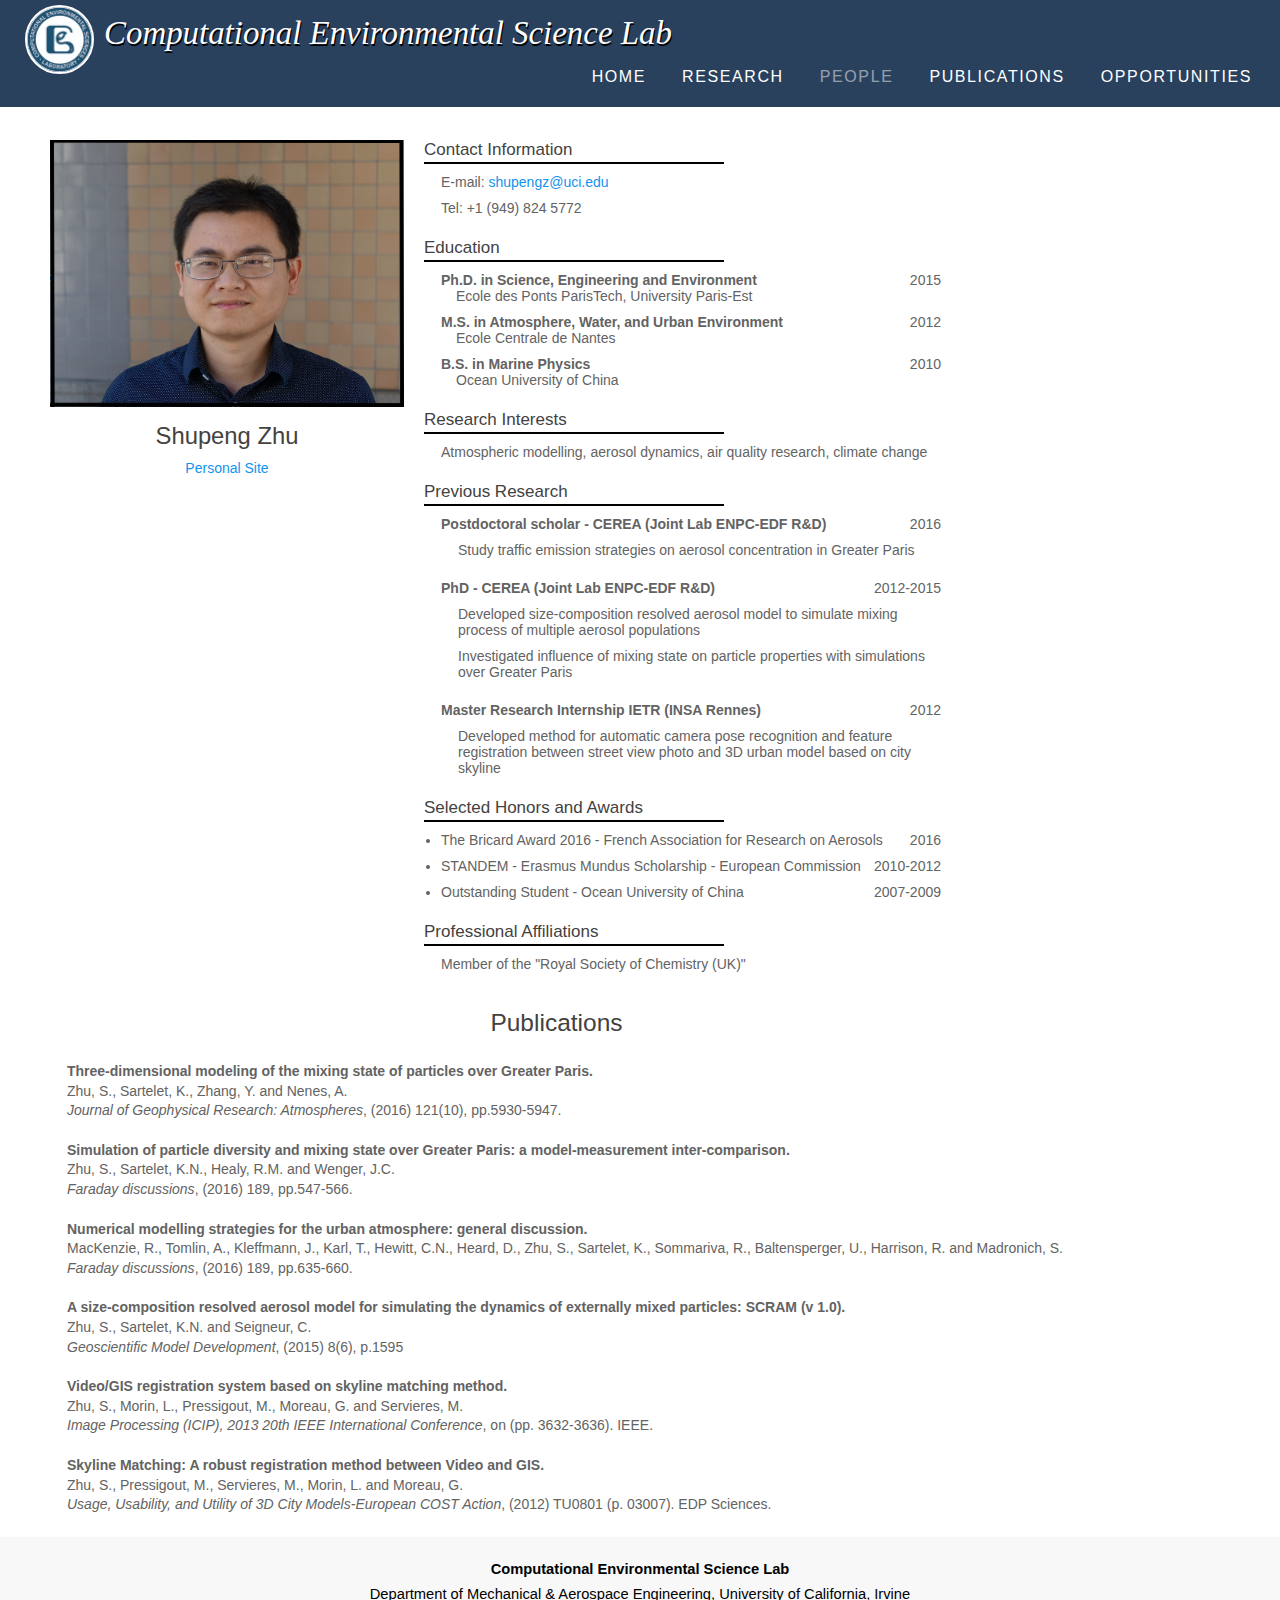
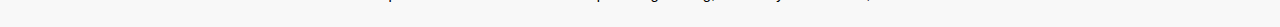
<file: Shupeng.html>
<html>
    
    <head>
        <title>Shupeng Zhu - CES-Lab Member</title>
        <meta name="description" content="website description" />
        <meta name="keywords" content="website keywords, website keywords" />
        <meta http-equiv="content-type" content="text/html; charset=windows-1252" />
        <link rel="stylesheet" type="text/css" href="Style/style.css" title="style" />
    </head>
    
    <body>
        <div id="main">
            
            <header>
                <div id="background_img">
                    <div id="logo_text">
                        <a name="Top"><h1><a href="index.html"><i>Computational Environmental Science Lab</i></h1></a>
                        <img id="logo_img" src="Style/CESLAB.jpg"/>
                    </div>
                    
                    <!----------------- Menu ------------------>
                    <div id="menubar">
                        
                        <ul id="menu">
                            <li id="menu_headers"><a href="Opportunities.html">Opportunities</a> </li>
                            
                            <li id="menu_headers"><a href="Publications.html">Publications</a>
                                <div class= "dropdown">
                                    <ul id="smaller">
                                        <li><a href="Publications.html#PeerArticles"> Peer Reviewed Articles </a></li>
                                        <li><a href="Publications.html#Magazine"> Magazine Articles </a></li>
                                        <li><a href="Publications.html#PeerBook"> Peer Reviewed Book Chapters </a></li>
                                        <li><a href="Publications.html#Reports"> Reports </a></li>
                                    </ul>
                                </div>
                            </li>
                            
                            <li id="menu_headers" ><a href="People.html"><span class="selected">People</span></a>
                                <div class="dropdown">
                                    <ul>
                                        <li><a href="People.html#Principal"> Principal Investigator </a></li>
                                        <li><a href="ResearchGroup.html#Post"> Post-Doctoral Researchers </a></li>
                                        <li><a href="ResearchGroup.html#Visit"> Visiting Scientists </a></li>
                                        <li><a href="ResearchGroup.html#Grad"> Graduate Students </a></li>
                                        <li><a href="ResearchGroup.html#Under"> Undergraduate Students </a></li>
                                        <li><a href="ResearchGroup.html#High"> High School Students </a></li>
                                    </ul>
                                </div>
                            </li>
                            
                            <li id="menu_headers"><a href="Research.html">Research</a></li>
                            
                            <li id="menu_headers"><a href="index.html">Home</a></li>
                            
                        </ul>
                    </div>
                </div>
                </div>
        </header>
        </div>
        <!--------Content------------>
        <div id="site_content">
            <div id="content">
                <div class="profile">
                    <aside>
                        <img src="Style/Shupeng.jpg"/>
                        <h1> Shupeng Zhu</h1>
                        <a href="http://cerea.enpc.fr/HomePages/zhus/">Personal Site</a>
                    </aside>
                    
                    <article>
                        <section>
                            <div>
                                <h3> Contact Information </h3>
                                <ul>
                                    <li>E-mail: <a href="mailto:shupengz@uci.edu">shupengz@uci.edu</a></li>
                                    <li>Tel: +1 (949) 824 5772</li>
                                </ul>
                            </div>
                        </section>
                        
                        <section id="second">
                            <h3> Education</h3>
                            <ul>
                                <li> <b>Ph.D. in Science, Engineering and Environment</b> <span class="float_right"> 2015 </span> <br/> <span class="indent">Ecole des Ponts ParisTech, University Paris-Est </span></li>
                                <li> <b>M.S. in Atmosphere, Water, and Urban Environment</b> <span class="float_right"> 2012 </span> <br/> <span class="indent"> Ecole Centrale de Nantes </span></li>
                                <li><b/> B.S. in Marine Physics </b> <span class="float_right"> 2010 </span> <br/><span class="indent">  Ocean University of China </span></li>
                            </ul>
                            
                        </section>
                        
                        <section>
                            <h3> Research Interests </h3>
                            <ul>
                                <li> Atmospheric modelling, aerosol dynamics, air quality research, climate change </li>
                            </ul>
                        </section>
                        
                        
                        <section>
                            <h3>  Previous Research </h3>
                            <ul>
                                <li> <b>Postdoctoral scholar - CEREA (Joint Lab ENPC-EDF R&amp;D)</b> <span class="float_right"> 2016 </span> <br/> <ul><li> Study traffic emission strategies on aerosol concentration in Greater Paris</li></ul></li>
                                <li> <b>PhD - CEREA (Joint Lab ENPC-EDF R&amp;D)</b> <span class="float_right"> 2012-2015 </span> <br/> <ul>
                                        <li>Developed size-composition resolved aerosol model to simulate mixing process of multiple aerosol populations</li>
                                        <li>Investigated influence of mixing state on particle properties with simulations over Greater Paris</li>
                                            </ul></li>
                               <li> <b>Master Research Internship IETR (INSA Rennes)</b> <span class="float_right"> 2012 </span> <br/> <ul><li> Developed method for automatic camera pose recognition and feature registration between street view photo and 3D urban model based on city skyline</li></ul></li>
                            </ul>
                        </section>
                        
                        <section>
                            <h3> Selected Honors and Awards </h3>
                            <ul  class="bullet">
                                <li> The Bricard Award 2016 - French Association for Research on Aerosols  <span class="float_right"> 2016 </span> </li>
                                <li>STANDEM - Erasmus Mundus Scholarship - European Commission   <span class="float_right"> 2010-2012</span> </li>
                                <li>Outstanding Student - Ocean University of China     <span class="float_right"> 2007-2009 </span> </li>
                            </ul>
                        </section>
                        
                        <section>
                            <h3> Professional Affiliations </h3>
                            <ul>
                                <li> Member of the "Royal Society of Chemistry (UK)" </li>
                            </ul>
                        </section>
                
                    </article>
                    
                  
                    <div class="profile_publication">
                        
                        <h1> Publications</h1>

                        <ul>
                            
                           
                           <li> <span class="bold">Three-dimensional modeling of the mixing state of particles over Greater Paris.  </span>
                               <br/> Zhu, S., Sartelet, K., Zhang, Y. and Nenes, A.<br/>
                               <span class="italic"> Journal of Geophysical Research: Atmospheres</span>, (2016) 121(10), pp.5930-5947.
                           </li>
                           
                           <li> <span class="bold">Simulation of particle diversity and mixing state over Greater Paris: a model-measurement inter-comparison. </span>
                               <br/> Zhu, S., Sartelet, K.N., Healy, R.M. and Wenger, J.C.<br/>
                               <span class="italic">  Faraday discussions</span>, (2016) 189, pp.547-566.
                           </li>
                           
                           <li> <span class="bold">Numerical modelling strategies for the urban atmosphere: general discussion. </span>
                               <br/> MacKenzie, R., Tomlin, A., Kleffmann, J., Karl, T., Hewitt, C.N., Heard, D., Zhu, S., Sartelet, K., Sommariva, R., Baltensperger, U., Harrison, R. and Madronich, S.<br/>
                               <span class="italic">  Faraday discussions</span>, (2016) 189, pp.635-660.                           </li>
                           
                           <li> <span class="bold">A size-composition resolved aerosol model for simulating the dynamics of externally mixed particles: SCRAM (v 1.0). </span>
                               <br/> Zhu, S., Sartelet, K.N. and Seigneur, C.<br/>
                               <span class="italic">  Geoscientific Model Development</span>, (2015) 8(6), p.1595
                           </li>
                           
                           <li> <span class="bold">Video/GIS registration system based on skyline matching method.  </span>
                               <br/> Zhu, S., Morin, L., Pressigout, M., Moreau, G. and Servieres, M.<br/>
                               <span class="italic">  Image Processing (ICIP), 2013 20th IEEE International Conference</span>, on (pp. 3632-3636). IEEE.
                           </li>
                           
                           <li> <span class="bold">Skyline Matching: A robust registration method between Video and GIS. </span>
                               <br/> Zhu, S., Pressigout, M., Servieres, M., Morin, L. and Moreau, G.<br/>
                               <span class="italic">   Usage, Usability, and Utility of 3D City Models-European COST Action</span>, (2012) TU0801 (p. 03007). EDP Sciences.
                           </li>
                    
                    </div>

                </div>
            </div>
        </div>
    </body>
    
    <!-------------------------Footer--------------------->
    <footer>
        <p>
        <b>Computational Environmental Science Lab</a></b> </br> Department of Mechanical &amp; Aerospace Engineering, University of California, Irvine</p>
    </footer>
</html>
</file>
<file: Style/style.css>
html,body{
    overflow-x:hidden;
    min-width: 723px;
  
}
*{
    margin: 0px;
    padding:0px;
}

body{
    font: normal 14px 'trebuchet ms', arial, sans-serif;
    background: white;
    color: #636363;
    position: relative;
}
p{
    padding: 0 0 20px 0;
    line-height: 1.7em;}


h1, h2, h3, h4, h5
{ font: normal 175% 'Pt Serif', arial, sans-serif;
    color: #43423F;
    margin: 0 0 15px 0;
    padding: 15px 0 5px 0;
}

h2
{   font: normal 175% 'Pt Serif', arial, sans-serif;
    color: #29415D;
    border-bottom: 2px solid;
}

h3{
    padding-top: 0px;
    margin-top:0px;
    font-size: 17px;
}

h6{
    color: #362C20;
    font-size: 130%;
}

a{
    text-decoration: none;
    color:#1293EE;
}

a:hover
{   text-decoration: underline;
    color:black;
}


ul
{ margin: 2px 0 22px 17px;}

ul li
{ list-style-type: none;
    margin: 0 0 6px 0;px
    padding: 0 0 4px 5px;}

header
{
    height: 100px;
    position: relative;
    
}

#background_img{
    height:107px;
    position:relative;
    min-width: 723px;
    background: white; /* For browsers that do not support gradients */
    background: -webkit-linear-gradient(white, #29415D); /* For Safari 5.1 to 6.0 */
    background: -o-linear-gradient(white, #29415D); /* For Opera 11.1 to 12.0 */
    background: -moz-linear-gradient(white, #29415D); /* For Firefox 3.6 to 15 */
    background:#29415D; /* Standard syntax */
}


#logo_img{
    width: 65px;
    float: left;
    margin-top:5px;
    margin-left: 25px;
    border: 2px solid white;
    border-radius: 100px;
    
}

#logo_text h1{
    font: normal 235% Times, arial, sans-serif;
    margin-left: 10px;
    margin-bottom:20px;
    display:inline-block;
}

#logo_text h1 a{
    color: white;
    text-shadow: 3px 0px 5px rgba(255, 255, 255, .4);
    text-shadow: 1px 2px black;

}


#logo_text h1 a:hover{
    text-decoration:none;
}


ul#menu
{   margin: 0px 0px;
    margin-right: 10px;
    float: right;
    padding: 0px;
    height: 17px;
    width: 700px;
}

ul#menu li#menu_headers{
    float:right;
    list-style: none;
    position:relative;
    margin: 0px 2px;
    padding: 6px 16px 6px 16px;
    height: 10px;
    top: -5px;
}


ul#menu li#menu_headers a
{   letter-spacing: 0.1em;
    font: normal 16px 'lucida sans unicode', arial, sans-serif;
    text-align: center;
    display: block;
    position:relative;
    color: #FFF;
    text-transform: uppercase;
    text-decoration: none;
    padding: 5px 0px 23px 0px;
    box-sizing: border-box;
    margin: 0px;
    height:15px;
    top: -15px;
}
ul#menu li#menu_headers a:hover, ul#menu li#menu_headers span.selected
{   opacity: .5;
    position:relative;
}


.dropdown ul{
    position:absolute;
    display:none;
    top: 17px;
    left: 5px;
    z-index:1;
}


.dropdown ul li{
    border-bottom: 1px solid #BABDC1;
    background: #276FB4;
    position: relative;
    width: 180px;
    text-align: left;
    height: 30px;
    margin: 0px;
}

ul#menu li#menu_headers .dropdown ul li a{
    position:relative;
    width: 180px;
    text-align:left;
    position: static;
    font: normal 9px 'lucida sans unicode', arial, sans-serif;
    padding: 10px 0px;
    margin: 0px;
    margin-left: 6px;
    
}


ul#menu li:hover ul{
    display:block;
}

ul#smaller li a{
    width: 100px;
}

#site_content
{   margin: 0 auto;
    padding: 40px 50px 20px 50px;
    background: #FFF;
}

.home{
    position: relative;
}
.home article{
    width: 50%;
    display:inline-block;
    margin: 0 5px 0 0;
    text-align:left;
    
}

.home aside{
    position: absolute;
    right: 5px;
    bottom: 8%;
    text-align: center;
    max-width: 300px;
    margin-top:5px;
    font-size: 15px;
}



aside h1{
    margin-bottom: 5px;
    font-size: 170%;
}

aside img{
    width:100%;
    
}
#side_image, #caption{
    opacity: 1;
    transition: opacity 1s;
    font-style:italic;
}
#side_image.fadeOut, #caption.fadeOut{
    opacity:0;
    
}


.person{
    display: inline-block;
    height: auto;
    border-bottom: 1px solid lightgray;
    margin: 20px 1.5% 0px 1.5%;
    padding-bottom:15px;
    width: 29%;
}

.person img{
    width: 100%;
}

.person h3{
    margin-bottom: 0px;
    text-align: center;
    font-weight:bold;
}

#nopic img{
    width:23%;
}

#principal{
    max-width: 250px;
}

#principal_contact{
    display:inline-block;
    position:relative;
    bottom:110px;
    left:10%;
    font-size: 17px;
    padding: 10px;
    border: solid lightgray;

}

#principal_contact h3{
    text-decoration: underline;
}


.title{
    margin-top: 30px;
}

.publication{
    display:block;
}

.publication:hover{
    cursor:pointer;
}

.popup{
    position:relative;
    top:15px;
    left: -22px;
    width: 850px;
}


#small_popup{
    height: 105px;
}
#small_popup2{
    height: 225px;
}

.popup li{
    width: 200px;
}

.popup li:hover .popup_content {
    display:block;
}

.popup li h4{
    font-weight:bold;
}

.popup li:hover h4{
    text-decoration:underline;
}

.popup_content{
    display: none;
    overflow:scroll;
    width: 825px;
    height: 300px;
    position: relative;
    left: -4px;
}

.popup_content table {
    width: 825px;
    border-spacing: 1;

}

.popup_content table tr td{
    font: 'times new roman';
    font-weight:normal;
    color: black;
    background: #E0E0E0;
}
.popup_content table tr td:first-child{
    padding-right: 30px;
    padding-left: 30px;
}

.popup_content table tr td ul li{
    width: 660px;
}


#content .person #info ul
{ margin: 2px 0 5px 35px;
    font-size:105%;}

#content .person #info li
{ list-style-type: circle;
    margin: 0 0 3px 0;
    padding: 0 0 4px 0px;
    line-height: 1.5em;
}

#content table tr td ul li{
    list-style:none;
    line-height: 1.5em;
}


table tr td{
    padding-top: 15px;
    padding-left: 10px;
    margin-right:0px;
    padding-right: 0px;
}

#MainPublication table{
    border-collapse: collapse;
    width: 100%;
}


#MainPublication table tr {
    border-bottom: 1px solid black;
}


#MainPublication table th{
    height: 20px;
    border: solid white;
    text-align: left;
}



#MainPublication table tr td{
    font-size:100%;
}


#MainPublication table tr td ul{
    padding-bottom: 0px;
    width: 90%
}

#MainPublication table tr td ul li{
    position: relative;
    padding-right:75px;
    width: 100%;
    color: #676666;
}
#MainPublication table tr td ul li a{
    position: absolute;
    top: 0px;
    right: 15px;
    font-size: 90%;
    text-align:center;
}


#MainPublication table tr td ul li a.second_link{
    position: absolute;
    top: 40px;
    right: 0px;
    width: 70px;

}


.profile aside{
    width:30%;
    float:left;
    text-align:center;
    clear:right;
}

.profile article{
    display:inline-block;
    width:65%;
    margin-left: 20px;
    clear: right;
}


.profile article li{
    margin-bottom: 10px;
}


.bullet li{
    list-style: disc;
}

section{
    position: relative;
}

#second a{
    position: absolute;
    top: -10px;
    right: 35px;
}

.profile section h3{
    width: 300px;
    padding-bottom: 2px;
    margin-bottom: 4px;
    border-bottom: 2px solid black;
    
}

.profile_publication{
    float:left;
}

.profile_publication h1{
    text-align:center;
}

.profile_publication ul li{
    margin: 20px 0px;
    line-height: 1.4em;
}
section .indent{
    margin-left: 15px;
}
section ul{
    margin-top: 10px;
    max-width: 500px;
}
section p{
    margin-bottom: -25px;
}

section#first {
    height: 270px;
    position: relative;
    margin-bottom: 20px;
    border-bottom: 1px dashed gray;
}
section#first h3{
    width: 250px;
}
section#first ul{
    margin-top: 60px;
}

#map h3{
    width: 220px;
}
#map{
    position: absolute;
    top: 0px;
    right: 0px;
}

#research table tr td h6{
    margin-bottom: 12px;
}

#research table tr td{
    font-size:13px;
}


#research table tr td{
    padding-bottom: 25px;
    width:50%;
    vertical-align: top;
}


#research td#img{
    text-align: center;
    padding-left: 20px;
    padding-right: 5px;
}
#research img{
    width: 100%;
    height: auto;
}

#opportunities a{
    color: darkblue;
}

#opportunities h3{
    text-decoration: underline;
}

#opportunities ul li{
    list-style-type: circle;
    margin-left: 15px;
    line-height: 23px;
    font-size: 100%;
}
.caption{
    color: #737373
}
#scrollme{
    color:black;
    background: white;
    text-decoration:none;
    border: 1px solid white;
    border-top: 1px solid gray;
    width: 100%;
    font-size: 15px;
    height: 20px;
    cursor:pointer;

}

#banner{
    padding: 0px 0px;
    width: 100%;
    border
   
}


footer{
    height: 90px;
    width:100%;
    color: black;
    text-align:center;
    display:inline-block;
    background: #F8F8F8		;

}

footer p{
    margin-top:20px;
    display:inline-block;
    font-size: 105%;
}



.bold{
    font-weight:bold;
}

.italic{
    font-style: italic;
}


.float_right{
    float:right;
}
</file>
